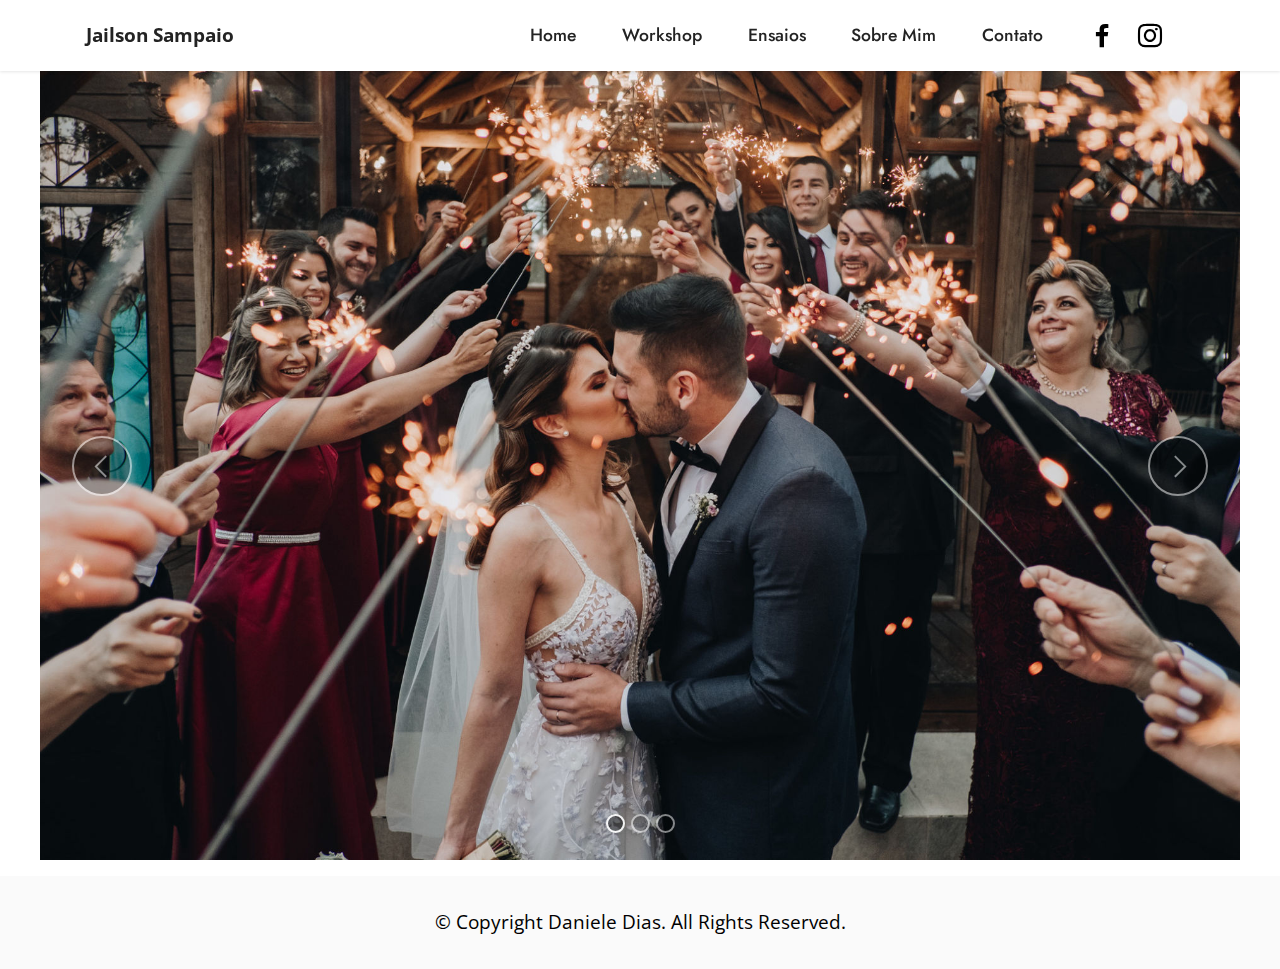
<file: index.html>
<!DOCTYPE html>
<html  >
<head>
  <!-- Site made with Mobirise Website Builder v5.0.25, https://mobirise.com -->
  <meta charset="UTF-8">
  <meta http-equiv="X-UA-Compatible" content="IE=edge">
  <meta name="generator" content="Mobirise v5.0.25, mobirise.com">
  <meta name="viewport" content="width=device-width, initial-scale=1, minimum-scale=1">
  <link rel="shortcut icon" href="assets/images/logo.png" type="image/x-icon">
  <meta name="description" content="">
  
  
  <title>Home</title>
  <link rel="stylesheet" href="assets/web/assets/mobirise-icons2/mobirise2.css">
  <link rel="stylesheet" href="assets/tether/tether.min.css">
  <link rel="stylesheet" href="assets/bootstrap/css/bootstrap.min.css">
  <link rel="stylesheet" href="assets/bootstrap/css/bootstrap-grid.min.css">
  <link rel="stylesheet" href="assets/bootstrap/css/bootstrap-reboot.min.css">
  <link rel="stylesheet" href="assets/dropdown/css/style.css">
  <link rel="stylesheet" href="assets/socicon/css/styles.css">
  <link rel="stylesheet" href="assets/theme/css/style.css">
  <link rel="preload" as="style" href="assets/mobirise/css/mbr-additional.css"><link rel="stylesheet" href="assets/mobirise/css/mbr-additional.css" type="text/css">
  
  
  
  
</head>
<body>
  
  <section class="menu menu3 cid-sec53oaB1Y" once="menu" id="menu3-0">
    
    <nav class="navbar navbar-dropdown navbar-fixed-top navbar-expand-lg">
        <div class="container">
            <div class="navbar-brand">
                
                <span class="navbar-caption-wrap"><a class="navbar-caption text-black display-7" href="https://mobiri.se">Jailson Sampaio</a></span>
            </div>
            <button class="navbar-toggler" type="button" data-toggle="collapse" data-target="#navbarSupportedContent" aria-controls="navbarNavAltMarkup" aria-expanded="false" aria-label="Toggle navigation">
                <div class="hamburger">
                    <span></span>
                    <span></span>
                    <span></span>
                    <span></span>
                </div>
            </button>
            <div class="collapse navbar-collapse" id="navbarSupportedContent">
                <ul class="navbar-nav nav-dropdown nav-right" data-app-modern-menu="true"><li class="nav-item"><a class="nav-link link text-black text-primary display-4" href="index.html#slider1-1">Home</a></li><li class="nav-item"><a class="nav-link link text-black text-primary display-4" href="page1.html#gallery2-l">Workshop</a></li>
                    <li class="nav-item"><a class="nav-link link text-black text-primary display-4" href="page2.html#gallery1-m">Ensaios</a>
                    </li><li class="nav-item"><a class="nav-link link text-black text-primary display-4" href="page4.html#team2-n">Sobre Mim</a></li><li class="nav-item"><a class="nav-link link text-black text-primary display-4" href="page5.html#form5-10">Contato</a></li></ul>
                <div class="icons-menu">
                    <a class="iconfont-wrapper" href="https://www.facebook.com/jaisonoficial" target="_blank">
                        <span class="p-2 mbr-iconfont socicon-facebook socicon"></span>
                    </a>
                    <a class="iconfont-wrapper" href="https://www.instagram.com/jaisonsampaio/" target="_blank">
                        <span class="p-2 mbr-iconfont socicon-instagram socicon"></span>
                    </a>
                    
                    
                </div>
                
            </div>
        </div>
    </nav>
</section>

<section class="engine"><a href="https://mobirise.info/f">simple site creator</a></section><section class="slider2 cid-segHpiecQv" id="slider2-k">
    

    
    <div class="container-fluid">
        <div class="row justify-content-center">
            <div class="col-12 col-md-10 col-lg-12">
                <div class="carousel slide" id="seh5mNkIXy" data-ride="carousel" data-interval="3000">
                    
                    <ol class="carousel-indicators">
                        <li data-slide-to="0" class="active" data-target="#seh5mNkIXy"></li>
                        <li data-slide-to="1" data-target="#seh5mNkIXy"></li>
                        <li data-slide-to="2" data-target="#seh5mNkIXy"></li>
                    </ol>
                    <div class="carousel-inner">
                        <div class="carousel-item slider-image item active">
                            <div class="item-wrapper">
                                <img class="d-block w-100" src="assets/images/4-1900x1267.jpg">
                                
                            </div>
                        </div>
                        <div class="carousel-item slider-image item">
                            <div class="item-wrapper">
                                <img class="d-block w-100" src="assets/images/1-1900x1267.jpg">
                                
                            </div>
                        </div>
                        <div class="carousel-item slider-image item">
                            <div class="item-wrapper">
                                <img class="d-block w-100" src="assets/images/2-1-1900x1267.jpg">
                                
                            </div>
                        </div>
                    </div>
                    <a class="carousel-control carousel-control-prev" role="button" data-slide="prev" href="#seh5mNkIXy">
                        <span class="mobi-mbri mobi-mbri-arrow-prev" aria-hidden="true"></span>
                        <span class="sr-only">Previous</span>
                    </a>
                    <a class="carousel-control carousel-control-next" role="button" data-slide="next" href="#seh5mNkIXy">
                        <span class="mobi-mbri mobi-mbri-arrow-next" aria-hidden="true"></span>
                        <span class="sr-only">Next</span>
                    </a>
                </div>
            </div>
        </div>
    </div>
</section>

<section class="footer3 cid-segZSt9oc4" once="footers" id="footer3-v">            <div class="container">        <div class="media-container-row align-center mbr-white">                                    <div class="row row-copirayt">                <p class="mbr-text mb-0 mbr-fonts-style mbr-white align-center display-7">                    © Copyright Daniele Dias. All Rights Reserved.                </p>            </div>        </div>    </div></section>  <script src="assets/web/assets/jquery/jquery.min.js"></script>  <script src="assets/popper/popper.min.js"></script>  <script src="assets/tether/tether.min.js"></script>  <script src="assets/bootstrap/js/bootstrap.min.js"></script>  <script src="assets/smoothscroll/smooth-scroll.js"></script>  <script src="assets/dropdown/js/nav-dropdown.js"></script>  <script src="assets/dropdown/js/navbar-dropdown.js"></script>  <script src="assets/touchswipe/jquery.touch-swipe.min.js"></script>  <script src="assets/theme/js/script.js"></script>      

</body>
</html>
</file>
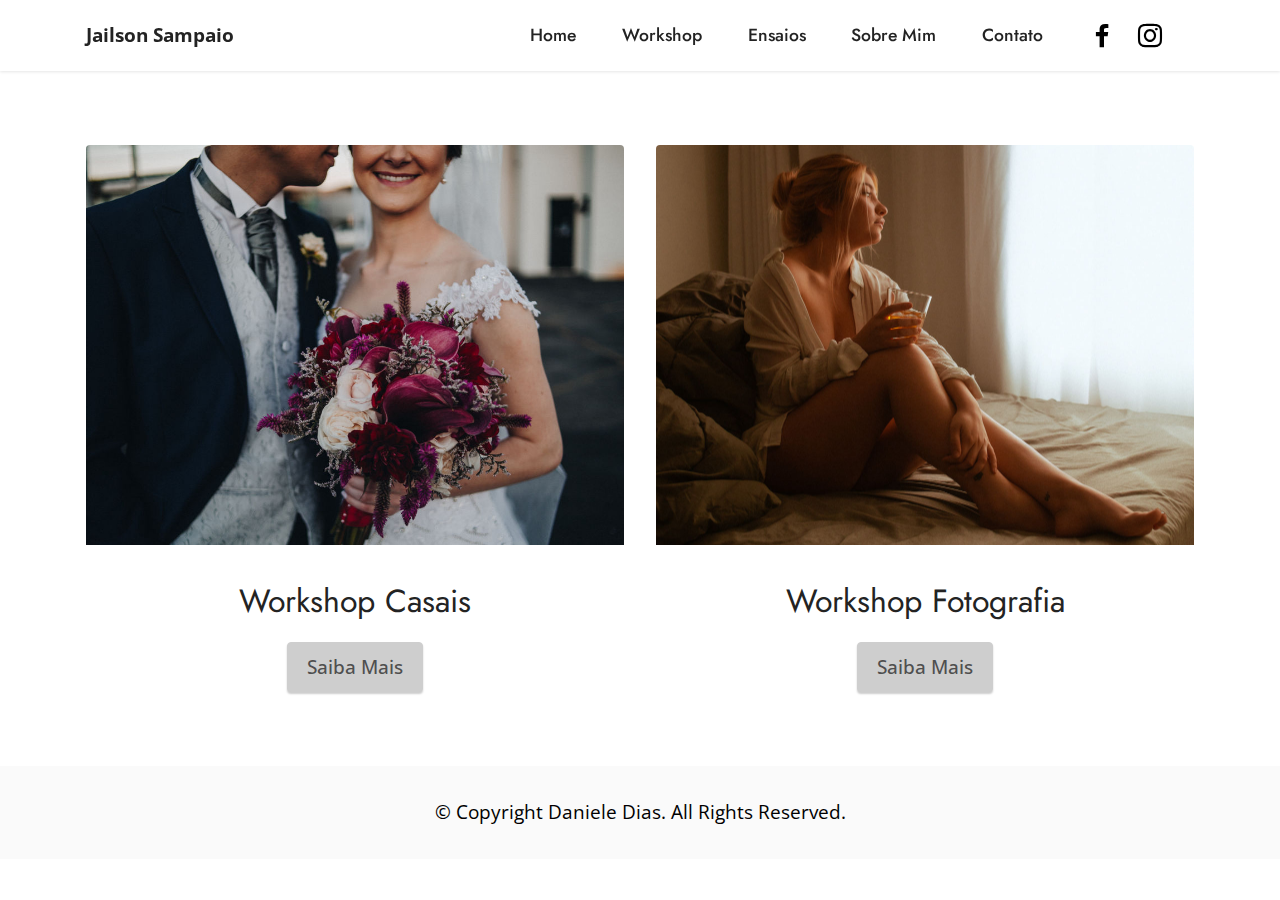
<file: page1.html>
<!DOCTYPE html>
<html  >
<head>
  <!-- Site made with Mobirise Website Builder v5.0.25, https://mobirise.com -->
  <meta charset="UTF-8">
  <meta http-equiv="X-UA-Compatible" content="IE=edge">
  <meta name="generator" content="Mobirise v5.0.25, mobirise.com">
  <meta name="viewport" content="width=device-width, initial-scale=1, minimum-scale=1">
  <link rel="shortcut icon" href="assets/images/logo.png" type="image/x-icon">
  <meta name="description" content="">
  
  
  <title>Workshop</title>
  <link rel="stylesheet" href="assets/tether/tether.min.css">
  <link rel="stylesheet" href="assets/bootstrap/css/bootstrap.min.css">
  <link rel="stylesheet" href="assets/bootstrap/css/bootstrap-grid.min.css">
  <link rel="stylesheet" href="assets/bootstrap/css/bootstrap-reboot.min.css">
  <link rel="stylesheet" href="assets/dropdown/css/style.css">
  <link rel="stylesheet" href="assets/socicon/css/styles.css">
  <link rel="stylesheet" href="assets/theme/css/style.css">
  <link rel="preload" as="style" href="assets/mobirise/css/mbr-additional.css"><link rel="stylesheet" href="assets/mobirise/css/mbr-additional.css" type="text/css">
  
  
  
  
</head>
<body>
  
  <section class="menu menu3 cid-sec53oaB1Y" once="menu" id="menu3-6">
    
    <nav class="navbar navbar-dropdown navbar-fixed-top navbar-expand-lg">
        <div class="container">
            <div class="navbar-brand">
                
                <span class="navbar-caption-wrap"><a class="navbar-caption text-black display-7" href="https://mobiri.se">Jailson Sampaio</a></span>
            </div>
            <button class="navbar-toggler" type="button" data-toggle="collapse" data-target="#navbarSupportedContent" aria-controls="navbarNavAltMarkup" aria-expanded="false" aria-label="Toggle navigation">
                <div class="hamburger">
                    <span></span>
                    <span></span>
                    <span></span>
                    <span></span>
                </div>
            </button>
            <div class="collapse navbar-collapse" id="navbarSupportedContent">
                <ul class="navbar-nav nav-dropdown nav-right" data-app-modern-menu="true"><li class="nav-item"><a class="nav-link link text-black text-primary display-4" href="index.html#slider1-1">Home</a></li><li class="nav-item"><a class="nav-link link text-black text-primary display-4" href="page1.html#gallery2-l">Workshop</a></li>
                    <li class="nav-item"><a class="nav-link link text-black text-primary display-4" href="page2.html#gallery1-m">Ensaios</a>
                    </li><li class="nav-item"><a class="nav-link link text-black text-primary display-4" href="page4.html#team2-n">Sobre Mim</a></li><li class="nav-item"><a class="nav-link link text-black text-primary display-4" href="page5.html#form5-10">Contato</a></li></ul>
                <div class="icons-menu">
                    <a class="iconfont-wrapper" href="https://www.facebook.com/jaisonoficial" target="_blank">
                        <span class="p-2 mbr-iconfont socicon-facebook socicon"></span>
                    </a>
                    <a class="iconfont-wrapper" href="https://www.instagram.com/jaisonsampaio/" target="_blank">
                        <span class="p-2 mbr-iconfont socicon-instagram socicon"></span>
                    </a>
                    
                    
                </div>
                
            </div>
        </div>
    </nav>
</section>

<section class="engine"><a href="https://mobirise.info/k">develop own website</a></section><section class="gallery2 cid-segIJDKpHc" id="gallery2-l">
    
    
    <div class="container">
        <div class="mbr-section-head">
            <h4 class="mbr-section-title mbr-fonts-style align-center mb-0 display-2"><strong>Gallery with Text and Buttons</strong></h4>
            
        </div>
        <div class="row mt-4">
            <div class="item features-image сol-12 col-md-6 col-lg-6">
                <div class="item-wrapper">
                    <div class="item-img">
                        <img src="assets/images/img-747-1076x717.jpg" alt="">
                    </div>
                    <div class="item-content">
                        <h5 class="item-title mbr-fonts-style display-5">Workshop Casais</h5>
                        
                        
                    </div>
                    <div class="mbr-section-btn item-footer mt-2"><a href="page6.html" class="btn btn-primary item-btn display-7" target="_blank">Saiba Mais</a></div>
                </div>
            </div>
            <div class="item features-image сol-12 col-md-6 col-lg-6">
                <div class="item-wrapper">
                    <div class="item-img">
                        <img src="assets/images/12072020-img-2474-1076x1615.jpg" alt="">
                    </div>
                    <div class="item-content">
                        <h5 class="item-title mbr-fonts-style display-5">Workshop Fotografia</h5>
                        
                        
                    </div>
                    <div class="mbr-section-btn item-footer mt-2"><a href="page6.html" class="btn btn-primary item-btn display-7" target="_blank">Saiba Mais</a></div>
                </div>
            </div>
            
            
        </div>
    </div>
</section>

<section class="footer3 cid-segZSt9oc4" once="footers" id="footer3-v">            <div class="container">        <div class="media-container-row align-center mbr-white">                                    <div class="row row-copirayt">                <p class="mbr-text mb-0 mbr-fonts-style mbr-white align-center display-7">                    © Copyright Daniele Dias. All Rights Reserved.                </p>            </div>        </div>    </div></section>  <script src="assets/web/assets/jquery/jquery.min.js"></script>  <script src="assets/popper/popper.min.js"></script>  <script src="assets/tether/tether.min.js"></script>  <script src="assets/bootstrap/js/bootstrap.min.js"></script>  <script src="assets/smoothscroll/smooth-scroll.js"></script>  <script src="assets/dropdown/js/nav-dropdown.js"></script>  <script src="assets/dropdown/js/navbar-dropdown.js"></script>  <script src="assets/touchswipe/jquery.touch-swipe.min.js"></script>  <script src="assets/theme/js/script.js"></script>      

</body>
</html>
</file>
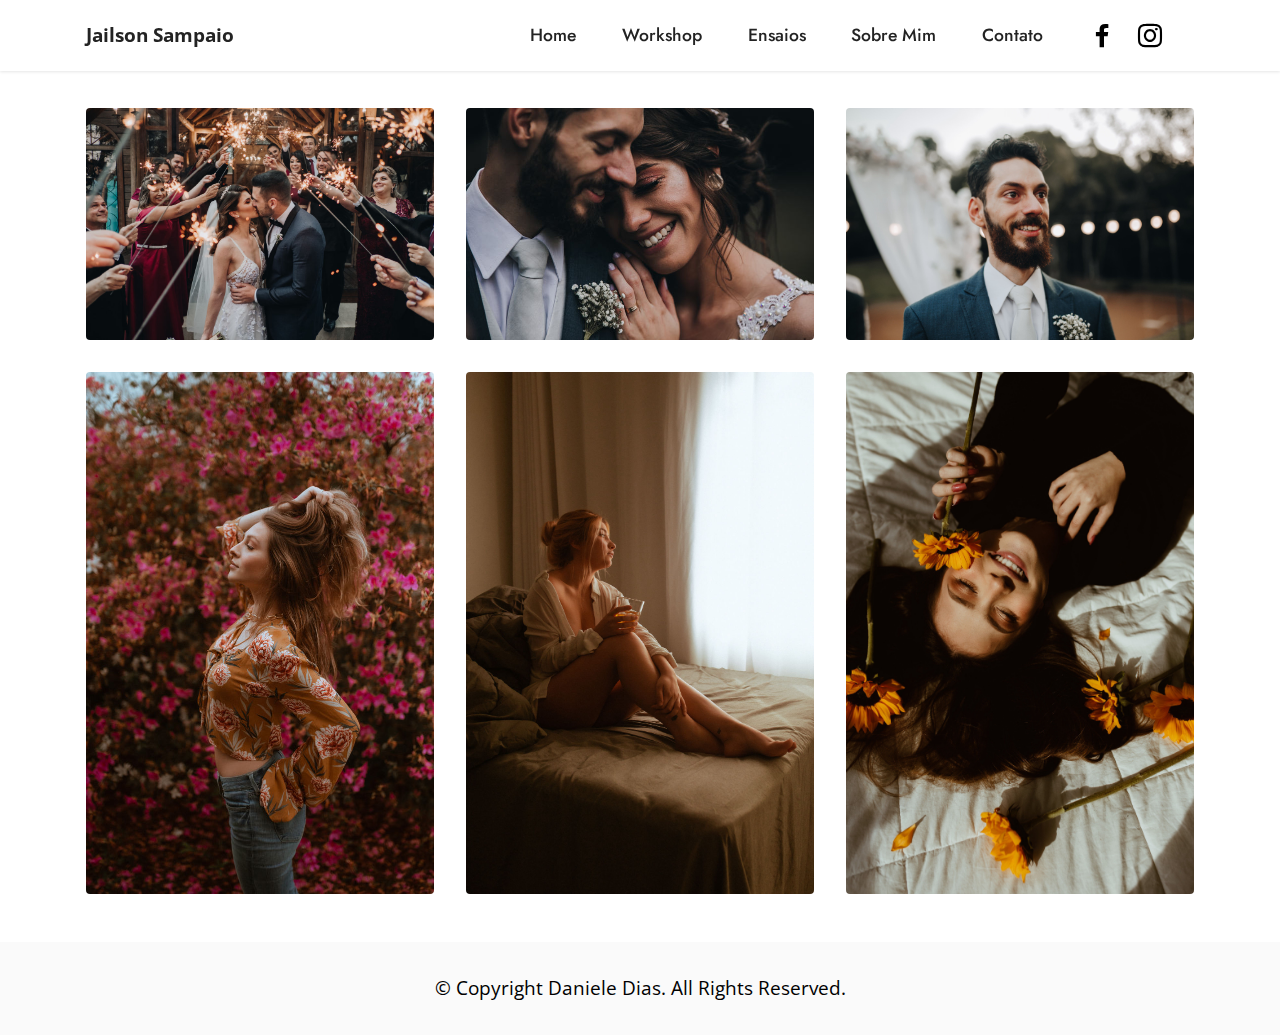
<file: page2.html>
<!DOCTYPE html>
<html  >
<head>
  <!-- Site made with Mobirise Website Builder v5.0.25, https://mobirise.com -->
  <meta charset="UTF-8">
  <meta http-equiv="X-UA-Compatible" content="IE=edge">
  <meta name="generator" content="Mobirise v5.0.25, mobirise.com">
  <meta name="viewport" content="width=device-width, initial-scale=1, minimum-scale=1">
  <link rel="shortcut icon" href="assets/images/logo.png" type="image/x-icon">
  <meta name="description" content="">
  
  
  <title>Ensaios</title>
  <link rel="stylesheet" href="assets/tether/tether.min.css">
  <link rel="stylesheet" href="assets/bootstrap/css/bootstrap.min.css">
  <link rel="stylesheet" href="assets/bootstrap/css/bootstrap-grid.min.css">
  <link rel="stylesheet" href="assets/bootstrap/css/bootstrap-reboot.min.css">
  <link rel="stylesheet" href="assets/dropdown/css/style.css">
  <link rel="stylesheet" href="assets/socicon/css/styles.css">
  <link rel="stylesheet" href="assets/theme/css/style.css">
  <link rel="preload" as="style" href="assets/mobirise/css/mbr-additional.css"><link rel="stylesheet" href="assets/mobirise/css/mbr-additional.css" type="text/css">
  
  
  
  
</head>
<body>
  
  <section class="menu menu3 cid-sec53oaB1Y" once="menu" id="menu3-8">
    
    <nav class="navbar navbar-dropdown navbar-fixed-top navbar-expand-lg">
        <div class="container">
            <div class="navbar-brand">
                
                <span class="navbar-caption-wrap"><a class="navbar-caption text-black display-7" href="https://mobiri.se">Jailson Sampaio</a></span>
            </div>
            <button class="navbar-toggler" type="button" data-toggle="collapse" data-target="#navbarSupportedContent" aria-controls="navbarNavAltMarkup" aria-expanded="false" aria-label="Toggle navigation">
                <div class="hamburger">
                    <span></span>
                    <span></span>
                    <span></span>
                    <span></span>
                </div>
            </button>
            <div class="collapse navbar-collapse" id="navbarSupportedContent">
                <ul class="navbar-nav nav-dropdown nav-right" data-app-modern-menu="true"><li class="nav-item"><a class="nav-link link text-black text-primary display-4" href="index.html#slider1-1">Home</a></li><li class="nav-item"><a class="nav-link link text-black text-primary display-4" href="page1.html#gallery2-l">Workshop</a></li>
                    <li class="nav-item"><a class="nav-link link text-black text-primary display-4" href="page2.html#gallery1-m">Ensaios</a>
                    </li><li class="nav-item"><a class="nav-link link text-black text-primary display-4" href="page4.html#team2-n">Sobre Mim</a></li><li class="nav-item"><a class="nav-link link text-black text-primary display-4" href="page5.html#form5-10">Contato</a></li></ul>
                <div class="icons-menu">
                    <a class="iconfont-wrapper" href="https://www.facebook.com/jaisonoficial" target="_blank">
                        <span class="p-2 mbr-iconfont socicon-facebook socicon"></span>
                    </a>
                    <a class="iconfont-wrapper" href="https://www.instagram.com/jaisonsampaio/" target="_blank">
                        <span class="p-2 mbr-iconfont socicon-instagram socicon"></span>
                    </a>
                    
                    
                </div>
                
            </div>
        </div>
    </nav>
</section>

<section class="engine"><a href="https://mobirise.info/y">free html website templates</a></section><section class="gallery1 cid-segWtF7sPF" id="gallery1-m">
    
    
    <div class="container">
        
        <div class="row mt-4">
            <div class="item features-image сol-12 col-md-6 col-lg-4">
                <div class="item-wrapper">
                    <div class="item-img">
                        <img src="assets/images/4-1108x739.jpg" alt="">
                    </div>
                    
                    
                </div>
            </div>
            <div class="item features-image сol-12 col-md-6 col-lg-4">
                <div class="item-wrapper">
                    <div class="item-img">
                        <img src="assets/images/3-695x463.jpg" alt="">
                    </div>
                    
                    
                </div>
            </div><div class="item features-image сol-12 col-md-6 col-lg-4">
                <div class="item-wrapper">
                    <div class="item-img">
                        <img src="assets/images/1-1920x1280.jpg">
                    </div>
                    
                    
                </div>
            </div>
            <div class="item features-image сol-12 col-md-6 col-lg-4">
                <div class="item-wrapper">
                    <div class="item-img">
                        <img src="assets/images/29072020-img-4507-695x1043.jpg" alt="">
                    </div>
                    
                    
                </div>
            </div>
            <div class="item features-image сol-12 col-md-6 col-lg-4">
                <div class="item-wrapper">
                    <div class="item-img">
                        <img src="assets/images/12072020-img-2474-1076x1615.jpg" alt="" title="">
                    </div>
                    
                    
                </div>
            </div><div class="item features-image сol-12 col-md-6 col-lg-4">
                <div class="item-wrapper">
                    <div class="item-img">
                        <img src="assets/images/23062020-img-867-1706x2560.jpg" alt="" title="">
                    </div>
                    
                    
                </div>
            </div>
        </div>
    </div>
</section>

<section class="footer3 cid-segZSt9oc4" once="footers" id="footer3-v">            <div class="container">        <div class="media-container-row align-center mbr-white">                                    <div class="row row-copirayt">                <p class="mbr-text mb-0 mbr-fonts-style mbr-white align-center display-7">                    © Copyright Daniele Dias. All Rights Reserved.                </p>            </div>        </div>    </div></section>  <script src="assets/web/assets/jquery/jquery.min.js"></script>  <script src="assets/popper/popper.min.js"></script>  <script src="assets/tether/tether.min.js"></script>  <script src="assets/bootstrap/js/bootstrap.min.js"></script>  <script src="assets/smoothscroll/smooth-scroll.js"></script>  <script src="assets/dropdown/js/nav-dropdown.js"></script>  <script src="assets/dropdown/js/navbar-dropdown.js"></script>  <script src="assets/touchswipe/jquery.touch-swipe.min.js"></script>  <script src="assets/theme/js/script.js"></script>      

</body>
</html>
</file>
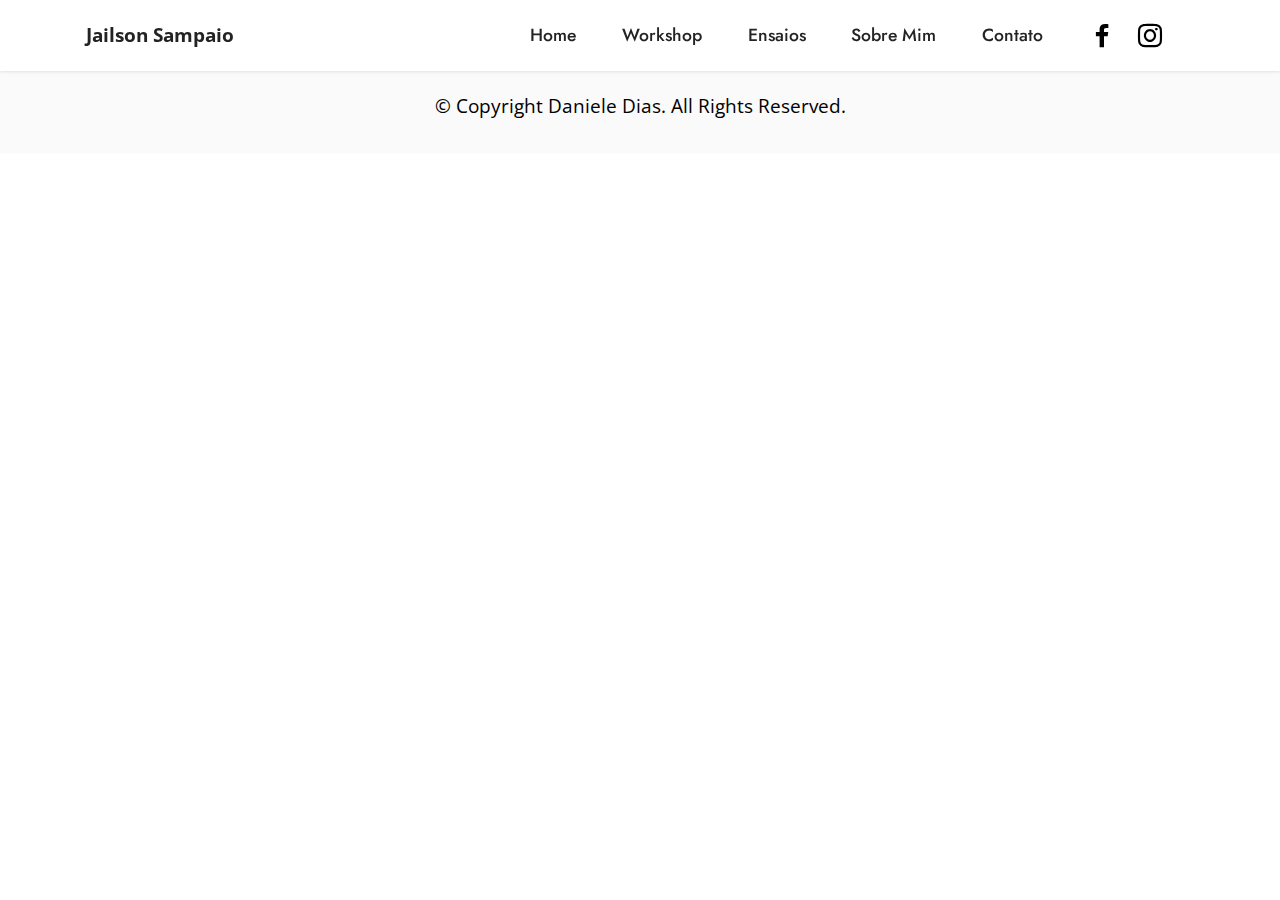
<file: page3.html>
<!DOCTYPE html>
<html  >
<head>
  <!-- Site made with Mobirise Website Builder v5.0.25, https://mobirise.com -->
  <meta charset="UTF-8">
  <meta http-equiv="X-UA-Compatible" content="IE=edge">
  <meta name="generator" content="Mobirise v5.0.25, mobirise.com">
  <meta name="viewport" content="width=device-width, initial-scale=1, minimum-scale=1">
  <link rel="shortcut icon" href="assets/images/logo.png" type="image/x-icon">
  <meta name="description" content="">
  
  
  <title>Loja</title>
  <link rel="stylesheet" href="assets/tether/tether.min.css">
  <link rel="stylesheet" href="assets/bootstrap/css/bootstrap.min.css">
  <link rel="stylesheet" href="assets/bootstrap/css/bootstrap-grid.min.css">
  <link rel="stylesheet" href="assets/bootstrap/css/bootstrap-reboot.min.css">
  <link rel="stylesheet" href="assets/dropdown/css/style.css">
  <link rel="stylesheet" href="assets/socicon/css/styles.css">
  <link rel="stylesheet" href="assets/theme/css/style.css">
  <link rel="preload" as="style" href="assets/mobirise/css/mbr-additional.css"><link rel="stylesheet" href="assets/mobirise/css/mbr-additional.css" type="text/css">
  
  
  
  
</head>
<body>
  
  <section class="menu menu3 cid-sec53oaB1Y" once="menu" id="menu3-a">
    
    <nav class="navbar navbar-dropdown navbar-fixed-top navbar-expand-lg">
        <div class="container">
            <div class="navbar-brand">
                
                <span class="navbar-caption-wrap"><a class="navbar-caption text-black display-7" href="https://mobiri.se">Jailson Sampaio</a></span>
            </div>
            <button class="navbar-toggler" type="button" data-toggle="collapse" data-target="#navbarSupportedContent" aria-controls="navbarNavAltMarkup" aria-expanded="false" aria-label="Toggle navigation">
                <div class="hamburger">
                    <span></span>
                    <span></span>
                    <span></span>
                    <span></span>
                </div>
            </button>
            <div class="collapse navbar-collapse" id="navbarSupportedContent">
                <ul class="navbar-nav nav-dropdown nav-right" data-app-modern-menu="true"><li class="nav-item"><a class="nav-link link text-black text-primary display-4" href="index.html#slider1-1">Home</a></li><li class="nav-item"><a class="nav-link link text-black text-primary display-4" href="page1.html#gallery2-l">Workshop</a></li>
                    <li class="nav-item"><a class="nav-link link text-black text-primary display-4" href="page2.html#gallery1-m">Ensaios</a>
                    </li><li class="nav-item"><a class="nav-link link text-black text-primary display-4" href="page4.html#team2-n">Sobre Mim</a></li><li class="nav-item"><a class="nav-link link text-black text-primary display-4" href="page5.html#form5-10">Contato</a></li></ul>
                <div class="icons-menu">
                    <a class="iconfont-wrapper" href="https://www.facebook.com/jaisonoficial" target="_blank">
                        <span class="p-2 mbr-iconfont socicon-facebook socicon"></span>
                    </a>
                    <a class="iconfont-wrapper" href="https://www.instagram.com/jaisonsampaio/" target="_blank">
                        <span class="p-2 mbr-iconfont socicon-instagram socicon"></span>
                    </a>
                    
                    
                </div>
                
            </div>
        </div>
    </nav>
</section>

<section class="engine"><a href="https://mobirise.info/m">site design templates</a></section><section class="footer3 cid-segZSt9oc4" once="footers" id="footer3-v">            <div class="container">        <div class="media-container-row align-center mbr-white">                                    <div class="row row-copirayt">                <p class="mbr-text mb-0 mbr-fonts-style mbr-white align-center display-7">                    © Copyright Daniele Dias. All Rights Reserved.                </p>            </div>        </div>    </div></section>  <script src="assets/web/assets/jquery/jquery.min.js"></script>  <script src="assets/popper/popper.min.js"></script>  <script src="assets/tether/tether.min.js"></script>  <script src="assets/bootstrap/js/bootstrap.min.js"></script>  <script src="assets/smoothscroll/smooth-scroll.js"></script>  <script src="assets/dropdown/js/nav-dropdown.js"></script>  <script src="assets/dropdown/js/navbar-dropdown.js"></script>  <script src="assets/touchswipe/jquery.touch-swipe.min.js"></script>  <script src="assets/theme/js/script.js"></script>      

</body>
</html>
</file>
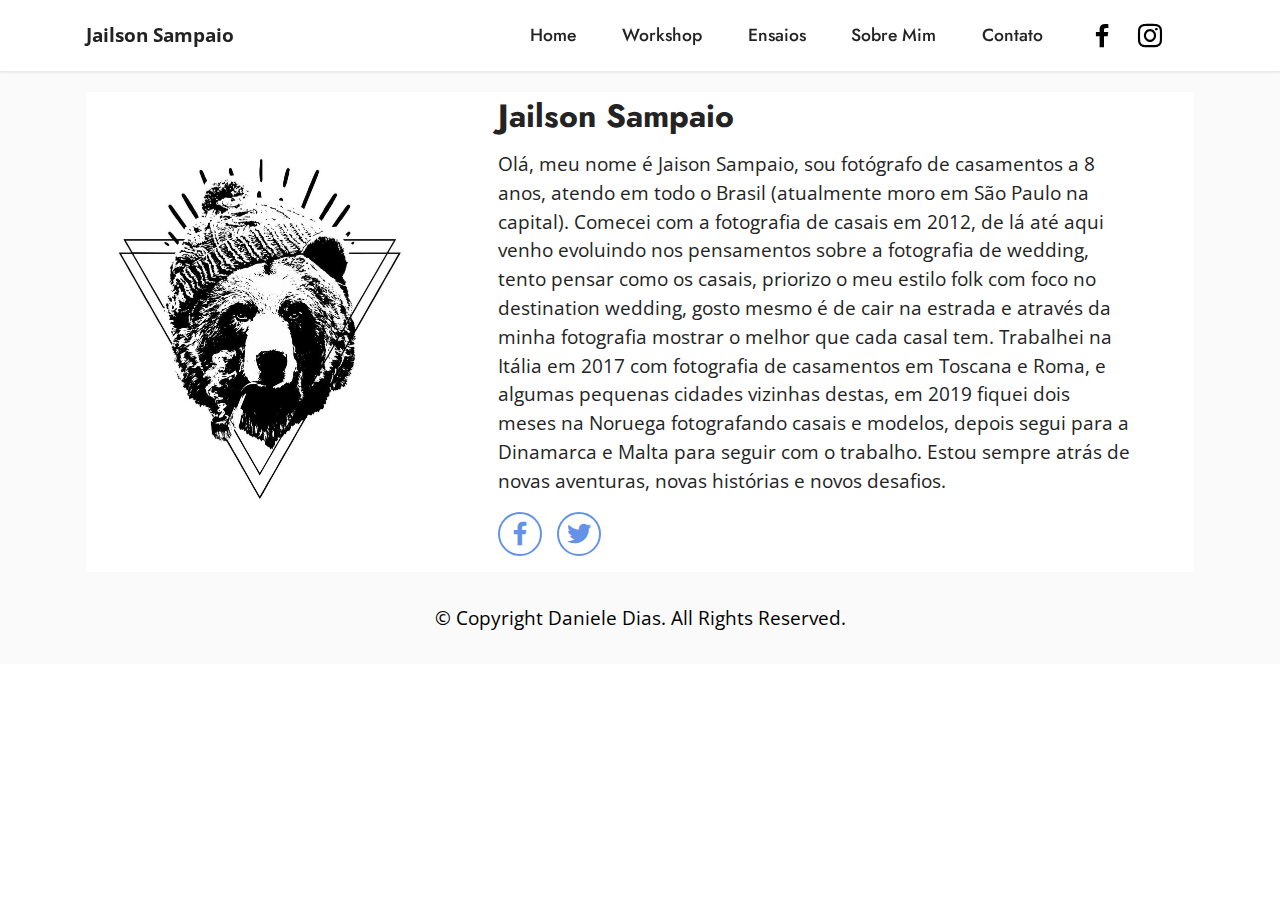
<file: page4.html>
<!DOCTYPE html>
<html  >
<head>
  <!-- Site made with Mobirise Website Builder v5.0.25, https://mobirise.com -->
  <meta charset="UTF-8">
  <meta http-equiv="X-UA-Compatible" content="IE=edge">
  <meta name="generator" content="Mobirise v5.0.25, mobirise.com">
  <meta name="viewport" content="width=device-width, initial-scale=1, minimum-scale=1">
  <link rel="shortcut icon" href="assets/images/logo.png" type="image/x-icon">
  <meta name="description" content="">
  
  
  <title>Sobre Mim</title>
  <link rel="stylesheet" href="assets/tether/tether.min.css">
  <link rel="stylesheet" href="assets/bootstrap/css/bootstrap.min.css">
  <link rel="stylesheet" href="assets/bootstrap/css/bootstrap-grid.min.css">
  <link rel="stylesheet" href="assets/bootstrap/css/bootstrap-reboot.min.css">
  <link rel="stylesheet" href="assets/dropdown/css/style.css">
  <link rel="stylesheet" href="assets/socicon/css/styles.css">
  <link rel="stylesheet" href="assets/theme/css/style.css">
  <link rel="preload" as="style" href="assets/mobirise/css/mbr-additional.css"><link rel="stylesheet" href="assets/mobirise/css/mbr-additional.css" type="text/css">
  
  
  
  
</head>
<body>
  
  <section class="menu menu3 cid-sec53oaB1Y" once="menu" id="menu3-c">
    
    <nav class="navbar navbar-dropdown navbar-fixed-top navbar-expand-lg">
        <div class="container">
            <div class="navbar-brand">
                
                <span class="navbar-caption-wrap"><a class="navbar-caption text-black display-7" href="https://mobiri.se">Jailson Sampaio</a></span>
            </div>
            <button class="navbar-toggler" type="button" data-toggle="collapse" data-target="#navbarSupportedContent" aria-controls="navbarNavAltMarkup" aria-expanded="false" aria-label="Toggle navigation">
                <div class="hamburger">
                    <span></span>
                    <span></span>
                    <span></span>
                    <span></span>
                </div>
            </button>
            <div class="collapse navbar-collapse" id="navbarSupportedContent">
                <ul class="navbar-nav nav-dropdown nav-right" data-app-modern-menu="true"><li class="nav-item"><a class="nav-link link text-black text-primary display-4" href="index.html#slider1-1">Home</a></li><li class="nav-item"><a class="nav-link link text-black text-primary display-4" href="page1.html#gallery2-l">Workshop</a></li>
                    <li class="nav-item"><a class="nav-link link text-black text-primary display-4" href="page2.html#gallery1-m">Ensaios</a>
                    </li><li class="nav-item"><a class="nav-link link text-black text-primary display-4" href="page4.html#team2-n">Sobre Mim</a></li><li class="nav-item"><a class="nav-link link text-black text-primary display-4" href="page5.html#form5-10">Contato</a></li></ul>
                <div class="icons-menu">
                    <a class="iconfont-wrapper" href="https://www.facebook.com/jaisonoficial" target="_blank">
                        <span class="p-2 mbr-iconfont socicon-facebook socicon"></span>
                    </a>
                    <a class="iconfont-wrapper" href="https://www.instagram.com/jaisonsampaio/" target="_blank">
                        <span class="p-2 mbr-iconfont socicon-instagram socicon"></span>
                    </a>
                    
                    
                </div>
                
            </div>
        </div>
    </nav>
</section>

<section class="engine"><a href="https://mobirise.info/u">bootstrap responsive templates</a></section><section class="team2 cid-segY5VPgOI" xmlns="http://www.w3.org/1999/html" id="team2-n">
    
    
    <div class="container">
        <div class="card">
            <div class="card-wrapper">
                <div class="row align-items-center">
                    <div class="col-12 col-md-4">
                        <div class="image-wrapper">
                            <img src="assets/images/abouteme-695x695.jpg" alt="Mobirise">
                        </div>
                    </div>
                    <div class="col-12 col-md">
                        <div class="card-box">
                            <h5 class="card-title mbr-fonts-style m-0 display-5">
                                <strong>Jailson Sampaio</strong></h5>
                            <h6 class="card-subtitle mbr-fonts-style mb-3 display-4"></h6>
                            <p class="mbr-text mbr-fonts-style display-7">
                                Olá, meu nome é Jaison Sampaio, sou fotógrafo de casamentos a 8 anos, atendo em todo o Brasil (atualmente moro em São Paulo na capital). Comecei com a fotografia de casais em 2012, de lá até aqui venho evoluindo nos pensamentos sobre a fotografia de wedding, tento pensar como os casais, priorizo o meu estilo folk com foco no destination wedding, gosto mesmo é de cair na estrada e através da minha fotografia mostrar o melhor que cada casal tem. Trabalhei na Itália em 2017 com fotografia de casamentos em Toscana e Roma, e algumas pequenas cidades vizinhas destas, em 2019 fiquei dois meses na Noruega fotografando casais e modelos, depois segui para a Dinamarca e Malta  para seguir com o trabalho. Estou sempre atrás de novas aventuras, novas histórias e novos desafios. 
                            </p>
                            <div class="social-row display-7">
                                <div class="soc-item">
                                    <a href="https://www.facebook.com/Mobirise/" target="_blank">
                                        <span class="mbr-iconfont socicon socicon-facebook"></span>
                                    </a>
                                </div>
                                <div class="soc-item">
                                    <a href="https://twitter.com/mobirise" target="_blank">
                                        <span class="mbr-iconfont socicon socicon-twitter"></span>
                                    </a>
                                </div>
                                
                                
                                
                            </div>
                        </div>
                    </div>
                </div>
            </div>
        </div>
        
        
    </div>
</section>

<section class="footer3 cid-segZSt9oc4" once="footers" id="footer3-v">            <div class="container">        <div class="media-container-row align-center mbr-white">                                    <div class="row row-copirayt">                <p class="mbr-text mb-0 mbr-fonts-style mbr-white align-center display-7">                    © Copyright Daniele Dias. All Rights Reserved.                </p>            </div>        </div>    </div></section>  <script src="assets/web/assets/jquery/jquery.min.js"></script>  <script src="assets/popper/popper.min.js"></script>  <script src="assets/tether/tether.min.js"></script>  <script src="assets/bootstrap/js/bootstrap.min.js"></script>  <script src="assets/smoothscroll/smooth-scroll.js"></script>  <script src="assets/dropdown/js/nav-dropdown.js"></script>  <script src="assets/dropdown/js/navbar-dropdown.js"></script>  <script src="assets/touchswipe/jquery.touch-swipe.min.js"></script>  <script src="assets/theme/js/script.js"></script>      

</body>
</html>
</file>
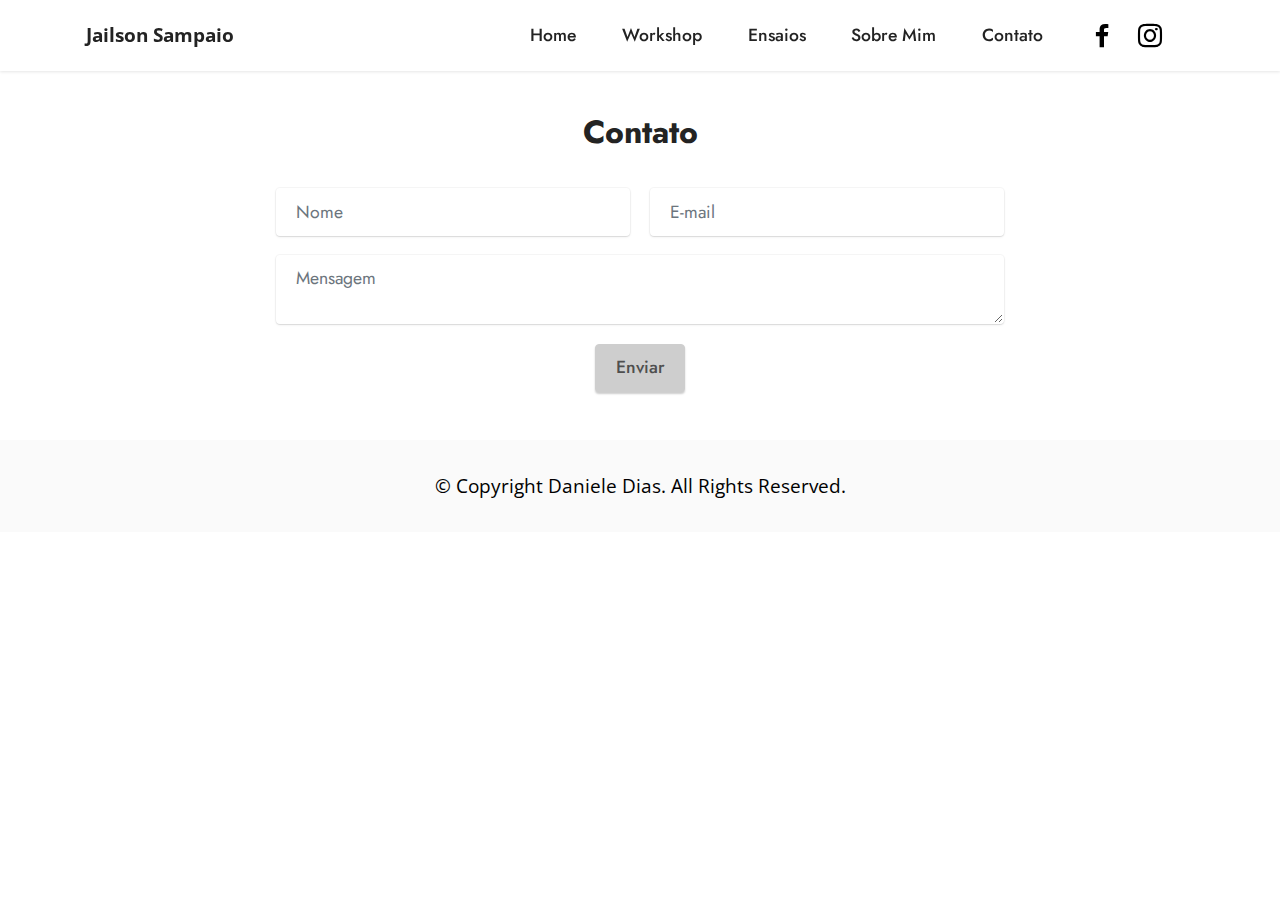
<file: page5.html>
<!DOCTYPE html>
<html  >
<head>
  <!-- Site made with Mobirise Website Builder v5.0.25, https://mobirise.com -->
  <meta charset="UTF-8">
  <meta http-equiv="X-UA-Compatible" content="IE=edge">
  <meta name="generator" content="Mobirise v5.0.25, mobirise.com">
  <meta name="viewport" content="width=device-width, initial-scale=1, minimum-scale=1">
  <link rel="shortcut icon" href="assets/images/logo.png" type="image/x-icon">
  <meta name="description" content="">
  
  
  <title>Contato</title>
  <link rel="stylesheet" href="assets/tether/tether.min.css">
  <link rel="stylesheet" href="assets/bootstrap/css/bootstrap.min.css">
  <link rel="stylesheet" href="assets/bootstrap/css/bootstrap-grid.min.css">
  <link rel="stylesheet" href="assets/bootstrap/css/bootstrap-reboot.min.css">
  <link rel="stylesheet" href="assets/dropdown/css/style.css">
  <link rel="stylesheet" href="assets/formstyler/jquery.formstyler.css">
  <link rel="stylesheet" href="assets/formstyler/jquery.formstyler.theme.css">
  <link rel="stylesheet" href="assets/datepicker/jquery.datetimepicker.min.css">
  <link rel="stylesheet" href="assets/socicon/css/styles.css">
  <link rel="stylesheet" href="assets/theme/css/style.css">
  <link rel="preload" as="style" href="assets/mobirise/css/mbr-additional.css"><link rel="stylesheet" href="assets/mobirise/css/mbr-additional.css" type="text/css">
  
  
  
  
</head>
<body>
  
  <section class="menu menu3 cid-sec53oaB1Y" once="menu" id="menu3-e">
    
    <nav class="navbar navbar-dropdown navbar-fixed-top navbar-expand-lg">
        <div class="container">
            <div class="navbar-brand">
                
                <span class="navbar-caption-wrap"><a class="navbar-caption text-black display-7" href="https://mobiri.se">Jailson Sampaio</a></span>
            </div>
            <button class="navbar-toggler" type="button" data-toggle="collapse" data-target="#navbarSupportedContent" aria-controls="navbarNavAltMarkup" aria-expanded="false" aria-label="Toggle navigation">
                <div class="hamburger">
                    <span></span>
                    <span></span>
                    <span></span>
                    <span></span>
                </div>
            </button>
            <div class="collapse navbar-collapse" id="navbarSupportedContent">
                <ul class="navbar-nav nav-dropdown nav-right" data-app-modern-menu="true"><li class="nav-item"><a class="nav-link link text-black text-primary display-4" href="index.html#slider1-1">Home</a></li><li class="nav-item"><a class="nav-link link text-black text-primary display-4" href="page1.html#gallery2-l">Workshop</a></li>
                    <li class="nav-item"><a class="nav-link link text-black text-primary display-4" href="page2.html#gallery1-m">Ensaios</a>
                    </li><li class="nav-item"><a class="nav-link link text-black text-primary display-4" href="page4.html#team2-n">Sobre Mim</a></li><li class="nav-item"><a class="nav-link link text-black text-primary display-4" href="page5.html#form5-10">Contato</a></li></ul>
                <div class="icons-menu">
                    <a class="iconfont-wrapper" href="https://www.facebook.com/jaisonoficial" target="_blank">
                        <span class="p-2 mbr-iconfont socicon-facebook socicon"></span>
                    </a>
                    <a class="iconfont-wrapper" href="https://www.instagram.com/jaisonsampaio/" target="_blank">
                        <span class="p-2 mbr-iconfont socicon-instagram socicon"></span>
                    </a>
                    
                    
                </div>
                
            </div>
        </div>
    </nav>
</section>

<section class="engine"><a href="https://mobirise.info/f">easy web maker</a></section><section class="form5 cid-seh4eNjTlW" id="form5-10">
    
    
    <div class="container">
        <div class="mbr-section-head">
            <h3 class="mbr-section-title mbr-fonts-style align-center mb-0 display-5">
                <strong>Contato</strong></h3>
            
        </div>
        <div class="row justify-content-center mt-4">
            <div class="col-lg-8 mx-auto mbr-form" data-form-type="formoid">
                <form action="https://mobirise.eu/" method="POST" class="mbr-form form-with-styler" data-form-title="Form Name"><input type="hidden" name="email" data-form-email="true" value="QRv6sGKA6yQf4qXidf+QSOhr+m9SdKAdJdZiPu0ZeKHPESrXAYCxcWYkZqq3xSLgHkVO56/wt8wWeZoR65SnNH/R+YaY75q2+Ga2orhm1ttIKprzPKgOL+xm2TbAJ8D9">
                    <div class="">
                        <div hidden="hidden" data-form-alert="" class="alert alert-success col-12">Mensagem enviada com sucesso, entraremos em contato assim que possível !</div>
                        <div hidden="hidden" data-form-alert-danger="" class="alert alert-danger col-12">Oops...! some
                            problem!</div>
                    </div>
                    <div class="dragArea row">
                        <div class="col-md col-sm-12 form-group" data-for="name">
                            <input type="text" name="name" placeholder="Nome" data-form-field="name" class="form-control" value="" id="name-form5-10">
                        </div>
                        <div class="col-md col-sm-12 form-group" data-for="email">
                            <input type="email" name="email" placeholder="E-mail" data-form-field="email" class="form-control" value="" id="email-form5-10">
                        </div>
                        
                        <div class="col-12 form-group" data-for="textarea">
                            <textarea name="textarea" placeholder="Mensagem" data-form-field="textarea" class="form-control" id="textarea-form5-10"></textarea>
                        </div>
                        <div class="col-lg-12 col-md-12 col-sm-12 align-center mbr-section-btn"><button type="submit" class="btn btn-primary display-4">Enviar</button></div>
                    </div>
                </form>
            </div>
        </div>
    </div>
</section>

<section class="footer3 cid-segZSt9oc4" once="footers" id="footer3-v">            <div class="container">        <div class="media-container-row align-center mbr-white">                                    <div class="row row-copirayt">                <p class="mbr-text mb-0 mbr-fonts-style mbr-white align-center display-7">                    © Copyright Daniele Dias. All Rights Reserved.                </p>            </div>        </div>    </div></section>  <script src="assets/web/assets/jquery/jquery.min.js"></script>  <script src="assets/popper/popper.min.js"></script>  <script src="assets/tether/tether.min.js"></script>  <script src="assets/bootstrap/js/bootstrap.min.js"></script>  <script src="assets/smoothscroll/smooth-scroll.js"></script>  <script src="assets/dropdown/js/nav-dropdown.js"></script>  <script src="assets/dropdown/js/navbar-dropdown.js"></script>  <script src="assets/touchswipe/jquery.touch-swipe.min.js"></script>  <script src="assets/formstyler/jquery.formstyler.js"></script>  <script src="assets/formstyler/jquery.formstyler.min.js"></script>  <script src="assets/datepicker/jquery.datetimepicker.full.js"></script>  <script src="assets/theme/js/script.js"></script>  <script src="assets/formoid/formoid.min.js"></script>      

</body>
</html>
</file>
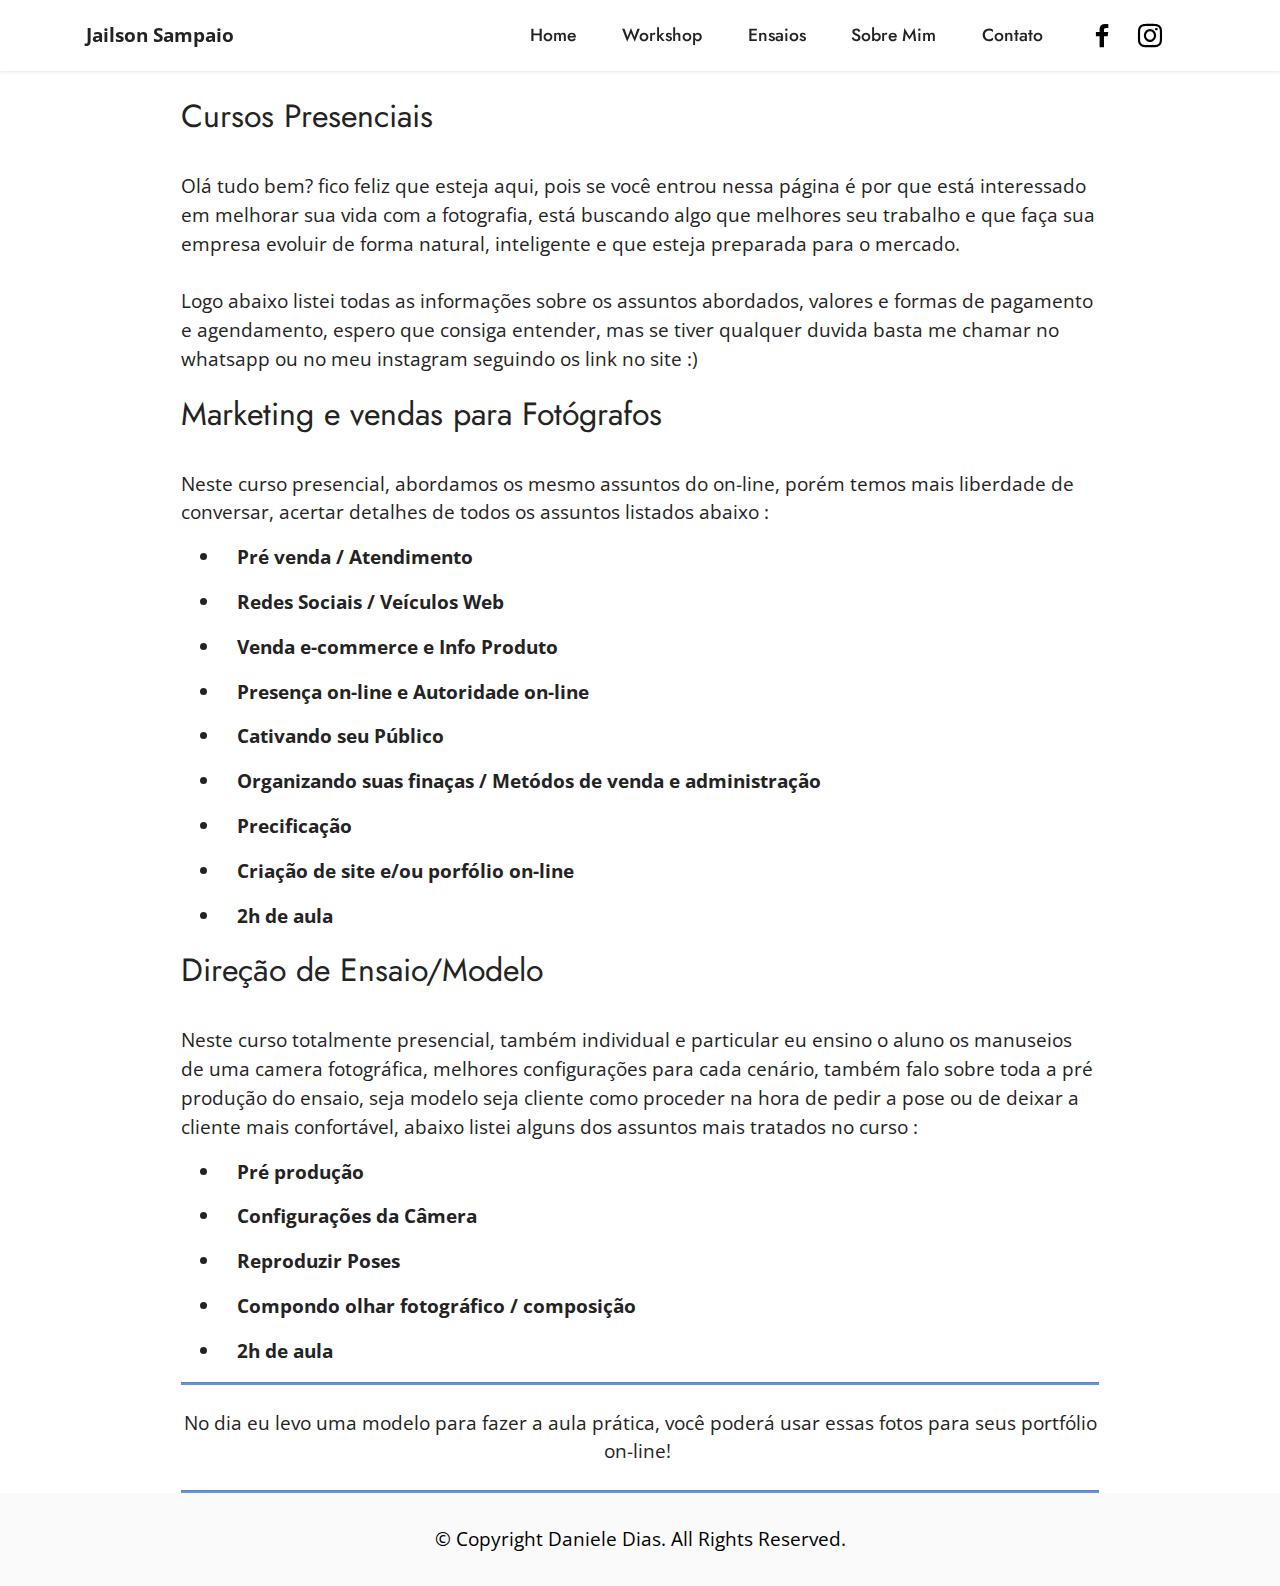
<file: page6.html>
<!DOCTYPE html>
<html  >
<head>
  <!-- Site made with Mobirise Website Builder v5.0.25, https://mobirise.com -->
  <meta charset="UTF-8">
  <meta http-equiv="X-UA-Compatible" content="IE=edge">
  <meta name="generator" content="Mobirise v5.0.25, mobirise.com">
  <meta name="viewport" content="width=device-width, initial-scale=1, minimum-scale=1">
  <link rel="shortcut icon" href="assets/images/logo.png" type="image/x-icon">
  <meta name="description" content="">
  
  
  <title>Fotografia</title>
  <link rel="stylesheet" href="assets/tether/tether.min.css">
  <link rel="stylesheet" href="assets/bootstrap/css/bootstrap.min.css">
  <link rel="stylesheet" href="assets/bootstrap/css/bootstrap-grid.min.css">
  <link rel="stylesheet" href="assets/bootstrap/css/bootstrap-reboot.min.css">
  <link rel="stylesheet" href="assets/dropdown/css/style.css">
  <link rel="stylesheet" href="assets/socicon/css/styles.css">
  <link rel="stylesheet" href="assets/theme/css/style.css">
  <link rel="preload" as="style" href="assets/mobirise/css/mbr-additional.css"><link rel="stylesheet" href="assets/mobirise/css/mbr-additional.css" type="text/css">
  
  
  
  
</head>
<body>
  
  <section class="menu menu3 cid-sec53oaB1Y" once="menu" id="menu3-o">
    
    <nav class="navbar navbar-dropdown navbar-fixed-top navbar-expand-lg">
        <div class="container">
            <div class="navbar-brand">
                
                <span class="navbar-caption-wrap"><a class="navbar-caption text-black display-7" href="https://mobiri.se">Jailson Sampaio</a></span>
            </div>
            <button class="navbar-toggler" type="button" data-toggle="collapse" data-target="#navbarSupportedContent" aria-controls="navbarNavAltMarkup" aria-expanded="false" aria-label="Toggle navigation">
                <div class="hamburger">
                    <span></span>
                    <span></span>
                    <span></span>
                    <span></span>
                </div>
            </button>
            <div class="collapse navbar-collapse" id="navbarSupportedContent">
                <ul class="navbar-nav nav-dropdown nav-right" data-app-modern-menu="true"><li class="nav-item"><a class="nav-link link text-black text-primary display-4" href="index.html#slider1-1">Home</a></li><li class="nav-item"><a class="nav-link link text-black text-primary display-4" href="page1.html#gallery2-l">Workshop</a></li>
                    <li class="nav-item"><a class="nav-link link text-black text-primary display-4" href="page2.html#gallery1-m">Ensaios</a>
                    </li><li class="nav-item"><a class="nav-link link text-black text-primary display-4" href="page4.html#team2-n">Sobre Mim</a></li><li class="nav-item"><a class="nav-link link text-black text-primary display-4" href="page5.html#form5-10">Contato</a></li></ul>
                <div class="icons-menu">
                    <a class="iconfont-wrapper" href="https://www.facebook.com/jaisonoficial" target="_blank">
                        <span class="p-2 mbr-iconfont socicon-facebook socicon"></span>
                    </a>
                    <a class="iconfont-wrapper" href="https://www.instagram.com/jaisonsampaio/" target="_blank">
                        <span class="p-2 mbr-iconfont socicon-instagram socicon"></span>
                    </a>
                    
                    
                </div>
                
            </div>
        </div>
    </nav>
</section>

<section class="engine"><a href="https://mobirise.info/p">web templates free download</a></section><section class="content5 cid-segZN5taqi" id="content5-u">
    
    <div class="container">
        <div class="row justify-content-center">
            <div class="col-md-12 col-lg-10">
                
                <h4 class="mbr-section-subtitle mbr-fonts-style mb-4 display-5">
                    Cursos Presenciais</h4>
                <p class="mbr-text mbr-fonts-style display-7">Olá tudo bem? fico feliz que esteja aqui, pois se você entrou nessa página é por que está interessado em melhorar sua vida com a fotografia, está buscando algo que melhores seu trabalho e que faça sua empresa evoluir de forma natural, inteligente e que esteja preparada para o mercado. <br><br>Logo abaixo listei todas as informações sobre os assuntos abordados, valores e formas de pagamento e agendamento, espero que consiga entender, mas se tiver qualquer duvida basta me chamar no whatsapp ou no meu instagram seguindo os link no site :)&nbsp;</p>
            </div>
        </div>
    </div>
</section>

<section class="content5 cid-seh16mcuOT" id="content5-x">
    
    <div class="container">
        <div class="row justify-content-center">
            <div class="col-md-12 col-lg-10">
                
                <h4 class="mbr-section-subtitle mbr-fonts-style mb-4 display-5">Marketing e vendas para Fotógrafos</h4>
                <p class="mbr-text mbr-fonts-style display-7">Neste curso presencial, abordamos os mesmo assuntos do on-line, porém temos mais liberdade de conversar, acertar detalhes de todos os assuntos listados abaixo : </p>
            </div>
        </div>
    </div>
</section>

<section class="content8 cid-seh0Av0C8T" id="content8-w">
    
    <div class="container">
        <div class="row justify-content-center">
            <div class="counter-container col-md-12 col-lg-10">
                
                <div class="mbr-text mbr-fonts-style display-7">
                    <ul>
                        <li><strong>Pré venda / Atendimento&nbsp;</strong></li>
                        <li><strong>Redes Sociais / Veículos Web&nbsp;</strong></li>
                        <li><strong>Venda e-commerce e Info Produto&nbsp;</strong></li><li><strong>Presença on-line e Autoridade on-line&nbsp;</strong></li><li><strong>Cativando seu Público&nbsp;</strong></li><li><strong>Organizando suas finaças / Metódos de venda e administração&nbsp;</strong></li><li><strong>Precificação&nbsp;</strong></li><li><strong>Criação de site e/ou porfólio on-line&nbsp;</strong></li><li><strong>2h de aula</strong></li>
                    </ul>
                </div>
            </div>
        </div>
    </div>
</section>

<section class="content5 cid-segZLqDjqZ" id="content5-s">
    
    <div class="container">
        <div class="row justify-content-center">
            <div class="col-md-12 col-lg-10">
                
                <h4 class="mbr-section-subtitle mbr-fonts-style mb-4 display-5">
                    Direção de Ensaio/Modelo</h4>
                <p class="mbr-text mbr-fonts-style display-7">Neste curso totalmente presencial, também individual e particular eu ensino o aluno os manuseios de uma camera fotográfica, melhores configurações para cada cenário, também falo sobre toda a pré produção do ensaio, seja modelo seja cliente como proceder na hora de pedir a pose ou de deixar a cliente mais confortável, abaixo listei alguns dos assuntos mais tratados no curso : </p>
            </div>
        </div>
    </div>
</section>

<section class="content8 cid-seh2nDg48G" id="content8-y">
    
    <div class="container">
        <div class="row justify-content-center">
            <div class="counter-container col-md-12 col-lg-10">
                
                <div class="mbr-text mbr-fonts-style display-7">
                    <ul>
                        <li><strong>Pré produção 
</strong></li><li><strong>
Configurações da Câmera&nbsp;</strong></li>
                        <li><strong>Reproduzir Poses 
</strong></li><li><strong>
Compondo olhar fotográfico / composição&nbsp;</strong></li>
                        <li><strong>2h de aula</strong></li>
                    </ul>
                </div>
            </div>
        </div>
    </div>
</section>

<section class="content6 cid-seh33RAZaD" id="content6-z">
    
    <div class="container">
        <div class="row justify-content-center">
            <div class="col-md-12 col-lg-10">
                <hr class="line">
                <p class="mbr-text align-center mbr-fonts-style my-4 display-7">No dia eu levo uma modelo para fazer a aula prática, você poderá usar essas fotos para seus portfólio on-line!&nbsp;</p>
                <hr class="line">
            </div>
        </div>
    </div>
</section>

<section class="footer3 cid-segZSt9oc4" once="footers" id="footer3-v">            <div class="container">        <div class="media-container-row align-center mbr-white">                                    <div class="row row-copirayt">                <p class="mbr-text mb-0 mbr-fonts-style mbr-white align-center display-7">                    © Copyright Daniele Dias. All Rights Reserved.                </p>            </div>        </div>    </div></section>  <script src="assets/web/assets/jquery/jquery.min.js"></script>  <script src="assets/popper/popper.min.js"></script>  <script src="assets/tether/tether.min.js"></script>  <script src="assets/bootstrap/js/bootstrap.min.js"></script>  <script src="assets/smoothscroll/smooth-scroll.js"></script>  <script src="assets/dropdown/js/nav-dropdown.js"></script>  <script src="assets/dropdown/js/navbar-dropdown.js"></script>  <script src="assets/touchswipe/jquery.touch-swipe.min.js"></script>  <script src="assets/theme/js/script.js"></script>      

</body>
</html>
</file>
<file: assets/web/assets/mobirise-icons2/mobirise2.css>
@font-face {
  font-family: 'Moririse2';
  font-display: swap;
  src:  url('mobirise2.eot?f2bix4');
  src:  url('mobirise2.eot?f2bix4#iefix') format('embedded-opentype'),
    url('mobirise2.ttf?f2bix4') format('truetype'),
    url('mobirise2.woff?f2bix4') format('woff'),
    url('mobirise2.svg?f2bix4#mobirise2') format('svg');
  font-weight: normal;
  font-style: normal;
}

[class^="mobi-"], [class*=" mobi-"] {
  /* use !important to prevent issues with browser extensions that change fonts */
  font-family: 'Moririse2' !important;
  speak: none;
  font-style: normal;
  font-weight: normal;
  font-variant: normal;
  text-transform: none;
  line-height: 1;

  /* Better Font Rendering =========== */
  -webkit-font-smoothing: antialiased;
  -moz-osx-font-smoothing: grayscale;
}

.mobi-mbri-add-submenu:before {
  content: "\e900";
}
.mobi-mbri-alert:before {
  content: "\e901";
}
.mobi-mbri-align-center:before {
  content: "\e902";
}
.mobi-mbri-align-justify:before {
  content: "\e903";
}
.mobi-mbri-align-left:before {
  content: "\e904";
}
.mobi-mbri-align-right:before {
  content: "\e905";
}
.mobi-mbri-android:before {
  content: "\e906";
}
.mobi-mbri-apple:before {
  content: "\e907";
}
.mobi-mbri-arrow-down:before {
  content: "\e908";
}
.mobi-mbri-arrow-next:before {
  content: "\e909";
}
.mobi-mbri-arrow-prev:before {
  content: "\e90a";
}
.mobi-mbri-arrow-up:before {
  content: "\e90b";
}
.mobi-mbri-bold:before {
  content: "\e90c";
}
.mobi-mbri-bookmark:before {
  content: "\e90d";
}
.mobi-mbri-bootstrap:before {
  content: "\e90e";
}
.mobi-mbri-briefcase:before {
  content: "\e90f";
}
.mobi-mbri-browse:before {
  content: "\e910";
}
.mobi-mbri-bulleted-list:before {
  content: "\e911";
}
.mobi-mbri-calendar:before {
  content: "\e912";
}
.mobi-mbri-camera:before {
  content: "\e913";
}
.mobi-mbri-cart-add:before {
  content: "\e914";
}
.mobi-mbri-cart-full:before {
  content: "\e915";
}
.mobi-mbri-cash:before {
  content: "\e916";
}
.mobi-mbri-change-style:before {
  content: "\e917";
}
.mobi-mbri-chat:before {
  content: "\e918";
}
.mobi-mbri-clock:before {
  content: "\e919";
}
.mobi-mbri-close:before {
  content: "\e91a";
}
.mobi-mbri-cloud:before {
  content: "\e91b";
}
.mobi-mbri-code:before {
  content: "\e91c";
}
.mobi-mbri-contact-form:before {
  content: "\e91d";
}
.mobi-mbri-credit-card:before {
  content: "\e91e";
}
.mobi-mbri-cursor-click:before {
  content: "\e91f";
}
.mobi-mbri-cust-feedback:before {
  content: "\e920";
}
.mobi-mbri-database:before {
  content: "\e921";
}
.mobi-mbri-delivery:before {
  content: "\e922";
}
.mobi-mbri-desktop:before {
  content: "\e923";
}
.mobi-mbri-devices:before {
  content: "\e924";
}
.mobi-mbri-down:before {
  content: "\e925";
}
.mobi-mbri-download-2:before {
  content: "\e926";
}
.mobi-mbri-download:before {
  content: "\e927";
}
.mobi-mbri-drag-n-drop-2:before {
  content: "\e928";
}
.mobi-mbri-drag-n-drop:before {
  content: "\e929";
}
.mobi-mbri-edit-2:before {
  content: "\e92a";
}
.mobi-mbri-edit:before {
  content: "\e92b";
}
.mobi-mbri-error:before {
  content: "\e92c";
}
.mobi-mbri-extension:before {
  content: "\e92d";
}
.mobi-mbri-features:before {
  content: "\e92e";
}
.mobi-mbri-file:before {
  content: "\e92f";
}
.mobi-mbri-flag:before {
  content: "\e930";
}
.mobi-mbri-folder:before {
  content: "\e931";
}
.mobi-mbri-gift:before {
  content: "\e932";
}
.mobi-mbri-github:before {
  content: "\e933";
}
.mobi-mbri-globe-2:before {
  content: "\e934";
}
.mobi-mbri-globe:before {
  content: "\e935";
}
.mobi-mbri-growing-chart:before {
  content: "\e936";
}
.mobi-mbri-hearth:before {
  content: "\e937";
}
.mobi-mbri-help:before {
  content: "\e938";
}
.mobi-mbri-home:before {
  content: "\e939";
}
.mobi-mbri-hot-cup:before {
  content: "\e93a";
}
.mobi-mbri-idea:before {
  content: "\e93b";
}
.mobi-mbri-image-gallery:before {
  content: "\e93c";
}
.mobi-mbri-image-slider:before {
  content: "\e93d";
}
.mobi-mbri-info:before {
  content: "\e93e";
}
.mobi-mbri-italic:before {
  content: "\e93f";
}
.mobi-mbri-key:before {
  content: "\e940";
}
.mobi-mbri-laptop:before {
  content: "\e941";
}
.mobi-mbri-layers:before {
  content: "\e942";
}
.mobi-mbri-left-right:before {
  content: "\e943";
}
.mobi-mbri-left:before {
  content: "\e944";
}
.mobi-mbri-letter:before {
  content: "\e945";
}
.mobi-mbri-like:before {
  content: "\e946";
}
.mobi-mbri-link:before {
  content: "\e947";
}
.mobi-mbri-lock:before {
  content: "\e948";
}
.mobi-mbri-login:before {
  content: "\e949";
}
.mobi-mbri-logout:before {
  content: "\e94a";
}
.mobi-mbri-magic-stick:before {
  content: "\e94b";
}
.mobi-mbri-map-pin:before {
  content: "\e94c";
}
.mobi-mbri-menu:before {
  content: "\e94d";
}
.mobi-mbri-mobile-2:before {
  content: "\e94e";
}
.mobi-mbri-mobile-horizontal:before {
  content: "\e94f";
}
.mobi-mbri-mobile:before {
  content: "\e950";
}
.mobi-mbri-mobirise:before {
  content: "\e951";
}
.mobi-mbri-more-horizontal:before {
  content: "\e952";
}
.mobi-mbri-more-vertical:before {
  content: "\e953";
}
.mobi-mbri-music:before {
  content: "\e954";
}
.mobi-mbri-new-file:before {
  content: "\e955";
}
.mobi-mbri-numbered-list:before {
  content: "\e956";
}
.mobi-mbri-opened-folder:before {
  content: "\e957";
}
.mobi-mbri-pages:before {
  content: "\e958";
}
.mobi-mbri-paper-plane:before {
  content: "\e959";
}
.mobi-mbri-paperclip:before {
  content: "\e95a";
}
.mobi-mbri-phone:before {
  content: "\e95b";
}
.mobi-mbri-photo:before {
  content: "\e95c";
}
.mobi-mbri-photos:before {
  content: "\e95d";
}
.mobi-mbri-pin:before {
  content: "\e95e";
}
.mobi-mbri-play:before {
  content: "\e95f";
}
.mobi-mbri-plus:before {
  content: "\e960";
}
.mobi-mbri-preview:before {
  content: "\e961";
}
.mobi-mbri-print:before {
  content: "\e962";
}
.mobi-mbri-protect:before {
  content: "\e963";
}
.mobi-mbri-question:before {
  content: "\e964";
}
.mobi-mbri-quote-left:before {
  content: "\e965";
}
.mobi-mbri-quote-right:before {
  content: "\e966";
}
.mobi-mbri-redo:before {
  content: "\e967";
}
.mobi-mbri-refresh:before {
  content: "\e968";
}
.mobi-mbri-responsive-2:before {
  content: "\e969";
}
.mobi-mbri-responsive:before {
  content: "\e96a";
}
.mobi-mbri-right:before {
  content: "\e96b";
}
.mobi-mbri-rocket:before {
  content: "\e96c";
}
.mobi-mbri-sad-face:before {
  content: "\e96d";
}
.mobi-mbri-sale:before {
  content: "\e96e";
}
.mobi-mbri-save:before {
  content: "\e96f";
}
.mobi-mbri-search:before {
  content: "\e970";
}
.mobi-mbri-setting-2:before {
  content: "\e971";
}
.mobi-mbri-setting-3:before {
  content: "\e972";
}
.mobi-mbri-setting:before {
  content: "\e973";
}
.mobi-mbri-share:before {
  content: "\e974";
}
.mobi-mbri-shopping-bag:before {
  content: "\e975";
}
.mobi-mbri-shopping-basket:before {
  content: "\e976";
}
.mobi-mbri-shopping-cart:before {
  content: "\e977";
}
.mobi-mbri-sites:before {
  content: "\e978";
}
.mobi-mbri-smile-face:before {
  content: "\e979";
}
.mobi-mbri-speed:before {
  content: "\e97a";
}
.mobi-mbri-star:before {
  content: "\e97b";
}
.mobi-mbri-success:before {
  content: "\e97c";
}
.mobi-mbri-sun:before {
  content: "\e97d";
}
.mobi-mbri-sun2:before {
  content: "\e97e";
}
.mobi-mbri-tablet-vertical:before {
  content: "\e97f";
}
.mobi-mbri-tablet:before {
  content: "\e980";
}
.mobi-mbri-target:before {
  content: "\e981";
}
.mobi-mbri-timer:before {
  content: "\e982";
}
.mobi-mbri-to-ftp:before {
  content: "\e983";
}
.mobi-mbri-to-local-drive:before {
  content: "\e984";
}
.mobi-mbri-touch-swipe:before {
  content: "\e985";
}
.mobi-mbri-touch:before {
  content: "\e986";
}
.mobi-mbri-trash:before {
  content: "\e987";
}
.mobi-mbri-underline:before {
  content: "\e988";
}
.mobi-mbri-undo:before {
  content: "\e989";
}
.mobi-mbri-unlink:before {
  content: "\e98a";
}
.mobi-mbri-unlock:before {
  content: "\e98b";
}
.mobi-mbri-up-down:before {
  content: "\e98c";
}
.mobi-mbri-up:before {
  content: "\e98d";
}
.mobi-mbri-update:before {
  content: "\e98e";
}
.mobi-mbri-upload-2:before {
  content: "\e98f";
}
.mobi-mbri-upload:before {
  content: "\e990";
}
.mobi-mbri-user-2:before {
  content: "\e991";
}
.mobi-mbri-user:before {
  content: "\e992";
}
.mobi-mbri-users:before {
  content: "\e993";
}
.mobi-mbri-video-play:before {
  content: "\e994";
}
.mobi-mbri-video:before {
  content: "\e995";
}
.mobi-mbri-watch:before {
  content: "\e996";
}
.mobi-mbri-website-theme-2:before {
  content: "\e997";
}
.mobi-mbri-website-theme:before {
  content: "\e998";
}
.mobi-mbri-wifi:before {
  content: "\e999";
}
.mobi-mbri-windows:before {
  content: "\e99a";
}
.mobi-mbri-zoom-in:before {
  content: "\e99b";
}
.mobi-mbri-zoom-out:before {
  content: "\e99c";
}
</file>
<file: assets/dropdown/css/style.css>
.navbar-dropdown {
  left: 0;
  padding: 0;
  position: absolute;
  right: 0;
  top: 0;
  transition: all 0.45s ease;
  z-index: 1030;
  background: #282828; }
  .navbar-dropdown .navbar-logo {
    margin-right: 0.8rem;
    transition: margin 0.3s ease-in-out;
    vertical-align: middle; }
    .navbar-dropdown .navbar-logo img {
      height: 3.125rem;
      transition: all 0.3s ease-in-out; }
    .navbar-dropdown .navbar-logo.mbr-iconfont {
      font-size: 3.125rem;
      line-height: 3.125rem; }
  .navbar-dropdown .navbar-caption {
    font-weight: 700;
    white-space: normal;
    vertical-align: -4px;
    line-height: 3.125rem !important; }
    .navbar-dropdown .navbar-caption, .navbar-dropdown .navbar-caption:hover {
      color: inherit;
      text-decoration: none; }
  .navbar-dropdown .mbr-iconfont + .navbar-caption {
    vertical-align: -1px; }
  .navbar-dropdown.navbar-fixed-top {
    position: fixed; }
  .navbar-dropdown .navbar-brand span {
    vertical-align: -4px; }
  .navbar-dropdown.bg-color.transparent {
    background: none; }
  .navbar-dropdown.navbar-short .navbar-brand {
    padding: 0.625rem 0; }
    .navbar-dropdown.navbar-short .navbar-brand span {
      vertical-align: -1px; }
  .navbar-dropdown.navbar-short .navbar-caption {
    line-height: 2.375rem !important;
    vertical-align: -2px; }
  .navbar-dropdown.navbar-short .navbar-logo {
    margin-right: 0.5rem; }
    .navbar-dropdown.navbar-short .navbar-logo img {
      height: 2.375rem; }
    .navbar-dropdown.navbar-short .navbar-logo.mbr-iconfont {
      font-size: 2.375rem;
      line-height: 2.375rem; }
  .navbar-dropdown.navbar-short .mbr-table-cell {
    height: 3.625rem; }
  .navbar-dropdown .navbar-close {
    left: 0.6875rem;
    position: fixed;
    top: 0.75rem;
    z-index: 1000; }
  .navbar-dropdown .hamburger-icon {
    content: "";
    display: inline-block;
    vertical-align: middle;
    width: 16px;
    -webkit-box-shadow: 0 -6px 0 1px #282828,0 0 0 1px #282828,0 6px 0 1px #282828;
    -moz-box-shadow: 0 -6px 0 1px #282828,0 0 0 1px #282828,0 6px 0 1px #282828;
    box-shadow: 0 -6px 0 1px #282828,0 0 0 1px #282828,0 6px 0 1px #282828; }

.dropdown-menu .dropdown-toggle[data-toggle="dropdown-submenu"]::after {
  border-bottom: 0.35em solid transparent;
  border-left: 0.35em solid;
  border-right: 0;
  border-top: 0.35em solid transparent;
  margin-left: 0.3rem; }

.dropdown-menu .dropdown-item:focus {
  outline: 0; }

.nav-dropdown {
  font-size: 0.75rem;
  font-weight: 500;
  height: auto !important; }
  .nav-dropdown .nav-btn {
    padding-left: 1rem; }
  .nav-dropdown .link {
    margin: .667em 1.667em;
    font-weight: 500;
    padding: 0;
    transition: color .2s ease-in-out; }
    .nav-dropdown .link.dropdown-toggle {
      margin-right: 2.583em; }
      .nav-dropdown .link.dropdown-toggle::after {
        margin-left: .25rem;
        border-top: 0.35em solid;
        border-right: 0.35em solid transparent;
        border-left: 0.35em solid transparent;
        border-bottom: 0; }
      .nav-dropdown .link.dropdown-toggle[aria-expanded="true"] {
        margin: 0;
        padding: 0.667em 3.263em  0.667em 1.667em; }
  .nav-dropdown .link::after,
  .nav-dropdown .dropdown-item::after {
    color: inherit; }
  .nav-dropdown .btn {
    font-size: 0.75rem;
    font-weight: 700;
    letter-spacing: 0;
    margin-bottom: 0;
    padding-left: 1.25rem;
    padding-right: 1.25rem; }
  .nav-dropdown .dropdown-menu {
    border-radius: 0;
    border: 0;
    left: 0;
    margin: 0;
    padding-bottom: 1.25rem;
    padding-top: 1.25rem;
    position: relative; }
  .nav-dropdown .dropdown-submenu {
    margin-left: 0.125rem;
    top: 0; }
  .nav-dropdown .dropdown-item {
    font-weight: 500;
    line-height: 2;
    padding: 0.3846em 4.615em 0.3846em 1.5385em;
    position: relative;
    transition: color .2s ease-in-out, background-color .2s ease-in-out; }
    .nav-dropdown .dropdown-item::after {
      margin-top: -0.3077em;
      position: absolute;
      right: 1.1538em;
      top: 50%; }
    .nav-dropdown .dropdown-item:focus, .nav-dropdown .dropdown-item:hover {
      background: none; }

@media (max-width: 767px) {
  .nav-dropdown.navbar-toggleable-sm {
    bottom: 0;
    display: none;
    left: 0;
    overflow-x: hidden;
    position: fixed;
    top: 0;
    transform: translateX(-100%);
    -ms-transform: translateX(-100%);
    -webkit-transform: translateX(-100%);
    width: 18.75rem;
    z-index: 999; } }
.nav-dropdown.navbar-toggleable-xl {
  bottom: 0;
  display: none;
  left: 0;
  overflow-x: hidden;
  position: fixed;
  top: 0;
  transform: translateX(-100%);
  -ms-transform: translateX(-100%);
  -webkit-transform: translateX(-100%);
  width: 18.75rem;
  z-index: 999; }

.nav-dropdown-sm {
  display: block !important;
  overflow-x: hidden;
  overflow: auto;
  padding-top: 3.875rem; }
  .nav-dropdown-sm::after {
    content: "";
    display: block;
    height: 3rem;
    width: 100%; }
  .nav-dropdown-sm.collapse.in ~ .navbar-close {
    display: block !important; }
  .nav-dropdown-sm.collapsing, .nav-dropdown-sm.collapse.in {
    transform: translateX(0);
    -ms-transform: translateX(0);
    -webkit-transform: translateX(0);
    transition: all 0.25s ease-out;
    -webkit-transition: all 0.25s ease-out;
    background: #282828; }
  .nav-dropdown-sm.collapsing[aria-expanded="false"] {
    transform: translateX(-100%);
    -ms-transform: translateX(-100%);
    -webkit-transform: translateX(-100%); }
  .nav-dropdown-sm .nav-item {
    display: block;
    margin-left: 0 !important;
    padding-left: 0; }
  .nav-dropdown-sm .link,
  .nav-dropdown-sm .dropdown-item {
    border-top: 1px dotted rgba(255, 255, 255, 0.1);
    font-size: 0.8125rem;
    line-height: 1.6;
    margin: 0 !important;
    padding: 0.875rem 2.4rem 0.875rem 1.5625rem !important;
    position: relative;
    white-space: normal; }
    .nav-dropdown-sm .link:focus, .nav-dropdown-sm .link:hover,
    .nav-dropdown-sm .dropdown-item:focus,
    .nav-dropdown-sm .dropdown-item:hover {
      background: rgba(0, 0, 0, 0.2) !important;
      color: #c0a375; }
  .nav-dropdown-sm .nav-btn {
    position: relative;
    padding: 1.5625rem 1.5625rem 0 1.5625rem; }
    .nav-dropdown-sm .nav-btn::before {
      border-top: 1px dotted rgba(255, 255, 255, 0.1);
      content: "";
      left: 0;
      position: absolute;
      top: 0;
      width: 100%; }
    .nav-dropdown-sm .nav-btn + .nav-btn {
      padding-top: 0.625rem; }
      .nav-dropdown-sm .nav-btn + .nav-btn::before {
        display: none; }
  .nav-dropdown-sm .btn {
    padding: 0.625rem 0; }
  .nav-dropdown-sm .dropdown-toggle[data-toggle="dropdown-submenu"]::after {
    margin-left: .25rem;
    border-top: 0.35em solid;
    border-right: 0.35em solid transparent;
    border-left: 0.35em solid transparent;
    border-bottom: 0; }
  .nav-dropdown-sm .dropdown-toggle[data-toggle="dropdown-submenu"][aria-expanded="true"]::after {
    border-top: 0;
    border-right: 0.35em solid transparent;
    border-left: 0.35em solid transparent;
    border-bottom: 0.35em solid; }
  .nav-dropdown-sm .dropdown-menu {
    margin: 0;
    padding: 0;
    position: relative;
    top: 0;
    left: 0;
    width: 100%;
    border: 0;
    float: none;
    border-radius: 0;
    background: none; }
  .nav-dropdown-sm .dropdown-submenu {
    left: 100%;
    margin-left: 0.125rem;
    margin-top: -1.25rem;
    top: 0; }

.navbar-toggleable-sm .nav-dropdown .dropdown-menu {
  position: absolute; }

.navbar-toggleable-sm .nav-dropdown .dropdown-submenu {
  left: 100%;
  margin-left: 0.125rem;
  margin-top: -1.25rem;
  top: 0; }

.navbar-toggleable-sm.opened .nav-dropdown .dropdown-menu {
  position: relative; }

.navbar-toggleable-sm.opened .nav-dropdown .dropdown-submenu {
  left: 0;
  margin-left: 00rem;
  margin-top: 0rem;
  top: 0; }

.is-builder .nav-dropdown.collapsing {
  transition: none !important; }

/*# sourceMappingURL=style.css.map */
</file>
<file: assets/socicon/css/styles.css>
@charset "UTF-8";

@font-face {
  font-family: 'Socicon';
  src:  url('../fonts/socicon.eot');
  src:  url('../fonts/socicon.eot?#iefix') format('embedded-opentype'),
    url('../fonts/socicon.woff2') format('woff2'),
    url('../fonts/socicon.ttf') format('truetype'),
    url('../fonts/socicon.woff') format('woff'),
    url('../fonts/socicon.svg#socicon') format('svg');
  font-weight: normal;
  font-style: normal;
}

[data-icon]:before {
  font-family: "socicon" !important;
  content: attr(data-icon);
  font-style: normal !important;
  font-weight: normal !important;
  font-variant: normal !important;
  text-transform: none !important;
  speak: none;
  line-height: 1;
  -webkit-font-smoothing: antialiased;
  -moz-osx-font-smoothing: grayscale;
}

[class^="socicon-"], [class*=" socicon-"] {
  /* use !important to prevent issues with browser extensions that change fonts */
  font-family: 'Socicon' !important;
  speak: none;
  font-style: normal;
  font-weight: normal;
  font-variant: normal;
  text-transform: none;
  line-height: 1;

  /* Better Font Rendering =========== */
  -webkit-font-smoothing: antialiased;
  -moz-osx-font-smoothing: grayscale;
}

.socicon-eitaa:before {
  content: "\e97c";
}
.socicon-soroush:before {
  content: "\e97d";
}
.socicon-bale:before {
  content: "\e97e";
}
.socicon-zazzle:before {
  content: "\e97b";
}
.socicon-society6:before {
  content: "\e97a";
}
.socicon-redbubble:before {
  content: "\e979";
}
.socicon-avvo:before {
  content: "\e978";
}
.socicon-stitcher:before {
  content: "\e977";
}
.socicon-googlehangouts:before {
  content: "\e974";
}
.socicon-dlive:before {
  content: "\e975";
}
.socicon-vsco:before {
  content: "\e976";
}
.socicon-flipboard:before {
  content: "\e973";
}
.socicon-ubuntu:before {
  content: "\e958";
}
.socicon-artstation:before {
  content: "\e959";
}
.socicon-invision:before {
  content: "\e95a";
}
.socicon-torial:before {
  content: "\e95b";
}
.socicon-collectorz:before {
  content: "\e95c";
}
.socicon-seenthis:before {
  content: "\e95d";
}
.socicon-googleplaymusic:before {
  content: "\e95e";
}
.socicon-debian:before {
  content: "\e95f";
}
.socicon-filmfreeway:before {
  content: "\e960";
}
.socicon-gnome:before {
  content: "\e961";
}
.socicon-itchio:before {
  content: "\e962";
}
.socicon-jamendo:before {
  content: "\e963";
}
.socicon-mix:before {
  content: "\e964";
}
.socicon-sharepoint:before {
  content: "\e965";
}
.socicon-tinder:before {
  content: "\e966";
}
.socicon-windguru:before {
  content: "\e967";
}
.socicon-cdbaby:before {
  content: "\e968";
}
.socicon-elementaryos:before {
  content: "\e969";
}
.socicon-stage32:before {
  content: "\e96a";
}
.socicon-tiktok:before {
  content: "\e96b";
}
.socicon-gitter:before {
  content: "\e96c";
}
.socicon-letterboxd:before {
  content: "\e96d";
}
.socicon-threema:before {
  content: "\e96e";
}
.socicon-splice:before {
  content: "\e96f";
}
.socicon-metapop:before {
  content: "\e970";
}
.socicon-naver:before {
  content: "\e971";
}
.socicon-remote:before {
  content: "\e972";
}
.socicon-internet:before {
  content: "\e957";
}
.socicon-moddb:before {
  content: "\e94b";
}
.socicon-indiedb:before {
  content: "\e94c";
}
.socicon-traxsource:before {
  content: "\e94d";
}
.socicon-gamefor:before {
  content: "\e94e";
}
.socicon-pixiv:before {
  content: "\e94f";
}
.socicon-myanimelist:before {
  content: "\e950";
}
.socicon-blackberry:before {
  content: "\e951";
}
.socicon-wickr:before {
  content: "\e952";
}
.socicon-spip:before {
  content: "\e953";
}
.socicon-napster:before {
  content: "\e954";
}
.socicon-beatport:before {
  content: "\e955";
}
.socicon-hackerone:before {
  content: "\e956";
}
.socicon-hackernews:before {
  content: "\e946";
}
.socicon-smashwords:before {
  content: "\e947";
}
.socicon-kobo:before {
  content: "\e948";
}
.socicon-bookbub:before {
  content: "\e949";
}
.socicon-mailru:before {
  content: "\e94a";
}
.socicon-gitlab:before {
  content: "\e945";
}
.socicon-instructables:before {
  content: "\e944";
}
.socicon-portfolio:before {
  content: "\e943";
}
.socicon-codered:before {
  content: "\e940";
}
.socicon-origin:before {
  content: "\e941";
}
.socicon-nextdoor:before {
  content: "\e942";
}
.socicon-udemy:before {
  content: "\e93f";
}
.socicon-livemaster:before {
  content: "\e93e";
}
.socicon-crunchbase:before {
  content: "\e93b";
}
.socicon-homefy:before {
  content: "\e93c";
}
.socicon-calendly:before {
  content: "\e93d";
}
.socicon-realtor:before {
  content: "\e90f";
}
.socicon-tidal:before {
  content: "\e910";
}
.socicon-qobuz:before {
  content: "\e911";
}
.socicon-natgeo:before {
  content: "\e912";
}
.socicon-mastodon:before {
  content: "\e913";
}
.socicon-unsplash:before {
  content: "\e914";
}
.socicon-homeadvisor:before {
  content: "\e915";
}
.socicon-angieslist:before {
  content: "\e916";
}
.socicon-codepen:before {
  content: "\e917";
}
.socicon-slack:before {
  content: "\e918";
}
.socicon-openaigym:before {
  content: "\e919";
}
.socicon-logmein:before {
  content: "\e91a";
}
.socicon-fiverr:before {
  content: "\e91b";
}
.socicon-gotomeeting:before {
  content: "\e91c";
}
.socicon-aliexpress:before {
  content: "\e91d";
}
.socicon-guru:before {
  content: "\e91e";
}
.socicon-appstore:before {
  content: "\e91f";
}
.socicon-homes:before {
  content: "\e920";
}
.socicon-zoom:before {
  content: "\e921";
}
.socicon-alibaba:before {
  content: "\e922";
}
.socicon-craigslist:before {
  content: "\e923";
}
.socicon-wix:before {
  content: "\e924";
}
.socicon-redfin:before {
  content: "\e925";
}
.socicon-googlecalendar:before {
  content: "\e926";
}
.socicon-shopify:before {
  content: "\e927";
}
.socicon-freelancer:before {
  content: "\e928";
}
.socicon-seedrs:before {
  content: "\e929";
}
.socicon-bing:before {
  content: "\e92a";
}
.socicon-doodle:before {
  content: "\e92b";
}
.socicon-bonanza:before {
  content: "\e92c";
}
.socicon-squarespace:before {
  content: "\e92d";
}
.socicon-toptal:before {
  content: "\e92e";
}
.socicon-gust:before {
  content: "\e92f";
}
.socicon-ask:before {
  content: "\e930";
}
.socicon-trulia:before {
  content: "\e931";
}
.socicon-loomly:before {
  content: "\e932";
}
.socicon-ghost:before {
  content: "\e933";
}
.socicon-upwork:before {
  content: "\e934";
}
.socicon-fundable:before {
  content: "\e935";
}
.socicon-booking:before {
  content: "\e936";
}
.socicon-googlemaps:before {
  content: "\e937";
}
.socicon-zillow:before {
  content: "\e938";
}
.socicon-niconico:before {
  content: "\e939";
}
.socicon-toneden:before {
  content: "\e93a";
}
.socicon-augment:before {
  content: "\e908";
}
.socicon-bitbucket:before {
  content: "\e909";
}
.socicon-fyuse:before {
  content: "\e90a";
}
.socicon-yt-gaming:before {
  content: "\e90b";
}
.socicon-sketchfab:before {
  content: "\e90c";
}
.socicon-mobcrush:before {
  content: "\e90d";
}
.socicon-microsoft:before {
  content: "\e90e";
}
.socicon-pandora:before {
  content: "\e907";
}
.socicon-messenger:before {
  content: "\e906";
}
.socicon-gamewisp:before {
  content: "\e905";
}
.socicon-bloglovin:before {
  content: "\e904";
}
.socicon-tunein:before {
  content: "\e903";
}
.socicon-gamejolt:before {
  content: "\e901";
}
.socicon-trello:before {
  content: "\e902";
}
.socicon-spreadshirt:before {
  content: "\e900";
}
.socicon-500px:before {
  content: "\e000";
}
.socicon-8tracks:before {
  content: "\e001";
}
.socicon-airbnb:before {
  content: "\e002";
}
.socicon-alliance:before {
  content: "\e003";
}
.socicon-amazon:before {
  content: "\e004";
}
.socicon-amplement:before {
  content: "\e005";
}
.socicon-android:before {
  content: "\e006";
}
.socicon-angellist:before {
  content: "\e007";
}
.socicon-apple:before {
  content: "\e008";
}
.socicon-appnet:before {
  content: "\e009";
}
.socicon-baidu:before {
  content: "\e00a";
}
.socicon-bandcamp:before {
  content: "\e00b";
}
.socicon-battlenet:before {
  content: "\e00c";
}
.socicon-mixer:before {
  content: "\e00d";
}
.socicon-bebee:before {
  content: "\e00e";
}
.socicon-bebo:before {
  content: "\e00f";
}
.socicon-behance:before {
  content: "\e010";
}
.socicon-blizzard:before {
  content: "\e011";
}
.socicon-blogger:before {
  content: "\e012";
}
.socicon-buffer:before {
  content: "\e013";
}
.socicon-chrome:before {
  content: "\e014";
}
.socicon-coderwall:before {
  content: "\e015";
}
.socicon-curse:before {
  content: "\e016";
}
.socicon-dailymotion:before {
  content: "\e017";
}
.socicon-deezer:before {
  content: "\e018";
}
.socicon-delicious:before {
  content: "\e019";
}
.socicon-deviantart:before {
  content: "\e01a";
}
.socicon-diablo:before {
  content: "\e01b";
}
.socicon-digg:before {
  content: "\e01c";
}
.socicon-discord:before {
  content: "\e01d";
}
.socicon-disqus:before {
  content: "\e01e";
}
.socicon-douban:before {
  content: "\e01f";
}
.socicon-draugiem:before {
  content: "\e020";
}
.socicon-dribbble:before {
  content: "\e021";
}
.socicon-drupal:before {
  content: "\e022";
}
.socicon-ebay:before {
  content: "\e023";
}
.socicon-ello:before {
  content: "\e024";
}
.socicon-endomodo:before {
  content: "\e025";
}
.socicon-envato:before {
  content: "\e026";
}
.socicon-etsy:before {
  content: "\e027";
}
.socicon-facebook:before {
  content: "\e028";
}
.socicon-feedburner:before {
  content: "\e029";
}
.socicon-filmweb:before {
  content: "\e02a";
}
.socicon-firefox:before {
  content: "\e02b";
}
.socicon-flattr:before {
  content: "\e02c";
}
.socicon-flickr:before {
  content: "\e02d";
}
.socicon-formulr:before {
  content: "\e02e";
}
.socicon-forrst:before {
  content: "\e02f";
}
.socicon-foursquare:before {
  content: "\e030";
}
.socicon-friendfeed:before {
  content: "\e031";
}
.socicon-github:before {
  content: "\e032";
}
.socicon-goodreads:before {
  content: "\e033";
}
.socicon-google:before {
  content: "\e034";
}
.socicon-googlescholar:before {
  content: "\e035";
}
.socicon-googlegroups:before {
  content: "\e036";
}
.socicon-googlephotos:before {
  content: "\e037";
}
.socicon-googleplus:before {
  content: "\e038";
}
.socicon-grooveshark:before {
  content: "\e039";
}
.socicon-hackerrank:before {
  content: "\e03a";
}
.socicon-hearthstone:before {
  content: "\e03b";
}
.socicon-hellocoton:before {
  content: "\e03c";
}
.socicon-heroes:before {
  content: "\e03d";
}
.socicon-smashcast:before {
  content: "\e03e";
}
.socicon-horde:before {
  content: "\e03f";
}
.socicon-houzz:before {
  content: "\e040";
}
.socicon-icq:before {
  content: "\e041";
}
.socicon-identica:before {
  content: "\e042";
}
.socicon-imdb:before {
  content: "\e043";
}
.socicon-instagram:before {
  content: "\e044";
}
.socicon-issuu:before {
  content: "\e045";
}
.socicon-istock:before {
  content: "\e046";
}
.socicon-itunes:before {
  content: "\e047";
}
.socicon-keybase:before {
  content: "\e048";
}
.socicon-lanyrd:before {
  content: "\e049";
}
.socicon-lastfm:before {
  content: "\e04a";
}
.socicon-line:before {
  content: "\e04b";
}
.socicon-linkedin:before {
  content: "\e04c";
}
.socicon-livejournal:before {
  content: "\e04d";
}
.socicon-lyft:before {
  content: "\e04e";
}
.socicon-macos:before {
  content: "\e04f";
}
.socicon-mail:before {
  content: "\e050";
}
.socicon-medium:before {
  content: "\e051";
}
.socicon-meetup:before {
  content: "\e052";
}
.socicon-mixcloud:before {
  content: "\e053";
}
.socicon-modelmayhem:before {
  content: "\e054";
}
.socicon-mumble:before {
  content: "\e055";
}
.socicon-myspace:before {
  content: "\e056";
}
.socicon-newsvine:before {
  content: "\e057";
}
.socicon-nintendo:before {
  content: "\e058";
}
.socicon-npm:before {
  content: "\e059";
}
.socicon-odnoklassniki:before {
  content: "\e05a";
}
.socicon-openid:before {
  content: "\e05b";
}
.socicon-opera:before {
  content: "\e05c";
}
.socicon-outlook:before {
  content: "\e05d";
}
.socicon-overwatch:before {
  content: "\e05e";
}
.socicon-patreon:before {
  content: "\e05f";
}
.socicon-paypal:before {
  content: "\e060";
}
.socicon-periscope:before {
  content: "\e061";
}
.socicon-persona:before {
  content: "\e062";
}
.socicon-pinterest:before {
  content: "\e063";
}
.socicon-play:before {
  content: "\e064";
}
.socicon-player:before {
  content: "\e065";
}
.socicon-playstation:before {
  content: "\e066";
}
.socicon-pocket:before {
  content: "\e067";
}
.socicon-qq:before {
  content: "\e068";
}
.socicon-quora:before {
  content: "\e069";
}
.socicon-raidcall:before {
  content: "\e06a";
}
.socicon-ravelry:before {
  content: "\e06b";
}
.socicon-reddit:before {
  content: "\e06c";
}
.socicon-renren:before {
  content: "\e06d";
}
.socicon-researchgate:before {
  content: "\e06e";
}
.socicon-residentadvisor:before {
  content: "\e06f";
}
.socicon-reverbnation:before {
  content: "\e070";
}
.socicon-rss:before {
  content: "\e071";
}
.socicon-sharethis:before {
  content: "\e072";
}
.socicon-skype:before {
  content: "\e073";
}
.socicon-slideshare:before {
  content: "\e074";
}
.socicon-smugmug:before {
  content: "\e075";
}
.socicon-snapchat:before {
  content: "\e076";
}
.socicon-songkick:before {
  content: "\e077";
}
.socicon-soundcloud:before {
  content: "\e078";
}
.socicon-spotify:before {
  content: "\e079";
}
.socicon-stackexchange:before {
  content: "\e07a";
}
.socicon-stackoverflow:before {
  content: "\e07b";
}
.socicon-starcraft:before {
  content: "\e07c";
}
.socicon-stayfriends:before {
  content: "\e07d";
}
.socicon-steam:before {
  content: "\e07e";
}
.socicon-storehouse:before {
  content: "\e07f";
}
.socicon-strava:before {
  content: "\e080";
}
.socicon-streamjar:before {
  content: "\e081";
}
.socicon-stumbleupon:before {
  content: "\e082";
}
.socicon-swarm:before {
  content: "\e083";
}
.socicon-teamspeak:before {
  content: "\e084";
}
.socicon-teamviewer:before {
  content: "\e085";
}
.socicon-technorati:before {
  content: "\e086";
}
.socicon-telegram:before {
  content: "\e087";
}
.socicon-tripadvisor:before {
  content: "\e088";
}
.socicon-tripit:before {
  content: "\e089";
}
.socicon-triplej:before {
  content: "\e08a";
}
.socicon-tumblr:before {
  content: "\e08b";
}
.socicon-twitch:before {
  content: "\e08c";
}
.socicon-twitter:before {
  content: "\e08d";
}
.socicon-uber:before {
  content: "\e08e";
}
.socicon-ventrilo:before {
  content: "\e08f";
}
.socicon-viadeo:before {
  content: "\e090";
}
.socicon-viber:before {
  content: "\e091";
}
.socicon-viewbug:before {
  content: "\e092";
}
.socicon-vimeo:before {
  content: "\e093";
}
.socicon-vine:before {
  content: "\e094";
}
.socicon-vkontakte:before {
  content: "\e095";
}
.socicon-warcraft:before {
  content: "\e096";
}
.socicon-wechat:before {
  content: "\e097";
}
.socicon-weibo:before {
  content: "\e098";
}
.socicon-whatsapp:before {
  content: "\e099";
}
.socicon-wikipedia:before {
  content: "\e09a";
}
.socicon-windows:before {
  content: "\e09b";
}
.socicon-wordpress:before {
  content: "\e09c";
}
.socicon-wykop:before {
  content: "\e09d";
}
.socicon-xbox:before {
  content: "\e09e";
}
.socicon-xing:before {
  content: "\e09f";
}
.socicon-yahoo:before {
  content: "\e0a0";
}
.socicon-yammer:before {
  content: "\e0a1";
}
.socicon-yandex:before {
  content: "\e0a2";
}
.socicon-yelp:before {
  content: "\e0a3";
}
.socicon-younow:before {
  content: "\e0a4";
}
.socicon-youtube:before {
  content: "\e0a5";
}
.socicon-zapier:before {
  content: "\e0a6";
}
.socicon-zerply:before {
  content: "\e0a7";
}
.socicon-zomato:before {
  content: "\e0a8";
}
.socicon-zynga:before {
  content: "\e0a9";
}
</file>
<file: assets/theme/css/style.css>
section {
  background-color: #ffffff; }

.form-control:focus {
  box-shadow: none; }

:focus {
  outline: none; }

section,
.container,
.container-fluid {
  position: relative;
  word-wrap: break-word; }

a.mbr-iconfont:hover {
  text-decoration: none; }

.article .lead p,
.article .lead ul,
.article .lead ol,
.article .lead pre,
.article .lead blockquote {
  margin-bottom: 0; }

a {
  font-style: normal;
  font-weight: 400;
  cursor: pointer; }
  a, a:hover {
    text-decoration: none; }

figure {
  margin-bottom: 0; }

body {
  color: #232323; }

h1,
h2,
h3,
h4,
h5,
h6,
.display-1,
.display-2,
.display-4,
.display-5,
.display-7,
span,
p,
a {
  line-height: 1;
  word-break: break-word;
  word-wrap: break-word;
  font-weight: 400; }

b,
strong {
  font-weight: bold; }

input:-webkit-autofill, input:-webkit-autofill:hover, input:-webkit-autofill:focus, input:-webkit-autofill:active {
  transition-delay: 9999s;
  transition-property: background-color, color; }

textarea[type="hidden"] {
  display: none; }

body {
  position: relative; }

section {
  background-position: 50% 50%;
  background-repeat: no-repeat;
  background-size: cover; }
  section .mbr-background-video,
  section .mbr-background-video-preview {
    position: absolute;
    bottom: 0;
    left: 0;
    right: 0;
    top: 0; }

.hidden {
  visibility: hidden; }

.mbr-z-index20 {
  z-index: 20; }

/*! Base colors */
.mbr-white {
  color: #ffffff; }

.mbr-black {
  color: #111111; }

.mbr-bg-white {
  background-color: #ffffff; }

.mbr-bg-black {
  background-color: #000000; }

/*! Text-aligns */
.align-left {
  text-align: left; }

.align-center {
  text-align: center; }

.align-right {
  text-align: right; }

/*! Font-weight  */
.mbr-light {
  font-weight: 300; }

.mbr-regular {
  font-weight: 400; }

.mbr-semibold {
  font-weight: 500; }

.mbr-bold {
  font-weight: 700; }

/*! Media  */
.media-size-item {
  flex: 1 1 auto; }

.media-content {
  flex-basis: 100%; }

.media-container-row {
  display: flex;
  flex-direction: row;
  flex-wrap: wrap;
  justify-content: center;
  align-content: center;
  align-items: start; }
  .media-container-row .media-size-item {
    width: 400px; }

.media-container-column {
  display: flex;
  flex-direction: column;
  flex-wrap: wrap;
  justify-content: center;
  align-content: center;
  align-items: stretch; }
  .media-container-column > * {
    width: 100%; }

@media (min-width: 992px) {
  .media-container-row {
    flex-wrap: nowrap; } }
figure {
  overflow: hidden; }

figure[mbr-media-size] {
  transition: width 0.1s; }

img,
iframe {
  display: block;
  width: 100%; }

.card {
  background-color: transparent;
  border: none; }

.card-box {
  width: 100%; }

.card-img {
  text-align: center;
  flex-shrink: 0;
  -webkit-flex-shrink: 0; }

.media {
  max-width: 100%;
  margin: 0 auto; }

.mbr-figure {
  align-self: center; }

.media-container > div {
  max-width: 100%; }

.mbr-figure img,
.card-img img {
  width: 100%; }

@media (max-width: 991px) {
  .media-size-item {
    width: auto !important; }

  .media {
    width: auto; }

  .mbr-figure {
    width: 100% !important; } }
/*! Buttons */
.mbr-section-btn {
  margin-left: -0.6rem;
  margin-right: -0.6rem;
  font-size: 0; }

.btn {
  font-weight: 500;
  border-width: 1px;
  font-style: normal;
  margin: 0.6rem 0.6rem;
  white-space: normal;
  transition: all 0.2s ease-in-out;
  display: inline-flex;
  align-items: center;
  justify-content: center;
  word-break: break-word; }

.btn-sm {
  font-weight: 600;
  letter-spacing: 0px;
  transition: all 0.3s ease-in-out; }

.btn-md {
  font-weight: 600;
  letter-spacing: 0px;
  transition: all 0.3s ease-in-out; }

.btn-lg {
  font-weight: 600;
  letter-spacing: 0px;
  transition: all 0.3s ease-in-out; }

.btn-form {
  margin: 0; }
  .btn-form:hover {
    cursor: pointer; }

nav .mbr-section-btn {
  margin-left: 0rem;
  margin-right: 0rem; }

/*! Btn icon margin */
.btn .mbr-iconfont,
.btn.btn-sm .mbr-iconfont {
  order: 1;
  cursor: pointer;
  margin-left: 0.5rem;
  vertical-align: sub; }

.btn.btn-md .mbr-iconfont,
.btn.btn-md .mbr-iconfont {
  margin-left: 0.8rem; }

.mbr-regular {
  font-weight: 400; }

.mbr-semibold {
  font-weight: 500; }

.mbr-bold {
  font-weight: 700; }

[type="submit"] {
  -webkit-appearance: none; }

/*! Full-screen */
.mbr-fullscreen .mbr-overlay {
  min-height: 100vh; }

.mbr-fullscreen {
  display: flex;
  display: -webkit-flex;
  display: -moz-flex;
  display: -ms-flex;
  display: -o-flex;
  align-items: center;
  min-height: 100vh;
  padding-top: 3rem;
  padding-bottom: 3rem; }

/*! Map */
.map {
  height: 25rem;
  position: relative; }
  .map iframe {
    width: 100%;
    height: 100%; }

/* Form */
.form-asterisk {
  font-family: initial;
  position: absolute;
  top: -2px;
  font-weight: normal; }

/*! Scroll to top arrow */
.mbr-arrow-up {
  bottom: 25px;
  right: 90px;
  position: fixed;
  text-align: right;
  z-index: 5000;
  color: #ffffff;
  font-size: 32px; }

.mbr-arrow-up a {
  background: rgba(0, 0, 0, 0.2);
  border-radius: 50%;
  color: #fff;
  display: inline-block;
  height: 60px;
  width: 60px;
  outline-style: none !important;
  position: relative;
  text-decoration: none;
  transition: all 0.3s ease-in-out;
  cursor: pointer;
  text-align: center; }
  .mbr-arrow-up a:hover {
    background-color: rgba(0, 0, 0, 0.4); }
  .mbr-arrow-up a i {
    line-height: 60px; }

.mbr-arrow-up-icon {
  display: block;
  color: #fff; }

.mbr-arrow-up-icon::before {
  content: "\203a";
  display: inline-block;
  font-family: serif;
  font-size: 32px;
  line-height: 1;
  font-style: normal;
  position: relative;
  top: 6px;
  left: -4px;
  transform: rotate(-90deg); }

/*! Arrow Down */
.mbr-arrow {
  position: absolute;
  bottom: 45px;
  left: 50%;
  width: 60px;
  height: 60px;
  cursor: pointer;
  background-color: rgba(80, 80, 80, 0.5);
  border-radius: 50%;
  transform: translateX(-50%); }
  .mbr-arrow > a {
    display: inline-block;
    text-decoration: none;
    outline-style: none;
    animation: arrowdown 1.7s ease-in-out infinite; }
    .mbr-arrow > a > i {
      position: absolute;
      top: -2px;
      left: 15px;
      font-size: 2rem; }

@keyframes arrowdown {
  0% {
    transform: translateY(0px); }
  50% {
    transform: translateY(-5px); }
  100% {
    transform: translateY(0px); } }
@-webkit-keyframes arrowdown {
  0% {
    transform: translateY(0px); }
  50% {
    transform: translateY(-5px); }
  100% {
    transform: translateY(0px); } }
@media (max-width: 500px) {
  .mbr-arrow-up {
    left: 50%;
    right: auto; } }
/*Gradients animation*/
@keyframes gradient-animation {
  from {
    background-position: 0% 100%;
    animation-timing-function: ease-in-out; }
  to {
    background-position: 100% 0%;
    animation-timing-function: ease-in-out; } }
@-webkit-keyframes gradient-animation {
  from {
    background-position: 0% 100%;
    animation-timing-function: ease-in-out; }
  to {
    background-position: 100% 0%;
    animation-timing-function: ease-in-out; } }
.bg-gradient {
  background-size: 200% 200%;
  animation: gradient-animation 5s infinite alternate;
  -webkit-animation: gradient-animation 5s infinite alternate; }

.menu .navbar-brand {
  display: -webkit-flex; }
  .menu .navbar-brand span {
    display: flex;
    display: -webkit-flex; }
  .menu .navbar-brand .navbar-caption-wrap {
    display: -webkit-flex; }
  .menu .navbar-brand .navbar-logo img {
    display: -webkit-flex; }
@media (min-width: 768px) and (max-width: 991px) {
  .menu .navbar-toggleable-sm .navbar-nav {
    display: -webkit-box;
    display: -webkit-flex;
    display: -ms-flexbox; } }
@media (max-width: 991px) {
  .menu .navbar-collapse {
    max-height: 93.5vh; }
    .menu .navbar-collapse.show {
      overflow: auto; } }
@media (min-width: 992px) {
  .menu .navbar-nav.nav-dropdown {
    display: -webkit-flex; }
  .menu .navbar-toggleable-sm .navbar-collapse {
    display: -webkit-flex !important; }
  .menu .collapsed .navbar-collapse {
    max-height: 93.5vh; }
    .menu .collapsed .navbar-collapse.show {
      overflow: auto; } }
@media (max-width: 767px) {
  .menu .navbar-collapse {
    max-height: 80vh; } }

.nav-link .mbr-iconfont {
  margin-right: .5rem; }

.navbar {
  display: -webkit-flex;
  -webkit-flex-wrap: wrap;
  -webkit-align-items: center;
  -webkit-justify-content: space-between; }

.navbar-collapse {
  -webkit-flex-basis: 100%;
  -webkit-flex-grow: 1;
  -webkit-align-items: center; }

.nav-dropdown .link {
  padding: 0.667em 1.667em !important;
  margin: 0 !important; }

.nav {
  display: -webkit-flex;
  -webkit-flex-wrap: wrap; }

.row {
  display: -webkit-flex;
  -webkit-flex-wrap: wrap; }

.justify-content-center {
  -webkit-justify-content: center; }

.form-inline {
  display: -webkit-flex; }

.card-wrapper {
  -webkit-flex: 1; }

.carousel-control {
  z-index: 10;
  display: -webkit-flex; }

.carousel-controls {
  display: -webkit-flex; }

.media {
  display: -webkit-flex; }

.form-group:focus {
  outline: none; }

.jq-selectbox__select {
  padding: 7px 0;
  position: relative; }

.jq-selectbox__dropdown {
  overflow: hidden;
  border-radius: 10px;
  position: absolute;
  top: 100%;
  left: 0 !important;
  width: 100% !important; }

.jq-selectbox__trigger-arrow {
  right: 0;
  transform: translateY(-50%); }

.jq-selectbox li {
  padding: 1.07em 0.5em; }

input[type="range"] {
  padding-left: 0 !important;
  padding-right: 0 !important; }

.modal-dialog,
.modal-content {
  height: 100%; }

.modal-dialog .carousel-inner {
  height: calc(100vh - 1.75rem); }
  @media (max-width: 575px) {
    .modal-dialog .carousel-inner {
      height: calc(100vh - 1rem); } }

.carousel-item {
  text-align: center; }

.carousel-item img {
  margin: auto; }

.navbar-toggler {
  -webkit-align-self: flex-start;
  -ms-flex-item-align: start;
  align-self: flex-start;
  padding: 0.25rem 0.75rem;
  font-size: 1.25rem;
  line-height: 1;
  background: transparent;
  border: 1px solid transparent;
  border-radius: 0.25rem; }

.navbar-toggler:focus,
.navbar-toggler:hover {
  text-decoration: none; }

.navbar-toggler-icon {
  display: inline-block;
  width: 1.5em;
  height: 1.5em;
  vertical-align: middle;
  content: "";
  background: no-repeat center center;
  background-size: 100% 100%; }

.navbar-toggler-left {
  position: absolute;
  left: 1rem; }

.navbar-toggler-right {
  position: absolute;
  right: 1rem; }

@media (max-width: 575px) {
  .navbar-toggleable .navbar-nav .dropdown-menu {
    position: static;
    float: none; }

  .navbar-toggleable > .container {
    padding-right: 0;
    padding-left: 0; } }
@media (min-width: 576px) {
  .navbar-toggleable {
    flex-direction: row;
    flex-wrap: nowrap;
    align-items: center; }

  .navbar-toggleable .navbar-nav {
    flex-direction: row; }

  .navbar-toggleable .navbar-nav .nav-link {
    padding-right: 0.5rem;
    padding-left: 0.5rem; }

  .navbar-toggleable > .container {
    display: flex;
    flex-wrap: nowrap;
    align-items: center; }

  .navbar-toggleable .navbar-collapse {
    display: flex !important;
    width: 100%; }

  .navbar-toggleable .navbar-toggler {
    display: none; } }
@media (max-width: 767px) {
  .navbar-toggleable-sm .navbar-nav .dropdown-menu {
    position: static;
    float: none; }

  .navbar-toggleable-sm > .container {
    padding-right: 0;
    padding-left: 0; } }
@media (min-width: 768px) {
  .navbar-toggleable-sm {
    flex-direction: row;
    flex-wrap: nowrap;
    align-items: center; }

  .navbar-toggleable-sm .navbar-nav {
    flex-direction: row; }

  .navbar-toggleable-sm .navbar-nav .nav-link {
    padding-right: 0.5rem;
    padding-left: 0.5rem; }

  .navbar-toggleable-sm > .container {
    display: flex;
    flex-wrap: nowrap;
    align-items: center; }

  .navbar-toggleable-sm .navbar-collapse {
    display: none;
    width: 100%; }

  .navbar-toggleable-sm .navbar-toggler {
    display: none; } }
@media (max-width: 991px) {
  .navbar-toggleable-md .navbar-nav .dropdown-menu {
    position: static;
    float: none; }

  .navbar-toggleable-md > .container {
    padding-right: 0;
    padding-left: 0; } }
@media (min-width: 992px) {
  .navbar-toggleable-md {
    flex-direction: row;
    flex-wrap: nowrap;
    align-items: center; }

  .navbar-toggleable-md .navbar-nav {
    flex-direction: row; }

  .navbar-toggleable-md .navbar-nav .nav-link {
    padding-right: 0.5rem;
    padding-left: 0.5rem; }

  .navbar-toggleable-md > .container {
    display: flex;
    flex-wrap: nowrap;
    align-items: center; }

  .navbar-toggleable-md .navbar-collapse {
    display: flex !important;
    width: 100%; }

  .navbar-toggleable-md .navbar-toggler {
    display: none; } }
@media (max-width: 1199px) {
  .navbar-toggleable-lg .navbar-nav .dropdown-menu {
    position: static;
    float: none; }

  .navbar-toggleable-lg > .container {
    padding-right: 0;
    padding-left: 0; } }
@media (min-width: 1200px) {
  .navbar-toggleable-lg {
    flex-direction: row;
    flex-wrap: nowrap;
    align-items: center; }

  .navbar-toggleable-lg .navbar-nav {
    flex-direction: row; }

  .navbar-toggleable-lg .navbar-nav .nav-link {
    padding-right: 0.5rem;
    padding-left: 0.5rem; }

  .navbar-toggleable-lg > .container {
    display: flex;
    flex-wrap: nowrap;
    align-items: center; }

  .navbar-toggleable-lg .navbar-collapse {
    display: flex !important;
    width: 100%; }

  .navbar-toggleable-lg .navbar-toggler {
    display: none; } }
.navbar-toggleable-xl {
  flex-direction: row;
  flex-wrap: nowrap;
  align-items: center; }

.navbar-toggleable-xl .navbar-nav .dropdown-menu {
  position: static;
  float: none; }

.navbar-toggleable-xl > .container {
  padding-right: 0;
  padding-left: 0; }

.navbar-toggleable-xl .navbar-nav {
  flex-direction: row; }

.navbar-toggleable-xl .navbar-nav .nav-link {
  padding-right: 0.5rem;
  padding-left: 0.5rem; }

.navbar-toggleable-xl > .container {
  display: flex;
  flex-wrap: nowrap;
  align-items: center; }

.navbar-toggleable-xl .navbar-collapse {
  display: flex !important;
  width: 100%; }

.navbar-toggleable-xl .navbar-toggler {
  display: none; }

.card-img {
  width: auto; }

.menu .navbar.collapsed:not(.beta-menu) {
  flex-direction: column; }

.carousel-item.active,
.carousel-item-next,
.carousel-item-prev {
  display: -webkit-box;
  display: -webkit-flex;
  display: -ms-flexbox;
  display: flex; }

.note-air-layout .dropup .dropdown-menu,
.note-air-layout .navbar-fixed-bottom .dropdown .dropdown-menu {
  bottom: initial !important; }

html,
body {
  height: auto;
  min-height: 100vh; }

.dropup .dropdown-toggle::after {
  display: none; }

.mbr-section-title {
  font-style: normal;
  line-height: 1.3; }

.mbr-section-subtitle {
  line-height: 1.3; }

.mbr-text {
  font-style: normal;
  line-height: 1.7; }

body {
  font-style: normal;
  line-height: 1.5;
  font-weight: 400; }

#scrollToTop a i::before {
  content: "";
  position: absolute;
  display: block;
  border-bottom: 3px solid #fff;
  border-left: 3px solid #fff;
  width: 40%;
  height: 40%;
  left: 50%;
  top: 50%;
  -webkit-transform: rotate(135deg);
  transform: translateY(-30%) translateX(-50%) rotate(135deg); }

/* Others*/
.note-check a[data-value="Rubik"] {
  font-style: normal; }

.mbr-arrow a {
  color: #ffffff; }

@media (max-width: 767px) {
  .mbr-arrow {
    display: none; } }
.form-control-label {
  position: relative;
  cursor: pointer;
  margin-bottom: 0.357em;
  padding: 0; }

.alert {
  color: #ffffff;
  border-radius: 0;
  border: 0;
  font-size: 1.1rem;
  line-height: 1.5;
  margin-bottom: 1.875rem;
  padding: 1.25rem;
  position: relative;
  text-align: center; }
  .alert.alert-form::after {
    background-color: inherit;
    bottom: -7px;
    content: "";
    display: block;
    height: 14px;
    left: 50%;
    margin-left: -7px;
    position: absolute;
    transform: rotate(45deg);
    width: 14px; }

.form-control {
  background-color: #ffffff;
  background-clip: border-box;
  color: #232323;
  line-height: 1rem !important;
  height: auto;
  padding: 0.6rem 1.2rem;
  transition: border-color 0.25s ease 0s;
  border: 1px solid transparent !important;
  border-radius: 4px;
  box-shadow: rgba(0, 0, 0, 0.07) 0px 1px 1px 0px, rgba(0, 0, 0, 0.07) 0px 1px 3px 0px, rgba(0, 0, 0, 0.03) 0px 0px 0px 1px; }
  .form-active .form-control:invalid {
    border-color: red; }

form .row {
  margin-left: -0.6rem;
  margin-right: -0.6rem; }
  form .row [class*="col"] {
    padding-left: 0.6rem;
    padding-right: 0.6rem; }

form .mbr-section-btn {
  margin: 0;
  padding-left: 0.6rem;
  padding-right: 0.6rem; }

form .btn {
  display: flex;
  padding: 0.6rem 1.2rem;
  margin: 0; }

form .form-check-input {
  margin-top: .5; }

textarea.form-control {
  line-height: 1.5rem !important; }

.form-group {
  margin-bottom: 1.2rem; }

.form-control,
form .btn {
  min-height: 48px; }

.mbr-overlay {
  background-color: #000;
  bottom: 0;
  left: 0;
  opacity: 0.5;
  position: absolute;
  right: 0;
  top: 0;
  z-index: 0;
  pointer-events: none; }

blockquote {
  font-style: italic;
  padding: 3rem;
  font-size: 1.09rem;
  position: relative;
  border-left: 3px solid; }

ul,
ol,
pre,
blockquote {
  margin-bottom: 2.3125rem; }

pre {
  background: #f4f4f4;
  padding: 10px 24px;
  white-space: pre-wrap; }

.inactive {
  user-select: none;
  pointer-events: none;
  user-drag: none; }

.mbr-section__comments .row {
  justify-content: center; }

.mt-4 {
  margin-top: 2rem !important; }

.mb-4 {
  margin-bottom: 2rem !important; }

@media (min-width: 992px) {
  .container {
    padding-left: 16px;
    padding-right: 16px; }

  .row {
    margin-left: -16px;
    margin-right: -16px; }
    .row > [class*="col"] {
      padding-left: 16px;
      padding-right: 16px; } }
@media (min-width: 768px) {
  .container-fluid {
    padding-left: 32px;
    padding-right: 32px; } }
@media (min-width: 768px) and (max-width: 991px) {
  .mbr-container {
    padding-left: 32px;
    padding-right: 32px; } }
@media (max-width: 767px) {
  .mbr-container {
    padding-left: 16px;
    padding-right: 16px; } }
.card-wrapper,
.item-wrapper {
  overflow: hidden; }

.app-video-wrapper > img {
  opacity: 1; }

/*# sourceMappingURL=style.css.map */
.engine {
	position: absolute;
	text-indent: -2400px;
	text-align: center;
	padding: 0;
	top: 0;
	left: -2400px;
}
</file>
<file: assets/mobirise/css/mbr-additional.css>
@import url(https://fonts.googleapis.com/css?family=Jost:100,200,300,400,500,600,700,800,900,100i,200i,300i,400i,500i,600i,700i,800i,900i&display=swap);
@import url(https://fonts.googleapis.com/css?family=Open+Sans:300,300i,400,400i,600,600i,700,700i,800,800i&display=swap);





body {
  font-family: Jost;
}
.display-1 {
  font-family: 'Jost', sans-serif;
  font-size: 4.6rem;
  line-height: 1.1;
}
.display-1 > .mbr-iconfont {
  font-size: 5.75rem;
}
.display-2 {
  font-family: 'Jost', sans-serif;
  font-size: 3rem;
  line-height: 1.1;
}
.display-2 > .mbr-iconfont {
  font-size: 3.75rem;
}
.display-4 {
  font-family: 'Jost', sans-serif;
  font-size: 1.1rem;
  line-height: 1.5;
}
.display-4 > .mbr-iconfont {
  font-size: 1.375rem;
}
.display-5 {
  font-family: 'Jost', sans-serif;
  font-size: 2rem;
  line-height: 1.5;
}
.display-5 > .mbr-iconfont {
  font-size: 2.5rem;
}
.display-7 {
  font-family: 'Open Sans', sans-serif;
  font-size: 1.2rem;
  line-height: 1.5;
}
.display-7 > .mbr-iconfont {
  font-size: 1.5rem;
}
/* ---- Fluid typography for mobile devices ---- */
/* 1.4 - font scale ratio ( bootstrap == 1.42857 ) */
/* 100vw - current viewport width */
/* (48 - 20)  48 == 48rem == 768px, 20 == 20rem == 320px(minimal supported viewport) */
/* 0.65 - min scale variable, may vary */
@media (max-width: 992px) {
  .display-1 {
    font-size: 3.68rem;
  }
}
@media (max-width: 768px) {
  .display-1 {
    font-size: 3.22rem;
    font-size: calc( 2.26rem + (4.6 - 2.26) * ((100vw - 20rem) / (48 - 20)));
    line-height: calc( 1.1 * (2.26rem + (4.6 - 2.26) * ((100vw - 20rem) / (48 - 20))));
  }
  .display-2 {
    font-size: 2.4rem;
    font-size: calc( 1.7rem + (3 - 1.7) * ((100vw - 20rem) / (48 - 20)));
    line-height: calc( 1.3 * (1.7rem + (3 - 1.7) * ((100vw - 20rem) / (48 - 20))));
  }
  .display-4 {
    font-size: 0.88rem;
    font-size: calc( 1.0350000000000001rem + (1.1 - 1.0350000000000001) * ((100vw - 20rem) / (48 - 20)));
    line-height: calc( 1.4 * (1.0350000000000001rem + (1.1 - 1.0350000000000001) * ((100vw - 20rem) / (48 - 20))));
  }
  .display-5 {
    font-size: 1.6rem;
    font-size: calc( 1.35rem + (2 - 1.35) * ((100vw - 20rem) / (48 - 20)));
    line-height: calc( 1.4 * (1.35rem + (2 - 1.35) * ((100vw - 20rem) / (48 - 20))));
  }
  .display-7 {
    font-size: 0.96rem;
    font-size: calc( 1.07rem + (1.2 - 1.07) * ((100vw - 20rem) / (48 - 20)));
    line-height: calc( 1.4 * (1.07rem + (1.2 - 1.07) * ((100vw - 20rem) / (48 - 20))));
  }
}
/* Buttons */
.btn {
  padding: 0.6rem 1.2rem;
  border-radius: 4px;
}
.btn-sm {
  padding: 0.6rem 1.2rem;
  border-radius: 4px;
}
.btn-md {
  padding: 0.6rem 1.2rem;
  border-radius: 4px;
}
.btn-lg {
  padding: 1rem 2.6rem;
  border-radius: 4px;
}
.bg-primary {
  background-color: #cecece !important;
}
.bg-success {
  background-color: #40b0bf !important;
}
.bg-info {
  background-color: #47b5ed !important;
}
.bg-warning {
  background-color: #ffe161 !important;
}
.bg-danger {
  background-color: #ff9966 !important;
}
.btn-primary,
.btn-primary:active {
  background-color: #cecece !important;
  border-color: #cecece !important;
  color: #4f4f4f !important;
  box-shadow: 0 2px 2px 0 rgba(0, 0, 0, 0.2);
}
.btn-primary:hover,
.btn-primary:focus,
.btn-primary.focus,
.btn-primary.active {
  color: #ffffff !important;
  background-color: #b5b5b5 !important;
  border-color: #b5b5b5 !important;
  box-shadow: 0 2px 5px 0 rgba(0, 0, 0, 0.2);
}
.btn-primary.disabled,
.btn-primary:disabled {
  color: #4f4f4f !important;
  background-color: #b5b5b5 !important;
  border-color: #b5b5b5 !important;
}
.btn-secondary,
.btn-secondary:active {
  background-color: #ff6666 !important;
  border-color: #ff6666 !important;
  color: #ffffff !important;
  box-shadow: 0 2px 2px 0 rgba(0, 0, 0, 0.2);
}
.btn-secondary:hover,
.btn-secondary:focus,
.btn-secondary.focus,
.btn-secondary.active {
  color: #ffffff !important;
  background-color: #ff3333 !important;
  border-color: #ff3333 !important;
  box-shadow: 0 2px 5px 0 rgba(0, 0, 0, 0.2);
}
.btn-secondary.disabled,
.btn-secondary:disabled {
  color: #ffffff !important;
  background-color: #ff3333 !important;
  border-color: #ff3333 !important;
}
.btn-info,
.btn-info:active {
  background-color: #47b5ed !important;
  border-color: #47b5ed !important;
  color: #ffffff !important;
  box-shadow: 0 2px 2px 0 rgba(0, 0, 0, 0.2);
}
.btn-info:hover,
.btn-info:focus,
.btn-info.focus,
.btn-info.active {
  color: #ffffff !important;
  background-color: #19a2e8 !important;
  border-color: #19a2e8 !important;
  box-shadow: 0 2px 5px 0 rgba(0, 0, 0, 0.2);
}
.btn-info.disabled,
.btn-info:disabled {
  color: #ffffff !important;
  background-color: #19a2e8 !important;
  border-color: #19a2e8 !important;
}
.btn-success,
.btn-success:active {
  background-color: #40b0bf !important;
  border-color: #40b0bf !important;
  color: #ffffff !important;
  box-shadow: 0 2px 2px 0 rgba(0, 0, 0, 0.2);
}
.btn-success:hover,
.btn-success:focus,
.btn-success.focus,
.btn-success.active {
  color: #ffffff !important;
  background-color: #338d99 !important;
  border-color: #338d99 !important;
  box-shadow: 0 2px 5px 0 rgba(0, 0, 0, 0.2);
}
.btn-success.disabled,
.btn-success:disabled {
  color: #ffffff !important;
  background-color: #338d99 !important;
  border-color: #338d99 !important;
}
.btn-warning,
.btn-warning:active {
  background-color: #ffe161 !important;
  border-color: #ffe161 !important;
  color: #614f00 !important;
  box-shadow: 0 2px 2px 0 rgba(0, 0, 0, 0.2);
}
.btn-warning:hover,
.btn-warning:focus,
.btn-warning.focus,
.btn-warning.active {
  color: #2e2500 !important;
  background-color: #ffd72e !important;
  border-color: #ffd72e !important;
  box-shadow: 0 2px 5px 0 rgba(0, 0, 0, 0.2);
}
.btn-warning.disabled,
.btn-warning:disabled {
  color: #614f00 !important;
  background-color: #ffd72e !important;
  border-color: #ffd72e !important;
}
.btn-danger,
.btn-danger:active {
  background-color: #ff9966 !important;
  border-color: #ff9966 !important;
  color: #ffffff !important;
  box-shadow: 0 2px 2px 0 rgba(0, 0, 0, 0.2);
}
.btn-danger:hover,
.btn-danger:focus,
.btn-danger.focus,
.btn-danger.active {
  color: #ffffff !important;
  background-color: #ff7733 !important;
  border-color: #ff7733 !important;
  box-shadow: 0 2px 5px 0 rgba(0, 0, 0, 0.2);
}
.btn-danger.disabled,
.btn-danger:disabled {
  color: #ffffff !important;
  background-color: #ff7733 !important;
  border-color: #ff7733 !important;
}
.btn-white {
  color: #232323 !important;
}
.btn-white,
.btn-white:active {
  background-color: #fafafa !important;
  border-color: #fafafa !important;
  color: #7a7a7a !important;
  box-shadow: 0 2px 2px 0 rgba(0, 0, 0, 0.2);
}
.btn-white:hover,
.btn-white:focus,
.btn-white.focus,
.btn-white.active {
  color: #616161 !important;
  background-color: #e1e1e1 !important;
  border-color: #e1e1e1 !important;
  box-shadow: 0 2px 5px 0 rgba(0, 0, 0, 0.2);
}
.btn-white.disabled,
.btn-white:disabled {
  color: #7a7a7a !important;
  background-color: #e1e1e1 !important;
  border-color: #e1e1e1 !important;
}
.btn-white:hover {
  color: #fafafa !important;
}
.btn-white:hover,
.btn-white:hover:active {
  background-color: #232323 !important;
  border-color: #232323 !important;
  color: #ffffff !important;
  box-shadow: 0 2px 2px 0 rgba(0, 0, 0, 0.2);
}
.btn-white:hover:hover,
.btn-white:hover:focus,
.btn-white:hover.focus,
.btn-white:hover.active {
  color: #ffffff !important;
  background-color: #0a0a0a !important;
  border-color: #0a0a0a !important;
  box-shadow: 0 2px 5px 0 rgba(0, 0, 0, 0.2);
}
.btn-white:hover.disabled,
.btn-white:hover:disabled {
  color: #ffffff !important;
  background-color: #0a0a0a !important;
  border-color: #0a0a0a !important;
}
.btn-black {
  color: #fafafa !important;
}
.btn-black,
.btn-black:active {
  background-color: #232323 !important;
  border-color: #232323 !important;
  color: #ffffff !important;
  box-shadow: 0 2px 2px 0 rgba(0, 0, 0, 0.2);
}
.btn-black:hover,
.btn-black:focus,
.btn-black.focus,
.btn-black.active {
  color: #ffffff !important;
  background-color: #0a0a0a !important;
  border-color: #0a0a0a !important;
  box-shadow: 0 2px 5px 0 rgba(0, 0, 0, 0.2);
}
.btn-black.disabled,
.btn-black:disabled {
  color: #ffffff !important;
  background-color: #0a0a0a !important;
  border-color: #0a0a0a !important;
}
.btn-black:hover {
  color: #232323 !important;
}
.btn-black:hover,
.btn-black:hover:active {
  background-color: #fafafa !important;
  border-color: #fafafa !important;
  color: #7a7a7a !important;
  box-shadow: 0 2px 2px 0 rgba(0, 0, 0, 0.2);
}
.btn-black:hover:hover,
.btn-black:hover:focus,
.btn-black:hover.focus,
.btn-black:hover.active {
  color: #616161 !important;
  background-color: #e1e1e1 !important;
  border-color: #e1e1e1 !important;
  box-shadow: 0 2px 5px 0 rgba(0, 0, 0, 0.2);
}
.btn-black:hover.disabled,
.btn-black:hover:disabled {
  color: #7a7a7a !important;
  background-color: #e1e1e1 !important;
  border-color: #e1e1e1 !important;
}
.btn-primary-outline,
.btn-primary-outline:active {
  background-color: transparent !important;
  border-color: transparent;
  color: #cecece;
}
.btn-primary-outline:hover,
.btn-primary-outline:focus,
.btn-primary-outline.focus,
.btn-primary-outline.active {
  color: #b5b5b5 !important;
  background-color: transparent!important;
  border-color: transparent!important;
  box-shadow: none!important;
}
.btn-primary-outline.disabled,
.btn-primary-outline:disabled {
  color: #4f4f4f !important;
  background-color: #cecece !important;
  border-color: #cecece !important;
}
.btn-secondary-outline,
.btn-secondary-outline:active {
  background-color: transparent !important;
  border-color: transparent;
  color: #ff6666;
}
.btn-secondary-outline:hover,
.btn-secondary-outline:focus,
.btn-secondary-outline.focus,
.btn-secondary-outline.active {
  color: #ff3333 !important;
  background-color: transparent!important;
  border-color: transparent!important;
  box-shadow: none!important;
}
.btn-secondary-outline.disabled,
.btn-secondary-outline:disabled {
  color: #ffffff !important;
  background-color: #ff6666 !important;
  border-color: #ff6666 !important;
}
.btn-info-outline,
.btn-info-outline:active {
  background-color: transparent !important;
  border-color: transparent;
  color: #47b5ed;
}
.btn-info-outline:hover,
.btn-info-outline:focus,
.btn-info-outline.focus,
.btn-info-outline.active {
  color: #19a2e8 !important;
  background-color: transparent!important;
  border-color: transparent!important;
  box-shadow: none!important;
}
.btn-info-outline.disabled,
.btn-info-outline:disabled {
  color: #ffffff !important;
  background-color: #47b5ed !important;
  border-color: #47b5ed !important;
}
.btn-success-outline,
.btn-success-outline:active {
  background-color: transparent !important;
  border-color: transparent;
  color: #40b0bf;
}
.btn-success-outline:hover,
.btn-success-outline:focus,
.btn-success-outline.focus,
.btn-success-outline.active {
  color: #338d99 !important;
  background-color: transparent!important;
  border-color: transparent!important;
  box-shadow: none!important;
}
.btn-success-outline.disabled,
.btn-success-outline:disabled {
  color: #ffffff !important;
  background-color: #40b0bf !important;
  border-color: #40b0bf !important;
}
.btn-warning-outline,
.btn-warning-outline:active {
  background-color: transparent !important;
  border-color: transparent;
  color: #ffe161;
}
.btn-warning-outline:hover,
.btn-warning-outline:focus,
.btn-warning-outline.focus,
.btn-warning-outline.active {
  color: #ffd72e !important;
  background-color: transparent!important;
  border-color: transparent!important;
  box-shadow: none!important;
}
.btn-warning-outline.disabled,
.btn-warning-outline:disabled {
  color: #614f00 !important;
  background-color: #ffe161 !important;
  border-color: #ffe161 !important;
}
.btn-danger-outline,
.btn-danger-outline:active {
  background-color: transparent !important;
  border-color: transparent;
  color: #ff9966;
}
.btn-danger-outline:hover,
.btn-danger-outline:focus,
.btn-danger-outline.focus,
.btn-danger-outline.active {
  color: #ff7733 !important;
  background-color: transparent!important;
  border-color: transparent!important;
  box-shadow: none!important;
}
.btn-danger-outline.disabled,
.btn-danger-outline:disabled {
  color: #ffffff !important;
  background-color: #ff9966 !important;
  border-color: #ff9966 !important;
}
.btn-black-outline,
.btn-black-outline:active,
.btn-black-outline.active {
  background-color: transparent;
  border-color: transparent;
  color: #232323;
}
.btn-black-outline:hover,
.btn-black-outline:focus,
.btn-black-outline.focus {
  color: #fafafa;
  background-color: transparent;
  border-color: transparent;
}
.btn-white-outline,
.btn-white-outline:active,
.btn-white-outline.active {
  background-color: transparent;
  border-color: transparent;
  color: #fafafa;
}
.btn-white-outline:hover,
.btn-white-outline:focus,
.btn-white-outline.focus {
  color: #232323;
  background-color: transparent;
  border-color: transparent;
}
.text-primary {
  color: #cecece !important;
}
.text-secondary {
  color: #ff6666 !important;
}
.text-success {
  color: #40b0bf !important;
}
.text-info {
  color: #47b5ed !important;
}
.text-warning {
  color: #ffe161 !important;
}
.text-danger {
  color: #ff9966 !important;
}
.text-white {
  color: #fafafa !important;
}
.text-black {
  color: #232323 !important;
}
a.text-primary:hover,
a.text-primary:focus,
a.text-primary.active {
  color: #9b9b9b !important;
}
a.text-secondary:hover,
a.text-secondary:focus,
a.text-secondary.active {
  color: #ff0000 !important;
}
a.text-success:hover,
a.text-success:focus,
a.text-success.active {
  color: #266a73 !important;
}
a.text-info:hover,
a.text-info:focus,
a.text-info.active {
  color: #1283bc !important;
}
a.text-warning:hover,
a.text-warning:focus,
a.text-warning.active {
  color: #facb00 !important;
}
a.text-danger:hover,
a.text-danger:focus,
a.text-danger.active {
  color: #ff5500 !important;
}
a.text-white:hover,
a.text-white:focus,
a.text-white.active {
  color: #c7c7c7 !important;
}
a.text-black:hover,
a.text-black:focus,
a.text-black.active {
  color: #000000 !important;
}
a[class*="text-"]:not(.nav-link):not(.dropdown-item):not([role]) {
  position: relative;
  background-image: transparent;
  background-size: 10000px 2px;
  background-repeat: no-repeat;
  background-position: 0px 1.2em;
  background-position: -10000px 1.2em;
}
a[class*="text-"]:not(.nav-link):not(.dropdown-item):not([role]):hover {
  transition: background-position 2s ease-in-out;
  background-image: linear-gradient(currentColor 50%, currentColor 50%);
  background-position: 0px 1.2em;
}
.nav-tabs .nav-link.active {
  color: #cecece;
}
.nav-tabs .nav-link:not(.active) {
  color: #232323;
}
.alert-success {
  background-color: #70c770;
}
.alert-info {
  background-color: #47b5ed;
}
.alert-warning {
  background-color: #ffe161;
}
.alert-danger {
  background-color: #ff9966;
}
.mbr-gallery-filter li.active .btn {
  background-color: #cecece;
  border-color: #cecece;
  color: #5b5b5b;
}
.mbr-gallery-filter li.active .btn:focus {
  box-shadow: none;
}
a,
a:hover {
  color: #cecece;
}
.mbr-plan-header.bg-primary .mbr-plan-subtitle,
.mbr-plan-header.bg-primary .mbr-plan-price-desc {
  color: #ffffff;
}
.mbr-plan-header.bg-success .mbr-plan-subtitle,
.mbr-plan-header.bg-success .mbr-plan-price-desc {
  color: #a0d8df;
}
.mbr-plan-header.bg-info .mbr-plan-subtitle,
.mbr-plan-header.bg-info .mbr-plan-price-desc {
  color: #ffffff;
}
.mbr-plan-header.bg-warning .mbr-plan-subtitle,
.mbr-plan-header.bg-warning .mbr-plan-price-desc {
  color: #ffffff;
}
.mbr-plan-header.bg-danger .mbr-plan-subtitle,
.mbr-plan-header.bg-danger .mbr-plan-price-desc {
  color: #ffffff;
}
/* Scroll to top button*/
.scrollToTop_wraper {
  display: none;
}
.form-control {
  font-family: 'Jost', sans-serif;
  font-size: 1.1rem;
  line-height: 1.5;
  font-weight: 400;
}
.form-control > .mbr-iconfont {
  font-size: 1.375rem;
}
.form-control:hover,
.form-control:focus {
  box-shadow: rgba(0, 0, 0, 0.07) 0px 1px 1px 0px, rgba(0, 0, 0, 0.07) 0px 1px 3px 0px, rgba(0, 0, 0, 0.03) 0px 0px 0px 1px;
  border-color: #cecece !important;
}
.form-control:-webkit-input-placeholder {
  font-family: 'Jost', sans-serif;
  font-size: 1.1rem;
  line-height: 1.5;
  font-weight: 400;
}
.form-control:-webkit-input-placeholder > .mbr-iconfont {
  font-size: 1.375rem;
}
blockquote {
  border-color: #cecece;
}
/* Forms */
.jq-selectbox li:hover,
.jq-selectbox li.selected {
  background-color: #cecece;
  color: #000000;
}
.jq-number__spin {
  transition: 0.25s ease;
}
.jq-number__spin:hover {
  border-color: #cecece;
}
.jq-selectbox .jq-selectbox__trigger-arrow,
.jq-number__spin.minus:after,
.jq-number__spin.plus:after {
  transition: 0.4s;
  border-top-color: #353535;
  border-bottom-color: #353535;
}
.jq-selectbox:hover .jq-selectbox__trigger-arrow,
.jq-number__spin.minus:hover:after,
.jq-number__spin.plus:hover:after {
  border-top-color: #cecece;
  border-bottom-color: #cecece;
}
.xdsoft_datetimepicker .xdsoft_calendar td.xdsoft_default,
.xdsoft_datetimepicker .xdsoft_calendar td.xdsoft_current,
.xdsoft_datetimepicker .xdsoft_timepicker .xdsoft_time_box > div > div.xdsoft_current {
  color: #000000 !important;
  background-color: #cecece !important;
  box-shadow: none !important;
}
.xdsoft_datetimepicker .xdsoft_calendar td:hover,
.xdsoft_datetimepicker .xdsoft_timepicker .xdsoft_time_box > div > div:hover {
  color: #000000 !important;
  background: #ff6666 !important;
  box-shadow: none !important;
}
.lazy-bg {
  background-image: none !important;
}
.lazy-placeholder:not(section),
.lazy-none {
  display: block;
  position: relative;
  padding-bottom: 56.25%;
  width: 100%;
  height: auto;
}
iframe.lazy-placeholder,
.lazy-placeholder:after {
  content: '';
  position: absolute;
  width: 200px;
  height: 200px;
  background: transparent no-repeat center;
  background-size: contain;
  top: 50%;
  left: 50%;
  transform: translateX(-50%) translateY(-50%);
  background-image: url("data:image/svg+xml;charset=UTF-8,%3csvg width='32' height='32' viewBox='0 0 64 64' xmlns='http://www.w3.org/2000/svg' stroke='%23cecece' %3e%3cg fill='none' fill-rule='evenodd'%3e%3cg transform='translate(16 16)' stroke-width='2'%3e%3ccircle stroke-opacity='.5' cx='16' cy='16' r='16'/%3e%3cpath d='M32 16c0-9.94-8.06-16-16-16'%3e%3canimateTransform attributeName='transform' type='rotate' from='0 16 16' to='360 16 16' dur='1s' repeatCount='indefinite'/%3e%3c/path%3e%3c/g%3e%3c/g%3e%3c/svg%3e");
}
section.lazy-placeholder:after {
  opacity: 0.5;
}
body {
  overflow-x: hidden;
}
a {
  transition: color 0.6s;
}
.cid-sec53oaB1Y {
  z-index: 1000;
  width: 100%;
  position: relative;
  min-height: 60px;
}
.cid-sec53oaB1Y nav.navbar {
  position: fixed;
}
.cid-sec53oaB1Y .dropdown-item:before {
  font-family: Moririse2 !important;
  content: '\e966';
  display: inline-block;
  width: 0;
  position: absolute;
  left: 1rem;
  top: 0.5rem;
  margin-right: 0.5rem;
  line-height: 1;
  font-size: inherit;
  vertical-align: middle;
  text-align: center;
  overflow: hidden;
  transform: scale(0, 1);
  transition: all 0.25s ease-in-out;
}
.cid-sec53oaB1Y .dropdown-menu {
  padding: 0;
  border-radius: 4px;
  box-shadow: 0 1px 3px 0 rgba(0, 0, 0, 0.1);
}
.cid-sec53oaB1Y .dropdown-item {
  border-bottom: 1px solid #e6e6e6;
}
.cid-sec53oaB1Y .dropdown-item:hover,
.cid-sec53oaB1Y .dropdown-item:focus {
  background: #cecece !important;
  color: white !important;
}
.cid-sec53oaB1Y .dropdown-item:first-child {
  border-top-left-radius: 4px;
  border-top-right-radius: 4px;
}
.cid-sec53oaB1Y .dropdown-item:last-child {
  border-bottom: none;
  border-bottom-left-radius: 4px;
  border-bottom-right-radius: 4px;
}
.cid-sec53oaB1Y .nav-dropdown .link {
  padding: 0 0.3em !important;
  margin: .667em 1em !important;
}
.cid-sec53oaB1Y .nav-dropdown .link.dropdown-toggle::after {
  margin-left: 0.5rem;
  margin-top: 0.2rem;
}
.cid-sec53oaB1Y .nav-link {
  position: relative;
}
.cid-sec53oaB1Y .container {
  display: flex;
  margin: auto;
}
.cid-sec53oaB1Y .iconfont-wrapper {
  color: #000000 !important;
  font-size: 1.5rem;
  padding-right: .5rem;
}
.cid-sec53oaB1Y .dropdown-menu,
.cid-sec53oaB1Y .navbar.opened {
  background: #ffffff !important;
}
.cid-sec53oaB1Y .nav-item:focus,
.cid-sec53oaB1Y .nav-link:focus {
  outline: none;
}
.cid-sec53oaB1Y .dropdown .dropdown-menu .dropdown-item {
  width: auto;
  transition: all 0.25s ease-in-out;
}
.cid-sec53oaB1Y .dropdown .dropdown-menu .dropdown-item::after {
  right: 0.5rem;
}
.cid-sec53oaB1Y .dropdown .dropdown-menu .dropdown-item .mbr-iconfont {
  margin-right: .5rem;
  vertical-align: sub;
}
.cid-sec53oaB1Y .dropdown .dropdown-menu .dropdown-item .mbr-iconfont:before {
  display: inline-block;
  transform: scale(1, 1);
  transition: all 0.25s ease-in-out;
}
.cid-sec53oaB1Y .collapsed .dropdown-menu .dropdown-item:before {
  display: none;
}
.cid-sec53oaB1Y .collapsed .dropdown .dropdown-menu .dropdown-item {
  padding: 0.235em 1.5em 0.235em 1.5em !important;
  transition: none;
  margin: 0 !important;
}
.cid-sec53oaB1Y .navbar {
  min-height: 70px;
  transition: all .3s;
  border-bottom: 1px solid transparent;
  box-shadow: 0 1px 3px 0 rgba(0, 0, 0, 0.1);
  background: #ffffff;
}
.cid-sec53oaB1Y .navbar.opened {
  transition: all .3s;
}
.cid-sec53oaB1Y .navbar .dropdown-item {
  padding: .5rem 1.8rem;
}
.cid-sec53oaB1Y .navbar .navbar-logo img {
  width: auto;
}
.cid-sec53oaB1Y .navbar .navbar-collapse {
  justify-content: flex-end;
  z-index: 1;
}
.cid-sec53oaB1Y .navbar.collapsed {
  justify-content: center;
}
.cid-sec53oaB1Y .navbar.collapsed .nav-item .nav-link::before {
  display: none;
}
.cid-sec53oaB1Y .navbar.collapsed.opened .dropdown-menu {
  top: 0;
}
.cid-sec53oaB1Y .navbar.collapsed .dropdown-menu .dropdown-submenu {
  left: 0 !important;
}
.cid-sec53oaB1Y .navbar.collapsed .dropdown-menu .dropdown-item:after {
  right: auto;
}
.cid-sec53oaB1Y .navbar.collapsed .dropdown-menu .dropdown-toggle[data-toggle="dropdown-submenu"]:after {
  margin-left: 0.5rem;
  margin-top: 0.2rem;
  border-top: 0.35em solid;
  border-right: 0.35em solid transparent;
  border-left: 0.35em solid transparent;
  border-bottom: 0;
  top: 41%;
}
.cid-sec53oaB1Y .navbar.collapsed ul.navbar-nav li {
  margin: auto;
}
.cid-sec53oaB1Y .navbar.collapsed .dropdown-menu .dropdown-item {
  padding: .25rem 1.5rem;
  text-align: center;
}
.cid-sec53oaB1Y .navbar.collapsed .icons-menu {
  padding-left: 0;
  padding-right: 0;
  padding-top: .5rem;
  padding-bottom: .5rem;
}
@media (max-width: 991px) {
  .cid-sec53oaB1Y .navbar .nav-item .nav-link::before {
    display: none;
  }
  .cid-sec53oaB1Y .navbar.opened .dropdown-menu {
    top: 0;
  }
  .cid-sec53oaB1Y .navbar .dropdown-menu .dropdown-submenu {
    left: 0 !important;
  }
  .cid-sec53oaB1Y .navbar .dropdown-menu .dropdown-item:after {
    right: auto;
  }
  .cid-sec53oaB1Y .navbar .dropdown-menu .dropdown-toggle[data-toggle="dropdown-submenu"]:after {
    margin-left: 0.5rem;
    margin-top: 0.2rem;
    border-top: 0.35em solid;
    border-right: 0.35em solid transparent;
    border-left: 0.35em solid transparent;
    border-bottom: 0;
    top: 40%;
  }
  .cid-sec53oaB1Y .navbar .navbar-logo img {
    height: 3rem !important;
  }
  .cid-sec53oaB1Y .navbar ul.navbar-nav li {
    margin: auto;
  }
  .cid-sec53oaB1Y .navbar .dropdown-menu .dropdown-item {
    padding: .25rem 1.5rem !important;
    text-align: center;
  }
  .cid-sec53oaB1Y .navbar .navbar-brand {
    flex-shrink: initial;
    flex-basis: auto;
    word-break: break-word;
    padding-right: 2rem;
  }
  .cid-sec53oaB1Y .navbar .navbar-toggler {
    flex-basis: auto;
  }
  .cid-sec53oaB1Y .navbar .icons-menu {
    padding-left: 0;
    padding-top: .5rem;
    padding-bottom: .5rem;
  }
}
.cid-sec53oaB1Y .navbar.navbar-short {
  min-height: 60px;
}
.cid-sec53oaB1Y .navbar.navbar-short .navbar-logo img {
  height: 2.5rem !important;
}
.cid-sec53oaB1Y .navbar.navbar-short .navbar-brand {
  min-height: 60px;
  padding: 0;
}
.cid-sec53oaB1Y .navbar-brand {
  min-height: 70px;
  flex-shrink: 0;
  align-items: center;
  margin-right: 0;
  padding: 0;
  transition: all .3s;
  word-break: break-word;
  z-index: 1;
}
.cid-sec53oaB1Y .navbar-brand .navbar-caption {
  line-height: inherit !important;
}
.cid-sec53oaB1Y .navbar-brand .navbar-logo a {
  outline: none;
}
.cid-sec53oaB1Y .dropdown-item.active,
.cid-sec53oaB1Y .dropdown-item:active {
  background-color: transparent;
}
.cid-sec53oaB1Y .navbar-expand-lg .navbar-nav .nav-link {
  padding: 0;
}
.cid-sec53oaB1Y .nav-dropdown .link.dropdown-toggle {
  margin-right: 1.667em;
}
.cid-sec53oaB1Y .nav-dropdown .link.dropdown-toggle[aria-expanded="true"] {
  margin-right: 0;
  padding: 0.667em 1.667em;
}
.cid-sec53oaB1Y .navbar.navbar-expand-lg .dropdown .dropdown-menu {
  background: #ffffff;
}
.cid-sec53oaB1Y .navbar.navbar-expand-lg .dropdown .dropdown-menu .dropdown-submenu {
  margin: 0;
  left: 100%;
}
.cid-sec53oaB1Y .navbar .dropdown.open > .dropdown-menu {
  display: block;
}
.cid-sec53oaB1Y ul.navbar-nav {
  flex-wrap: wrap;
}
.cid-sec53oaB1Y .navbar-buttons {
  text-align: center;
  min-width: 170px;
}
.cid-sec53oaB1Y button.navbar-toggler {
  outline: none;
  width: 31px;
  height: 20px;
  cursor: pointer;
  transition: all .2s;
  position: relative;
  align-self: center;
}
.cid-sec53oaB1Y button.navbar-toggler .hamburger span {
  position: absolute;
  right: 0;
  width: 30px;
  height: 2px;
  border-right: 5px;
  background-color: #000000;
}
.cid-sec53oaB1Y button.navbar-toggler .hamburger span:nth-child(1) {
  top: 0;
  transition: all .2s;
}
.cid-sec53oaB1Y button.navbar-toggler .hamburger span:nth-child(2) {
  top: 8px;
  transition: all .15s;
}
.cid-sec53oaB1Y button.navbar-toggler .hamburger span:nth-child(3) {
  top: 8px;
  transition: all .15s;
}
.cid-sec53oaB1Y button.navbar-toggler .hamburger span:nth-child(4) {
  top: 16px;
  transition: all .2s;
}
.cid-sec53oaB1Y nav.opened .hamburger span:nth-child(1) {
  top: 8px;
  width: 0;
  opacity: 0;
  right: 50%;
  transition: all .2s;
}
.cid-sec53oaB1Y nav.opened .hamburger span:nth-child(2) {
  transform: rotate(45deg);
  transition: all .25s;
}
.cid-sec53oaB1Y nav.opened .hamburger span:nth-child(3) {
  transform: rotate(-45deg);
  transition: all .25s;
}
.cid-sec53oaB1Y nav.opened .hamburger span:nth-child(4) {
  top: 8px;
  width: 0;
  opacity: 0;
  right: 50%;
  transition: all .2s;
}
.cid-sec53oaB1Y .navbar-dropdown {
  padding: 0 1rem;
  position: fixed;
}
.cid-sec53oaB1Y a.nav-link {
  display: flex;
  align-items: center;
  justify-content: center;
}
.cid-sec53oaB1Y .icons-menu {
  flex-wrap: nowrap;
  display: flex;
  justify-content: center;
  padding-left: 1rem;
  padding-right: 1rem;
  padding-top: 0.3rem;
  text-align: center;
}
@media screen and (-ms-high-contrast: active), (-ms-high-contrast: none) {
  .cid-sec53oaB1Y .navbar {
    height: 70px;
  }
  .cid-sec53oaB1Y .navbar.opened {
    height: auto;
  }
  .cid-sec53oaB1Y .nav-item .nav-link:hover::before {
    width: 175%;
    max-width: calc(100% + 2rem);
    left: -1rem;
  }
}
.cid-segHpiecQv {
  padding-top: 0rem;
  padding-bottom: 1rem;
  background-color: #ffffff;
}
.cid-segHpiecQv .mbr-overlay {
  z-index: 1;
}
@media (min-width: 992px) {
  .cid-segHpiecQv .carousel {
    min-height: 800px;
  }
  .cid-segHpiecQv .carousel img {
    max-height: 800px;
    object-fit: contain;
  }
}
@media (max-width: 991px) and (min-width: 768px) {
  .cid-segHpiecQv .carousel {
    min-height: 520px;
  }
  .cid-segHpiecQv .carousel img {
    max-height: 520px;
    object-fit: contain;
  }
}
@media (max-width: 767px) {
  .cid-segHpiecQv .carousel {
    min-height: 440px;
  }
  .cid-segHpiecQv .carousel img {
    max-height: 440px;
    object-fit: contain;
  }
  .cid-segHpiecQv .container .carousel-control {
    margin-bottom: 0;
  }
  .cid-segHpiecQv .content-slider-wrap {
    width: 100% !important;
  }
}
.cid-segHpiecQv .carousel,
.cid-segHpiecQv .carousel-inner {
  display: flex;
  align-items: center;
}
.cid-segHpiecQv .item-wrapper {
  width: 100%;
}
.cid-segHpiecQv .carousel-caption {
  bottom: 40px;
}
.cid-segHpiecQv .carousel-control:hover {
  background: #1b1b1b;
  color: #fff;
  opacity: 1;
}
.cid-segHpiecQv .mobi-mbri-arrow-next {
  margin-left: 5px;
}
.cid-segHpiecQv .mobi-mbri-arrow-prev {
  margin-right: 5px;
}
.cid-segHpiecQv .container .carousel-indicators {
  margin-bottom: 3px;
}
.cid-segHpiecQv .carousel-control {
  top: 50%;
  width: 60px;
  height: 60px;
  margin-top: -1.5rem;
  font-size: 22px;
  background-color: rgba(0, 0, 0, 0.5);
  border: 2px solid #fff;
  border-radius: 50%;
  transition: all 0.3s;
}
.cid-segHpiecQv .carousel-control.carousel-control-prev {
  left: 0;
  margin-left: 2.5rem;
}
.cid-segHpiecQv .carousel-control.carousel-control-next {
  right: 0;
  margin-right: 2.5rem;
}
@media (max-width: 767px) {
  .cid-segHpiecQv .carousel-control {
    top: auto;
    bottom: 1rem;
  }
}
.cid-segHpiecQv .carousel-indicators {
  position: absolute;
  bottom: 0;
  margin-bottom: 1.5rem !important;
}
.cid-segHpiecQv .carousel-indicators li {
  max-width: 15px;
  height: 15px;
  width: 15px;
  max-height: 15px;
  margin: 3px;
  background-color: rgba(0, 0, 0, 0.5);
  border: 2px solid #fff;
  border-radius: 50%;
  opacity: 0.5;
  transition: all 0.3s;
}
.cid-segHpiecQv .carousel-indicators li.active,
.cid-segHpiecQv .carousel-indicators li:hover {
  opacity: 0.9;
}
.cid-segHpiecQv .carousel-indicators li::after,
.cid-segHpiecQv .carousel-indicators li::before {
  content: none;
}
.cid-segHpiecQv .carousel-indicators.ie-fix {
  left: 50%;
  display: block;
  width: 60%;
  margin-left: -30%;
  text-align: center;
}
@media (max-width: 768px) {
  .cid-segHpiecQv .carousel-indicators {
    display: none !important;
  }
}
.cid-segZSt9oc4 {
  padding-top: 2rem;
  padding-bottom: 2rem;
  background-color: #fafafa;
}
.cid-segZSt9oc4 .row-links {
  width: 100%;
  justify-content: center;
}
.cid-segZSt9oc4 .social-row {
  width: 100%;
  justify-content: center;
}
.cid-segZSt9oc4 .media-container-row {
  flex-direction: column;
  justify-content: center;
  align-items: center;
}
.cid-segZSt9oc4 .media-container-row .foot-menu {
  list-style: none;
  display: flex;
  justify-content: center;
  flex-wrap: wrap;
  padding: 0;
  margin-bottom: 0;
}
.cid-segZSt9oc4 .media-container-row .foot-menu li {
  padding: 0 1rem 1rem 1rem;
}
.cid-segZSt9oc4 .media-container-row .foot-menu li p {
  margin: 0;
}
.cid-segZSt9oc4 .media-container-row .social-list {
  padding-left: 0;
  margin-bottom: 0;
  list-style: none;
  display: flex;
  flex-wrap: wrap;
  justify-content: flex-end;
}
.cid-segZSt9oc4 .media-container-row .social-list .mbr-iconfont-social {
  font-size: 1.5rem;
  color: #ffffff;
}
.cid-segZSt9oc4 .media-container-row .social-list .soc-item {
  margin: 0 .5rem;
}
.cid-segZSt9oc4 .media-container-row .social-list a {
  margin: 0;
  opacity: .5;
  transition: .2s linear;
}
.cid-segZSt9oc4 .media-container-row .social-list a:hover {
  opacity: 1;
}
@media (max-width: 767px) {
  .cid-segZSt9oc4 .media-container-row .social-list {
    -webkit-justify-content: center;
    justify-content: center;
  }
}
.cid-segZSt9oc4 .media-container-row .row-copirayt {
  word-break: break-word;
  width: 100%;
}
.cid-segZSt9oc4 .media-container-row .row-copirayt p {
  width: 100%;
}
.cid-segZSt9oc4 foot-menu-item {
  color: #000000;
}
.cid-segZSt9oc4 .media-container-row .mbr-text {
  color: #000000;
}
.cid-sec53oaB1Y {
  z-index: 1000;
  width: 100%;
  position: relative;
  min-height: 60px;
}
.cid-sec53oaB1Y nav.navbar {
  position: fixed;
}
.cid-sec53oaB1Y .dropdown-item:before {
  font-family: Moririse2 !important;
  content: '\e966';
  display: inline-block;
  width: 0;
  position: absolute;
  left: 1rem;
  top: 0.5rem;
  margin-right: 0.5rem;
  line-height: 1;
  font-size: inherit;
  vertical-align: middle;
  text-align: center;
  overflow: hidden;
  transform: scale(0, 1);
  transition: all 0.25s ease-in-out;
}
.cid-sec53oaB1Y .dropdown-menu {
  padding: 0;
  border-radius: 4px;
  box-shadow: 0 1px 3px 0 rgba(0, 0, 0, 0.1);
}
.cid-sec53oaB1Y .dropdown-item {
  border-bottom: 1px solid #e6e6e6;
}
.cid-sec53oaB1Y .dropdown-item:hover,
.cid-sec53oaB1Y .dropdown-item:focus {
  background: #cecece !important;
  color: white !important;
}
.cid-sec53oaB1Y .dropdown-item:first-child {
  border-top-left-radius: 4px;
  border-top-right-radius: 4px;
}
.cid-sec53oaB1Y .dropdown-item:last-child {
  border-bottom: none;
  border-bottom-left-radius: 4px;
  border-bottom-right-radius: 4px;
}
.cid-sec53oaB1Y .nav-dropdown .link {
  padding: 0 0.3em !important;
  margin: .667em 1em !important;
}
.cid-sec53oaB1Y .nav-dropdown .link.dropdown-toggle::after {
  margin-left: 0.5rem;
  margin-top: 0.2rem;
}
.cid-sec53oaB1Y .nav-link {
  position: relative;
}
.cid-sec53oaB1Y .container {
  display: flex;
  margin: auto;
}
.cid-sec53oaB1Y .iconfont-wrapper {
  color: #000000 !important;
  font-size: 1.5rem;
  padding-right: .5rem;
}
.cid-sec53oaB1Y .dropdown-menu,
.cid-sec53oaB1Y .navbar.opened {
  background: #ffffff !important;
}
.cid-sec53oaB1Y .nav-item:focus,
.cid-sec53oaB1Y .nav-link:focus {
  outline: none;
}
.cid-sec53oaB1Y .dropdown .dropdown-menu .dropdown-item {
  width: auto;
  transition: all 0.25s ease-in-out;
}
.cid-sec53oaB1Y .dropdown .dropdown-menu .dropdown-item::after {
  right: 0.5rem;
}
.cid-sec53oaB1Y .dropdown .dropdown-menu .dropdown-item .mbr-iconfont {
  margin-right: .5rem;
  vertical-align: sub;
}
.cid-sec53oaB1Y .dropdown .dropdown-menu .dropdown-item .mbr-iconfont:before {
  display: inline-block;
  transform: scale(1, 1);
  transition: all 0.25s ease-in-out;
}
.cid-sec53oaB1Y .collapsed .dropdown-menu .dropdown-item:before {
  display: none;
}
.cid-sec53oaB1Y .collapsed .dropdown .dropdown-menu .dropdown-item {
  padding: 0.235em 1.5em 0.235em 1.5em !important;
  transition: none;
  margin: 0 !important;
}
.cid-sec53oaB1Y .navbar {
  min-height: 70px;
  transition: all .3s;
  border-bottom: 1px solid transparent;
  box-shadow: 0 1px 3px 0 rgba(0, 0, 0, 0.1);
  background: #ffffff;
}
.cid-sec53oaB1Y .navbar.opened {
  transition: all .3s;
}
.cid-sec53oaB1Y .navbar .dropdown-item {
  padding: .5rem 1.8rem;
}
.cid-sec53oaB1Y .navbar .navbar-logo img {
  width: auto;
}
.cid-sec53oaB1Y .navbar .navbar-collapse {
  justify-content: flex-end;
  z-index: 1;
}
.cid-sec53oaB1Y .navbar.collapsed {
  justify-content: center;
}
.cid-sec53oaB1Y .navbar.collapsed .nav-item .nav-link::before {
  display: none;
}
.cid-sec53oaB1Y .navbar.collapsed.opened .dropdown-menu {
  top: 0;
}
.cid-sec53oaB1Y .navbar.collapsed .dropdown-menu .dropdown-submenu {
  left: 0 !important;
}
.cid-sec53oaB1Y .navbar.collapsed .dropdown-menu .dropdown-item:after {
  right: auto;
}
.cid-sec53oaB1Y .navbar.collapsed .dropdown-menu .dropdown-toggle[data-toggle="dropdown-submenu"]:after {
  margin-left: 0.5rem;
  margin-top: 0.2rem;
  border-top: 0.35em solid;
  border-right: 0.35em solid transparent;
  border-left: 0.35em solid transparent;
  border-bottom: 0;
  top: 41%;
}
.cid-sec53oaB1Y .navbar.collapsed ul.navbar-nav li {
  margin: auto;
}
.cid-sec53oaB1Y .navbar.collapsed .dropdown-menu .dropdown-item {
  padding: .25rem 1.5rem;
  text-align: center;
}
.cid-sec53oaB1Y .navbar.collapsed .icons-menu {
  padding-left: 0;
  padding-right: 0;
  padding-top: .5rem;
  padding-bottom: .5rem;
}
@media (max-width: 991px) {
  .cid-sec53oaB1Y .navbar .nav-item .nav-link::before {
    display: none;
  }
  .cid-sec53oaB1Y .navbar.opened .dropdown-menu {
    top: 0;
  }
  .cid-sec53oaB1Y .navbar .dropdown-menu .dropdown-submenu {
    left: 0 !important;
  }
  .cid-sec53oaB1Y .navbar .dropdown-menu .dropdown-item:after {
    right: auto;
  }
  .cid-sec53oaB1Y .navbar .dropdown-menu .dropdown-toggle[data-toggle="dropdown-submenu"]:after {
    margin-left: 0.5rem;
    margin-top: 0.2rem;
    border-top: 0.35em solid;
    border-right: 0.35em solid transparent;
    border-left: 0.35em solid transparent;
    border-bottom: 0;
    top: 40%;
  }
  .cid-sec53oaB1Y .navbar .navbar-logo img {
    height: 3rem !important;
  }
  .cid-sec53oaB1Y .navbar ul.navbar-nav li {
    margin: auto;
  }
  .cid-sec53oaB1Y .navbar .dropdown-menu .dropdown-item {
    padding: .25rem 1.5rem !important;
    text-align: center;
  }
  .cid-sec53oaB1Y .navbar .navbar-brand {
    flex-shrink: initial;
    flex-basis: auto;
    word-break: break-word;
    padding-right: 2rem;
  }
  .cid-sec53oaB1Y .navbar .navbar-toggler {
    flex-basis: auto;
  }
  .cid-sec53oaB1Y .navbar .icons-menu {
    padding-left: 0;
    padding-top: .5rem;
    padding-bottom: .5rem;
  }
}
.cid-sec53oaB1Y .navbar.navbar-short {
  min-height: 60px;
}
.cid-sec53oaB1Y .navbar.navbar-short .navbar-logo img {
  height: 2.5rem !important;
}
.cid-sec53oaB1Y .navbar.navbar-short .navbar-brand {
  min-height: 60px;
  padding: 0;
}
.cid-sec53oaB1Y .navbar-brand {
  min-height: 70px;
  flex-shrink: 0;
  align-items: center;
  margin-right: 0;
  padding: 0;
  transition: all .3s;
  word-break: break-word;
  z-index: 1;
}
.cid-sec53oaB1Y .navbar-brand .navbar-caption {
  line-height: inherit !important;
}
.cid-sec53oaB1Y .navbar-brand .navbar-logo a {
  outline: none;
}
.cid-sec53oaB1Y .dropdown-item.active,
.cid-sec53oaB1Y .dropdown-item:active {
  background-color: transparent;
}
.cid-sec53oaB1Y .navbar-expand-lg .navbar-nav .nav-link {
  padding: 0;
}
.cid-sec53oaB1Y .nav-dropdown .link.dropdown-toggle {
  margin-right: 1.667em;
}
.cid-sec53oaB1Y .nav-dropdown .link.dropdown-toggle[aria-expanded="true"] {
  margin-right: 0;
  padding: 0.667em 1.667em;
}
.cid-sec53oaB1Y .navbar.navbar-expand-lg .dropdown .dropdown-menu {
  background: #ffffff;
}
.cid-sec53oaB1Y .navbar.navbar-expand-lg .dropdown .dropdown-menu .dropdown-submenu {
  margin: 0;
  left: 100%;
}
.cid-sec53oaB1Y .navbar .dropdown.open > .dropdown-menu {
  display: block;
}
.cid-sec53oaB1Y ul.navbar-nav {
  flex-wrap: wrap;
}
.cid-sec53oaB1Y .navbar-buttons {
  text-align: center;
  min-width: 170px;
}
.cid-sec53oaB1Y button.navbar-toggler {
  outline: none;
  width: 31px;
  height: 20px;
  cursor: pointer;
  transition: all .2s;
  position: relative;
  align-self: center;
}
.cid-sec53oaB1Y button.navbar-toggler .hamburger span {
  position: absolute;
  right: 0;
  width: 30px;
  height: 2px;
  border-right: 5px;
  background-color: #000000;
}
.cid-sec53oaB1Y button.navbar-toggler .hamburger span:nth-child(1) {
  top: 0;
  transition: all .2s;
}
.cid-sec53oaB1Y button.navbar-toggler .hamburger span:nth-child(2) {
  top: 8px;
  transition: all .15s;
}
.cid-sec53oaB1Y button.navbar-toggler .hamburger span:nth-child(3) {
  top: 8px;
  transition: all .15s;
}
.cid-sec53oaB1Y button.navbar-toggler .hamburger span:nth-child(4) {
  top: 16px;
  transition: all .2s;
}
.cid-sec53oaB1Y nav.opened .hamburger span:nth-child(1) {
  top: 8px;
  width: 0;
  opacity: 0;
  right: 50%;
  transition: all .2s;
}
.cid-sec53oaB1Y nav.opened .hamburger span:nth-child(2) {
  transform: rotate(45deg);
  transition: all .25s;
}
.cid-sec53oaB1Y nav.opened .hamburger span:nth-child(3) {
  transform: rotate(-45deg);
  transition: all .25s;
}
.cid-sec53oaB1Y nav.opened .hamburger span:nth-child(4) {
  top: 8px;
  width: 0;
  opacity: 0;
  right: 50%;
  transition: all .2s;
}
.cid-sec53oaB1Y .navbar-dropdown {
  padding: 0 1rem;
  position: fixed;
}
.cid-sec53oaB1Y a.nav-link {
  display: flex;
  align-items: center;
  justify-content: center;
}
.cid-sec53oaB1Y .icons-menu {
  flex-wrap: nowrap;
  display: flex;
  justify-content: center;
  padding-left: 1rem;
  padding-right: 1rem;
  padding-top: 0.3rem;
  text-align: center;
}
@media screen and (-ms-high-contrast: active), (-ms-high-contrast: none) {
  .cid-sec53oaB1Y .navbar {
    height: 70px;
  }
  .cid-sec53oaB1Y .navbar.opened {
    height: auto;
  }
  .cid-sec53oaB1Y .nav-item .nav-link:hover::before {
    width: 175%;
    max-width: calc(100% + 2rem);
    left: -1rem;
  }
}
.cid-segIJDKpHc {
  padding-top: 0rem;
  padding-bottom: 0rem;
  background-color: #ffffff;
}
.cid-segIJDKpHc img,
.cid-segIJDKpHc .item-img {
  height: 100%;
  height: 400px;
  object-fit: cover;
}
.cid-segIJDKpHc .item:focus,
.cid-segIJDKpHc span:focus {
  outline: none;
}
.cid-segIJDKpHc .item {
  cursor: pointer;
  margin-bottom: 2rem;
}
.cid-segIJDKpHc .item-wrapper {
  position: relative;
  border-radius: 4px;
  background: #ffffff;
  height: 100%;
  display: flex;
  flex-flow: column nowrap;
}
@media (min-width: 992px) {
  .cid-segIJDKpHc .item-wrapper .item-content {
    padding: 2rem 2rem 0;
  }
  .cid-segIJDKpHc .item-wrapper .item-footer {
    padding: 0 2rem 2rem;
  }
}
@media (max-width: 991px) {
  .cid-segIJDKpHc .item-wrapper .item-content {
    padding: 1rem 1rem 0;
  }
  .cid-segIJDKpHc .item-wrapper .item-footer {
    padding: 0 1rem 1rem;
  }
}
.cid-segIJDKpHc .mbr-section-btn {
  margin-top: auto !important;
}
.cid-segIJDKpHc .mbr-section-title {
  color: #ffffff;
}
.cid-segIJDKpHc .mbr-text,
.cid-segIJDKpHc .mbr-section-btn {
  text-align: center;
}
.cid-segIJDKpHc .item-title {
  text-align: center;
}
.cid-segIJDKpHc .item-subtitle {
  text-align: left;
}
.cid-segZSt9oc4 {
  padding-top: 2rem;
  padding-bottom: 2rem;
  background-color: #fafafa;
}
.cid-segZSt9oc4 .row-links {
  width: 100%;
  justify-content: center;
}
.cid-segZSt9oc4 .social-row {
  width: 100%;
  justify-content: center;
}
.cid-segZSt9oc4 .media-container-row {
  flex-direction: column;
  justify-content: center;
  align-items: center;
}
.cid-segZSt9oc4 .media-container-row .foot-menu {
  list-style: none;
  display: flex;
  justify-content: center;
  flex-wrap: wrap;
  padding: 0;
  margin-bottom: 0;
}
.cid-segZSt9oc4 .media-container-row .foot-menu li {
  padding: 0 1rem 1rem 1rem;
}
.cid-segZSt9oc4 .media-container-row .foot-menu li p {
  margin: 0;
}
.cid-segZSt9oc4 .media-container-row .social-list {
  padding-left: 0;
  margin-bottom: 0;
  list-style: none;
  display: flex;
  flex-wrap: wrap;
  justify-content: flex-end;
}
.cid-segZSt9oc4 .media-container-row .social-list .mbr-iconfont-social {
  font-size: 1.5rem;
  color: #ffffff;
}
.cid-segZSt9oc4 .media-container-row .social-list .soc-item {
  margin: 0 .5rem;
}
.cid-segZSt9oc4 .media-container-row .social-list a {
  margin: 0;
  opacity: .5;
  transition: .2s linear;
}
.cid-segZSt9oc4 .media-container-row .social-list a:hover {
  opacity: 1;
}
@media (max-width: 767px) {
  .cid-segZSt9oc4 .media-container-row .social-list {
    -webkit-justify-content: center;
    justify-content: center;
  }
}
.cid-segZSt9oc4 .media-container-row .row-copirayt {
  word-break: break-word;
  width: 100%;
}
.cid-segZSt9oc4 .media-container-row .row-copirayt p {
  width: 100%;
}
.cid-segZSt9oc4 foot-menu-item {
  color: #000000;
}
.cid-segZSt9oc4 .media-container-row .mbr-text {
  color: #000000;
}
.cid-sec53oaB1Y {
  z-index: 1000;
  width: 100%;
  position: relative;
  min-height: 60px;
}
.cid-sec53oaB1Y nav.navbar {
  position: fixed;
}
.cid-sec53oaB1Y .dropdown-item:before {
  font-family: Moririse2 !important;
  content: '\e966';
  display: inline-block;
  width: 0;
  position: absolute;
  left: 1rem;
  top: 0.5rem;
  margin-right: 0.5rem;
  line-height: 1;
  font-size: inherit;
  vertical-align: middle;
  text-align: center;
  overflow: hidden;
  transform: scale(0, 1);
  transition: all 0.25s ease-in-out;
}
.cid-sec53oaB1Y .dropdown-menu {
  padding: 0;
  border-radius: 4px;
  box-shadow: 0 1px 3px 0 rgba(0, 0, 0, 0.1);
}
.cid-sec53oaB1Y .dropdown-item {
  border-bottom: 1px solid #e6e6e6;
}
.cid-sec53oaB1Y .dropdown-item:hover,
.cid-sec53oaB1Y .dropdown-item:focus {
  background: #cecece !important;
  color: white !important;
}
.cid-sec53oaB1Y .dropdown-item:first-child {
  border-top-left-radius: 4px;
  border-top-right-radius: 4px;
}
.cid-sec53oaB1Y .dropdown-item:last-child {
  border-bottom: none;
  border-bottom-left-radius: 4px;
  border-bottom-right-radius: 4px;
}
.cid-sec53oaB1Y .nav-dropdown .link {
  padding: 0 0.3em !important;
  margin: .667em 1em !important;
}
.cid-sec53oaB1Y .nav-dropdown .link.dropdown-toggle::after {
  margin-left: 0.5rem;
  margin-top: 0.2rem;
}
.cid-sec53oaB1Y .nav-link {
  position: relative;
}
.cid-sec53oaB1Y .container {
  display: flex;
  margin: auto;
}
.cid-sec53oaB1Y .iconfont-wrapper {
  color: #000000 !important;
  font-size: 1.5rem;
  padding-right: .5rem;
}
.cid-sec53oaB1Y .dropdown-menu,
.cid-sec53oaB1Y .navbar.opened {
  background: #ffffff !important;
}
.cid-sec53oaB1Y .nav-item:focus,
.cid-sec53oaB1Y .nav-link:focus {
  outline: none;
}
.cid-sec53oaB1Y .dropdown .dropdown-menu .dropdown-item {
  width: auto;
  transition: all 0.25s ease-in-out;
}
.cid-sec53oaB1Y .dropdown .dropdown-menu .dropdown-item::after {
  right: 0.5rem;
}
.cid-sec53oaB1Y .dropdown .dropdown-menu .dropdown-item .mbr-iconfont {
  margin-right: .5rem;
  vertical-align: sub;
}
.cid-sec53oaB1Y .dropdown .dropdown-menu .dropdown-item .mbr-iconfont:before {
  display: inline-block;
  transform: scale(1, 1);
  transition: all 0.25s ease-in-out;
}
.cid-sec53oaB1Y .collapsed .dropdown-menu .dropdown-item:before {
  display: none;
}
.cid-sec53oaB1Y .collapsed .dropdown .dropdown-menu .dropdown-item {
  padding: 0.235em 1.5em 0.235em 1.5em !important;
  transition: none;
  margin: 0 !important;
}
.cid-sec53oaB1Y .navbar {
  min-height: 70px;
  transition: all .3s;
  border-bottom: 1px solid transparent;
  box-shadow: 0 1px 3px 0 rgba(0, 0, 0, 0.1);
  background: #ffffff;
}
.cid-sec53oaB1Y .navbar.opened {
  transition: all .3s;
}
.cid-sec53oaB1Y .navbar .dropdown-item {
  padding: .5rem 1.8rem;
}
.cid-sec53oaB1Y .navbar .navbar-logo img {
  width: auto;
}
.cid-sec53oaB1Y .navbar .navbar-collapse {
  justify-content: flex-end;
  z-index: 1;
}
.cid-sec53oaB1Y .navbar.collapsed {
  justify-content: center;
}
.cid-sec53oaB1Y .navbar.collapsed .nav-item .nav-link::before {
  display: none;
}
.cid-sec53oaB1Y .navbar.collapsed.opened .dropdown-menu {
  top: 0;
}
.cid-sec53oaB1Y .navbar.collapsed .dropdown-menu .dropdown-submenu {
  left: 0 !important;
}
.cid-sec53oaB1Y .navbar.collapsed .dropdown-menu .dropdown-item:after {
  right: auto;
}
.cid-sec53oaB1Y .navbar.collapsed .dropdown-menu .dropdown-toggle[data-toggle="dropdown-submenu"]:after {
  margin-left: 0.5rem;
  margin-top: 0.2rem;
  border-top: 0.35em solid;
  border-right: 0.35em solid transparent;
  border-left: 0.35em solid transparent;
  border-bottom: 0;
  top: 41%;
}
.cid-sec53oaB1Y .navbar.collapsed ul.navbar-nav li {
  margin: auto;
}
.cid-sec53oaB1Y .navbar.collapsed .dropdown-menu .dropdown-item {
  padding: .25rem 1.5rem;
  text-align: center;
}
.cid-sec53oaB1Y .navbar.collapsed .icons-menu {
  padding-left: 0;
  padding-right: 0;
  padding-top: .5rem;
  padding-bottom: .5rem;
}
@media (max-width: 991px) {
  .cid-sec53oaB1Y .navbar .nav-item .nav-link::before {
    display: none;
  }
  .cid-sec53oaB1Y .navbar.opened .dropdown-menu {
    top: 0;
  }
  .cid-sec53oaB1Y .navbar .dropdown-menu .dropdown-submenu {
    left: 0 !important;
  }
  .cid-sec53oaB1Y .navbar .dropdown-menu .dropdown-item:after {
    right: auto;
  }
  .cid-sec53oaB1Y .navbar .dropdown-menu .dropdown-toggle[data-toggle="dropdown-submenu"]:after {
    margin-left: 0.5rem;
    margin-top: 0.2rem;
    border-top: 0.35em solid;
    border-right: 0.35em solid transparent;
    border-left: 0.35em solid transparent;
    border-bottom: 0;
    top: 40%;
  }
  .cid-sec53oaB1Y .navbar .navbar-logo img {
    height: 3rem !important;
  }
  .cid-sec53oaB1Y .navbar ul.navbar-nav li {
    margin: auto;
  }
  .cid-sec53oaB1Y .navbar .dropdown-menu .dropdown-item {
    padding: .25rem 1.5rem !important;
    text-align: center;
  }
  .cid-sec53oaB1Y .navbar .navbar-brand {
    flex-shrink: initial;
    flex-basis: auto;
    word-break: break-word;
    padding-right: 2rem;
  }
  .cid-sec53oaB1Y .navbar .navbar-toggler {
    flex-basis: auto;
  }
  .cid-sec53oaB1Y .navbar .icons-menu {
    padding-left: 0;
    padding-top: .5rem;
    padding-bottom: .5rem;
  }
}
.cid-sec53oaB1Y .navbar.navbar-short {
  min-height: 60px;
}
.cid-sec53oaB1Y .navbar.navbar-short .navbar-logo img {
  height: 2.5rem !important;
}
.cid-sec53oaB1Y .navbar.navbar-short .navbar-brand {
  min-height: 60px;
  padding: 0;
}
.cid-sec53oaB1Y .navbar-brand {
  min-height: 70px;
  flex-shrink: 0;
  align-items: center;
  margin-right: 0;
  padding: 0;
  transition: all .3s;
  word-break: break-word;
  z-index: 1;
}
.cid-sec53oaB1Y .navbar-brand .navbar-caption {
  line-height: inherit !important;
}
.cid-sec53oaB1Y .navbar-brand .navbar-logo a {
  outline: none;
}
.cid-sec53oaB1Y .dropdown-item.active,
.cid-sec53oaB1Y .dropdown-item:active {
  background-color: transparent;
}
.cid-sec53oaB1Y .navbar-expand-lg .navbar-nav .nav-link {
  padding: 0;
}
.cid-sec53oaB1Y .nav-dropdown .link.dropdown-toggle {
  margin-right: 1.667em;
}
.cid-sec53oaB1Y .nav-dropdown .link.dropdown-toggle[aria-expanded="true"] {
  margin-right: 0;
  padding: 0.667em 1.667em;
}
.cid-sec53oaB1Y .navbar.navbar-expand-lg .dropdown .dropdown-menu {
  background: #ffffff;
}
.cid-sec53oaB1Y .navbar.navbar-expand-lg .dropdown .dropdown-menu .dropdown-submenu {
  margin: 0;
  left: 100%;
}
.cid-sec53oaB1Y .navbar .dropdown.open > .dropdown-menu {
  display: block;
}
.cid-sec53oaB1Y ul.navbar-nav {
  flex-wrap: wrap;
}
.cid-sec53oaB1Y .navbar-buttons {
  text-align: center;
  min-width: 170px;
}
.cid-sec53oaB1Y button.navbar-toggler {
  outline: none;
  width: 31px;
  height: 20px;
  cursor: pointer;
  transition: all .2s;
  position: relative;
  align-self: center;
}
.cid-sec53oaB1Y button.navbar-toggler .hamburger span {
  position: absolute;
  right: 0;
  width: 30px;
  height: 2px;
  border-right: 5px;
  background-color: #000000;
}
.cid-sec53oaB1Y button.navbar-toggler .hamburger span:nth-child(1) {
  top: 0;
  transition: all .2s;
}
.cid-sec53oaB1Y button.navbar-toggler .hamburger span:nth-child(2) {
  top: 8px;
  transition: all .15s;
}
.cid-sec53oaB1Y button.navbar-toggler .hamburger span:nth-child(3) {
  top: 8px;
  transition: all .15s;
}
.cid-sec53oaB1Y button.navbar-toggler .hamburger span:nth-child(4) {
  top: 16px;
  transition: all .2s;
}
.cid-sec53oaB1Y nav.opened .hamburger span:nth-child(1) {
  top: 8px;
  width: 0;
  opacity: 0;
  right: 50%;
  transition: all .2s;
}
.cid-sec53oaB1Y nav.opened .hamburger span:nth-child(2) {
  transform: rotate(45deg);
  transition: all .25s;
}
.cid-sec53oaB1Y nav.opened .hamburger span:nth-child(3) {
  transform: rotate(-45deg);
  transition: all .25s;
}
.cid-sec53oaB1Y nav.opened .hamburger span:nth-child(4) {
  top: 8px;
  width: 0;
  opacity: 0;
  right: 50%;
  transition: all .2s;
}
.cid-sec53oaB1Y .navbar-dropdown {
  padding: 0 1rem;
  position: fixed;
}
.cid-sec53oaB1Y a.nav-link {
  display: flex;
  align-items: center;
  justify-content: center;
}
.cid-sec53oaB1Y .icons-menu {
  flex-wrap: nowrap;
  display: flex;
  justify-content: center;
  padding-left: 1rem;
  padding-right: 1rem;
  padding-top: 0.3rem;
  text-align: center;
}
@media screen and (-ms-high-contrast: active), (-ms-high-contrast: none) {
  .cid-sec53oaB1Y .navbar {
    height: 70px;
  }
  .cid-sec53oaB1Y .navbar.opened {
    height: auto;
  }
  .cid-sec53oaB1Y .nav-item .nav-link:hover::before {
    width: 175%;
    max-width: calc(100% + 2rem);
    left: -1rem;
  }
}
.cid-segWtF7sPF {
  padding-top: 1rem;
  padding-bottom: 1rem;
  background-color: #ffffff;
}
.cid-segWtF7sPF .item:focus,
.cid-segWtF7sPF span:focus {
  outline: none;
}
.cid-segWtF7sPF .item {
  cursor: pointer;
  margin-bottom: 2rem;
}
.cid-segWtF7sPF .item-wrapper {
  position: relative;
  border-radius: 4px;
  background: #fafafa;
  height: 100%;
  display: flex;
  flex-flow: column nowrap;
}
@media (min-width: 992px) {
  .cid-segWtF7sPF .item-wrapper .item-content {
    padding: 2rem;
  }
}
@media (max-width: 991px) {
  .cid-segWtF7sPF .item-wrapper .item-content {
    padding: 1rem;
  }
}
.cid-segWtF7sPF .mbr-section-btn {
  margin-top: auto !important;
}
.cid-segWtF7sPF .mbr-section-title {
  color: #232323;
}
.cid-segZSt9oc4 {
  padding-top: 2rem;
  padding-bottom: 2rem;
  background-color: #fafafa;
}
.cid-segZSt9oc4 .row-links {
  width: 100%;
  justify-content: center;
}
.cid-segZSt9oc4 .social-row {
  width: 100%;
  justify-content: center;
}
.cid-segZSt9oc4 .media-container-row {
  flex-direction: column;
  justify-content: center;
  align-items: center;
}
.cid-segZSt9oc4 .media-container-row .foot-menu {
  list-style: none;
  display: flex;
  justify-content: center;
  flex-wrap: wrap;
  padding: 0;
  margin-bottom: 0;
}
.cid-segZSt9oc4 .media-container-row .foot-menu li {
  padding: 0 1rem 1rem 1rem;
}
.cid-segZSt9oc4 .media-container-row .foot-menu li p {
  margin: 0;
}
.cid-segZSt9oc4 .media-container-row .social-list {
  padding-left: 0;
  margin-bottom: 0;
  list-style: none;
  display: flex;
  flex-wrap: wrap;
  justify-content: flex-end;
}
.cid-segZSt9oc4 .media-container-row .social-list .mbr-iconfont-social {
  font-size: 1.5rem;
  color: #ffffff;
}
.cid-segZSt9oc4 .media-container-row .social-list .soc-item {
  margin: 0 .5rem;
}
.cid-segZSt9oc4 .media-container-row .social-list a {
  margin: 0;
  opacity: .5;
  transition: .2s linear;
}
.cid-segZSt9oc4 .media-container-row .social-list a:hover {
  opacity: 1;
}
@media (max-width: 767px) {
  .cid-segZSt9oc4 .media-container-row .social-list {
    -webkit-justify-content: center;
    justify-content: center;
  }
}
.cid-segZSt9oc4 .media-container-row .row-copirayt {
  word-break: break-word;
  width: 100%;
}
.cid-segZSt9oc4 .media-container-row .row-copirayt p {
  width: 100%;
}
.cid-segZSt9oc4 foot-menu-item {
  color: #000000;
}
.cid-segZSt9oc4 .media-container-row .mbr-text {
  color: #000000;
}
.cid-sec53oaB1Y {
  z-index: 1000;
  width: 100%;
  position: relative;
  min-height: 60px;
}
.cid-sec53oaB1Y nav.navbar {
  position: fixed;
}
.cid-sec53oaB1Y .dropdown-item:before {
  font-family: Moririse2 !important;
  content: '\e966';
  display: inline-block;
  width: 0;
  position: absolute;
  left: 1rem;
  top: 0.5rem;
  margin-right: 0.5rem;
  line-height: 1;
  font-size: inherit;
  vertical-align: middle;
  text-align: center;
  overflow: hidden;
  transform: scale(0, 1);
  transition: all 0.25s ease-in-out;
}
.cid-sec53oaB1Y .dropdown-menu {
  padding: 0;
  border-radius: 4px;
  box-shadow: 0 1px 3px 0 rgba(0, 0, 0, 0.1);
}
.cid-sec53oaB1Y .dropdown-item {
  border-bottom: 1px solid #e6e6e6;
}
.cid-sec53oaB1Y .dropdown-item:hover,
.cid-sec53oaB1Y .dropdown-item:focus {
  background: #cecece !important;
  color: white !important;
}
.cid-sec53oaB1Y .dropdown-item:first-child {
  border-top-left-radius: 4px;
  border-top-right-radius: 4px;
}
.cid-sec53oaB1Y .dropdown-item:last-child {
  border-bottom: none;
  border-bottom-left-radius: 4px;
  border-bottom-right-radius: 4px;
}
.cid-sec53oaB1Y .nav-dropdown .link {
  padding: 0 0.3em !important;
  margin: .667em 1em !important;
}
.cid-sec53oaB1Y .nav-dropdown .link.dropdown-toggle::after {
  margin-left: 0.5rem;
  margin-top: 0.2rem;
}
.cid-sec53oaB1Y .nav-link {
  position: relative;
}
.cid-sec53oaB1Y .container {
  display: flex;
  margin: auto;
}
.cid-sec53oaB1Y .iconfont-wrapper {
  color: #000000 !important;
  font-size: 1.5rem;
  padding-right: .5rem;
}
.cid-sec53oaB1Y .dropdown-menu,
.cid-sec53oaB1Y .navbar.opened {
  background: #ffffff !important;
}
.cid-sec53oaB1Y .nav-item:focus,
.cid-sec53oaB1Y .nav-link:focus {
  outline: none;
}
.cid-sec53oaB1Y .dropdown .dropdown-menu .dropdown-item {
  width: auto;
  transition: all 0.25s ease-in-out;
}
.cid-sec53oaB1Y .dropdown .dropdown-menu .dropdown-item::after {
  right: 0.5rem;
}
.cid-sec53oaB1Y .dropdown .dropdown-menu .dropdown-item .mbr-iconfont {
  margin-right: .5rem;
  vertical-align: sub;
}
.cid-sec53oaB1Y .dropdown .dropdown-menu .dropdown-item .mbr-iconfont:before {
  display: inline-block;
  transform: scale(1, 1);
  transition: all 0.25s ease-in-out;
}
.cid-sec53oaB1Y .collapsed .dropdown-menu .dropdown-item:before {
  display: none;
}
.cid-sec53oaB1Y .collapsed .dropdown .dropdown-menu .dropdown-item {
  padding: 0.235em 1.5em 0.235em 1.5em !important;
  transition: none;
  margin: 0 !important;
}
.cid-sec53oaB1Y .navbar {
  min-height: 70px;
  transition: all .3s;
  border-bottom: 1px solid transparent;
  box-shadow: 0 1px 3px 0 rgba(0, 0, 0, 0.1);
  background: #ffffff;
}
.cid-sec53oaB1Y .navbar.opened {
  transition: all .3s;
}
.cid-sec53oaB1Y .navbar .dropdown-item {
  padding: .5rem 1.8rem;
}
.cid-sec53oaB1Y .navbar .navbar-logo img {
  width: auto;
}
.cid-sec53oaB1Y .navbar .navbar-collapse {
  justify-content: flex-end;
  z-index: 1;
}
.cid-sec53oaB1Y .navbar.collapsed {
  justify-content: center;
}
.cid-sec53oaB1Y .navbar.collapsed .nav-item .nav-link::before {
  display: none;
}
.cid-sec53oaB1Y .navbar.collapsed.opened .dropdown-menu {
  top: 0;
}
.cid-sec53oaB1Y .navbar.collapsed .dropdown-menu .dropdown-submenu {
  left: 0 !important;
}
.cid-sec53oaB1Y .navbar.collapsed .dropdown-menu .dropdown-item:after {
  right: auto;
}
.cid-sec53oaB1Y .navbar.collapsed .dropdown-menu .dropdown-toggle[data-toggle="dropdown-submenu"]:after {
  margin-left: 0.5rem;
  margin-top: 0.2rem;
  border-top: 0.35em solid;
  border-right: 0.35em solid transparent;
  border-left: 0.35em solid transparent;
  border-bottom: 0;
  top: 41%;
}
.cid-sec53oaB1Y .navbar.collapsed ul.navbar-nav li {
  margin: auto;
}
.cid-sec53oaB1Y .navbar.collapsed .dropdown-menu .dropdown-item {
  padding: .25rem 1.5rem;
  text-align: center;
}
.cid-sec53oaB1Y .navbar.collapsed .icons-menu {
  padding-left: 0;
  padding-right: 0;
  padding-top: .5rem;
  padding-bottom: .5rem;
}
@media (max-width: 991px) {
  .cid-sec53oaB1Y .navbar .nav-item .nav-link::before {
    display: none;
  }
  .cid-sec53oaB1Y .navbar.opened .dropdown-menu {
    top: 0;
  }
  .cid-sec53oaB1Y .navbar .dropdown-menu .dropdown-submenu {
    left: 0 !important;
  }
  .cid-sec53oaB1Y .navbar .dropdown-menu .dropdown-item:after {
    right: auto;
  }
  .cid-sec53oaB1Y .navbar .dropdown-menu .dropdown-toggle[data-toggle="dropdown-submenu"]:after {
    margin-left: 0.5rem;
    margin-top: 0.2rem;
    border-top: 0.35em solid;
    border-right: 0.35em solid transparent;
    border-left: 0.35em solid transparent;
    border-bottom: 0;
    top: 40%;
  }
  .cid-sec53oaB1Y .navbar .navbar-logo img {
    height: 3rem !important;
  }
  .cid-sec53oaB1Y .navbar ul.navbar-nav li {
    margin: auto;
  }
  .cid-sec53oaB1Y .navbar .dropdown-menu .dropdown-item {
    padding: .25rem 1.5rem !important;
    text-align: center;
  }
  .cid-sec53oaB1Y .navbar .navbar-brand {
    flex-shrink: initial;
    flex-basis: auto;
    word-break: break-word;
    padding-right: 2rem;
  }
  .cid-sec53oaB1Y .navbar .navbar-toggler {
    flex-basis: auto;
  }
  .cid-sec53oaB1Y .navbar .icons-menu {
    padding-left: 0;
    padding-top: .5rem;
    padding-bottom: .5rem;
  }
}
.cid-sec53oaB1Y .navbar.navbar-short {
  min-height: 60px;
}
.cid-sec53oaB1Y .navbar.navbar-short .navbar-logo img {
  height: 2.5rem !important;
}
.cid-sec53oaB1Y .navbar.navbar-short .navbar-brand {
  min-height: 60px;
  padding: 0;
}
.cid-sec53oaB1Y .navbar-brand {
  min-height: 70px;
  flex-shrink: 0;
  align-items: center;
  margin-right: 0;
  padding: 0;
  transition: all .3s;
  word-break: break-word;
  z-index: 1;
}
.cid-sec53oaB1Y .navbar-brand .navbar-caption {
  line-height: inherit !important;
}
.cid-sec53oaB1Y .navbar-brand .navbar-logo a {
  outline: none;
}
.cid-sec53oaB1Y .dropdown-item.active,
.cid-sec53oaB1Y .dropdown-item:active {
  background-color: transparent;
}
.cid-sec53oaB1Y .navbar-expand-lg .navbar-nav .nav-link {
  padding: 0;
}
.cid-sec53oaB1Y .nav-dropdown .link.dropdown-toggle {
  margin-right: 1.667em;
}
.cid-sec53oaB1Y .nav-dropdown .link.dropdown-toggle[aria-expanded="true"] {
  margin-right: 0;
  padding: 0.667em 1.667em;
}
.cid-sec53oaB1Y .navbar.navbar-expand-lg .dropdown .dropdown-menu {
  background: #ffffff;
}
.cid-sec53oaB1Y .navbar.navbar-expand-lg .dropdown .dropdown-menu .dropdown-submenu {
  margin: 0;
  left: 100%;
}
.cid-sec53oaB1Y .navbar .dropdown.open > .dropdown-menu {
  display: block;
}
.cid-sec53oaB1Y ul.navbar-nav {
  flex-wrap: wrap;
}
.cid-sec53oaB1Y .navbar-buttons {
  text-align: center;
  min-width: 170px;
}
.cid-sec53oaB1Y button.navbar-toggler {
  outline: none;
  width: 31px;
  height: 20px;
  cursor: pointer;
  transition: all .2s;
  position: relative;
  align-self: center;
}
.cid-sec53oaB1Y button.navbar-toggler .hamburger span {
  position: absolute;
  right: 0;
  width: 30px;
  height: 2px;
  border-right: 5px;
  background-color: #000000;
}
.cid-sec53oaB1Y button.navbar-toggler .hamburger span:nth-child(1) {
  top: 0;
  transition: all .2s;
}
.cid-sec53oaB1Y button.navbar-toggler .hamburger span:nth-child(2) {
  top: 8px;
  transition: all .15s;
}
.cid-sec53oaB1Y button.navbar-toggler .hamburger span:nth-child(3) {
  top: 8px;
  transition: all .15s;
}
.cid-sec53oaB1Y button.navbar-toggler .hamburger span:nth-child(4) {
  top: 16px;
  transition: all .2s;
}
.cid-sec53oaB1Y nav.opened .hamburger span:nth-child(1) {
  top: 8px;
  width: 0;
  opacity: 0;
  right: 50%;
  transition: all .2s;
}
.cid-sec53oaB1Y nav.opened .hamburger span:nth-child(2) {
  transform: rotate(45deg);
  transition: all .25s;
}
.cid-sec53oaB1Y nav.opened .hamburger span:nth-child(3) {
  transform: rotate(-45deg);
  transition: all .25s;
}
.cid-sec53oaB1Y nav.opened .hamburger span:nth-child(4) {
  top: 8px;
  width: 0;
  opacity: 0;
  right: 50%;
  transition: all .2s;
}
.cid-sec53oaB1Y .navbar-dropdown {
  padding: 0 1rem;
  position: fixed;
}
.cid-sec53oaB1Y a.nav-link {
  display: flex;
  align-items: center;
  justify-content: center;
}
.cid-sec53oaB1Y .icons-menu {
  flex-wrap: nowrap;
  display: flex;
  justify-content: center;
  padding-left: 1rem;
  padding-right: 1rem;
  padding-top: 0.3rem;
  text-align: center;
}
@media screen and (-ms-high-contrast: active), (-ms-high-contrast: none) {
  .cid-sec53oaB1Y .navbar {
    height: 70px;
  }
  .cid-sec53oaB1Y .navbar.opened {
    height: auto;
  }
  .cid-sec53oaB1Y .nav-item .nav-link:hover::before {
    width: 175%;
    max-width: calc(100% + 2rem);
    left: -1rem;
  }
}
.cid-segZSt9oc4 {
  padding-top: 2rem;
  padding-bottom: 2rem;
  background-color: #fafafa;
}
.cid-segZSt9oc4 .row-links {
  width: 100%;
  justify-content: center;
}
.cid-segZSt9oc4 .social-row {
  width: 100%;
  justify-content: center;
}
.cid-segZSt9oc4 .media-container-row {
  flex-direction: column;
  justify-content: center;
  align-items: center;
}
.cid-segZSt9oc4 .media-container-row .foot-menu {
  list-style: none;
  display: flex;
  justify-content: center;
  flex-wrap: wrap;
  padding: 0;
  margin-bottom: 0;
}
.cid-segZSt9oc4 .media-container-row .foot-menu li {
  padding: 0 1rem 1rem 1rem;
}
.cid-segZSt9oc4 .media-container-row .foot-menu li p {
  margin: 0;
}
.cid-segZSt9oc4 .media-container-row .social-list {
  padding-left: 0;
  margin-bottom: 0;
  list-style: none;
  display: flex;
  flex-wrap: wrap;
  justify-content: flex-end;
}
.cid-segZSt9oc4 .media-container-row .social-list .mbr-iconfont-social {
  font-size: 1.5rem;
  color: #ffffff;
}
.cid-segZSt9oc4 .media-container-row .social-list .soc-item {
  margin: 0 .5rem;
}
.cid-segZSt9oc4 .media-container-row .social-list a {
  margin: 0;
  opacity: .5;
  transition: .2s linear;
}
.cid-segZSt9oc4 .media-container-row .social-list a:hover {
  opacity: 1;
}
@media (max-width: 767px) {
  .cid-segZSt9oc4 .media-container-row .social-list {
    -webkit-justify-content: center;
    justify-content: center;
  }
}
.cid-segZSt9oc4 .media-container-row .row-copirayt {
  word-break: break-word;
  width: 100%;
}
.cid-segZSt9oc4 .media-container-row .row-copirayt p {
  width: 100%;
}
.cid-segZSt9oc4 foot-menu-item {
  color: #000000;
}
.cid-segZSt9oc4 .media-container-row .mbr-text {
  color: #000000;
}
.cid-sec53oaB1Y {
  z-index: 1000;
  width: 100%;
  position: relative;
  min-height: 60px;
}
.cid-sec53oaB1Y nav.navbar {
  position: fixed;
}
.cid-sec53oaB1Y .dropdown-item:before {
  font-family: Moririse2 !important;
  content: '\e966';
  display: inline-block;
  width: 0;
  position: absolute;
  left: 1rem;
  top: 0.5rem;
  margin-right: 0.5rem;
  line-height: 1;
  font-size: inherit;
  vertical-align: middle;
  text-align: center;
  overflow: hidden;
  transform: scale(0, 1);
  transition: all 0.25s ease-in-out;
}
.cid-sec53oaB1Y .dropdown-menu {
  padding: 0;
  border-radius: 4px;
  box-shadow: 0 1px 3px 0 rgba(0, 0, 0, 0.1);
}
.cid-sec53oaB1Y .dropdown-item {
  border-bottom: 1px solid #e6e6e6;
}
.cid-sec53oaB1Y .dropdown-item:hover,
.cid-sec53oaB1Y .dropdown-item:focus {
  background: #cecece !important;
  color: white !important;
}
.cid-sec53oaB1Y .dropdown-item:first-child {
  border-top-left-radius: 4px;
  border-top-right-radius: 4px;
}
.cid-sec53oaB1Y .dropdown-item:last-child {
  border-bottom: none;
  border-bottom-left-radius: 4px;
  border-bottom-right-radius: 4px;
}
.cid-sec53oaB1Y .nav-dropdown .link {
  padding: 0 0.3em !important;
  margin: .667em 1em !important;
}
.cid-sec53oaB1Y .nav-dropdown .link.dropdown-toggle::after {
  margin-left: 0.5rem;
  margin-top: 0.2rem;
}
.cid-sec53oaB1Y .nav-link {
  position: relative;
}
.cid-sec53oaB1Y .container {
  display: flex;
  margin: auto;
}
.cid-sec53oaB1Y .iconfont-wrapper {
  color: #000000 !important;
  font-size: 1.5rem;
  padding-right: .5rem;
}
.cid-sec53oaB1Y .dropdown-menu,
.cid-sec53oaB1Y .navbar.opened {
  background: #ffffff !important;
}
.cid-sec53oaB1Y .nav-item:focus,
.cid-sec53oaB1Y .nav-link:focus {
  outline: none;
}
.cid-sec53oaB1Y .dropdown .dropdown-menu .dropdown-item {
  width: auto;
  transition: all 0.25s ease-in-out;
}
.cid-sec53oaB1Y .dropdown .dropdown-menu .dropdown-item::after {
  right: 0.5rem;
}
.cid-sec53oaB1Y .dropdown .dropdown-menu .dropdown-item .mbr-iconfont {
  margin-right: .5rem;
  vertical-align: sub;
}
.cid-sec53oaB1Y .dropdown .dropdown-menu .dropdown-item .mbr-iconfont:before {
  display: inline-block;
  transform: scale(1, 1);
  transition: all 0.25s ease-in-out;
}
.cid-sec53oaB1Y .collapsed .dropdown-menu .dropdown-item:before {
  display: none;
}
.cid-sec53oaB1Y .collapsed .dropdown .dropdown-menu .dropdown-item {
  padding: 0.235em 1.5em 0.235em 1.5em !important;
  transition: none;
  margin: 0 !important;
}
.cid-sec53oaB1Y .navbar {
  min-height: 70px;
  transition: all .3s;
  border-bottom: 1px solid transparent;
  box-shadow: 0 1px 3px 0 rgba(0, 0, 0, 0.1);
  background: #ffffff;
}
.cid-sec53oaB1Y .navbar.opened {
  transition: all .3s;
}
.cid-sec53oaB1Y .navbar .dropdown-item {
  padding: .5rem 1.8rem;
}
.cid-sec53oaB1Y .navbar .navbar-logo img {
  width: auto;
}
.cid-sec53oaB1Y .navbar .navbar-collapse {
  justify-content: flex-end;
  z-index: 1;
}
.cid-sec53oaB1Y .navbar.collapsed {
  justify-content: center;
}
.cid-sec53oaB1Y .navbar.collapsed .nav-item .nav-link::before {
  display: none;
}
.cid-sec53oaB1Y .navbar.collapsed.opened .dropdown-menu {
  top: 0;
}
.cid-sec53oaB1Y .navbar.collapsed .dropdown-menu .dropdown-submenu {
  left: 0 !important;
}
.cid-sec53oaB1Y .navbar.collapsed .dropdown-menu .dropdown-item:after {
  right: auto;
}
.cid-sec53oaB1Y .navbar.collapsed .dropdown-menu .dropdown-toggle[data-toggle="dropdown-submenu"]:after {
  margin-left: 0.5rem;
  margin-top: 0.2rem;
  border-top: 0.35em solid;
  border-right: 0.35em solid transparent;
  border-left: 0.35em solid transparent;
  border-bottom: 0;
  top: 41%;
}
.cid-sec53oaB1Y .navbar.collapsed ul.navbar-nav li {
  margin: auto;
}
.cid-sec53oaB1Y .navbar.collapsed .dropdown-menu .dropdown-item {
  padding: .25rem 1.5rem;
  text-align: center;
}
.cid-sec53oaB1Y .navbar.collapsed .icons-menu {
  padding-left: 0;
  padding-right: 0;
  padding-top: .5rem;
  padding-bottom: .5rem;
}
@media (max-width: 991px) {
  .cid-sec53oaB1Y .navbar .nav-item .nav-link::before {
    display: none;
  }
  .cid-sec53oaB1Y .navbar.opened .dropdown-menu {
    top: 0;
  }
  .cid-sec53oaB1Y .navbar .dropdown-menu .dropdown-submenu {
    left: 0 !important;
  }
  .cid-sec53oaB1Y .navbar .dropdown-menu .dropdown-item:after {
    right: auto;
  }
  .cid-sec53oaB1Y .navbar .dropdown-menu .dropdown-toggle[data-toggle="dropdown-submenu"]:after {
    margin-left: 0.5rem;
    margin-top: 0.2rem;
    border-top: 0.35em solid;
    border-right: 0.35em solid transparent;
    border-left: 0.35em solid transparent;
    border-bottom: 0;
    top: 40%;
  }
  .cid-sec53oaB1Y .navbar .navbar-logo img {
    height: 3rem !important;
  }
  .cid-sec53oaB1Y .navbar ul.navbar-nav li {
    margin: auto;
  }
  .cid-sec53oaB1Y .navbar .dropdown-menu .dropdown-item {
    padding: .25rem 1.5rem !important;
    text-align: center;
  }
  .cid-sec53oaB1Y .navbar .navbar-brand {
    flex-shrink: initial;
    flex-basis: auto;
    word-break: break-word;
    padding-right: 2rem;
  }
  .cid-sec53oaB1Y .navbar .navbar-toggler {
    flex-basis: auto;
  }
  .cid-sec53oaB1Y .navbar .icons-menu {
    padding-left: 0;
    padding-top: .5rem;
    padding-bottom: .5rem;
  }
}
.cid-sec53oaB1Y .navbar.navbar-short {
  min-height: 60px;
}
.cid-sec53oaB1Y .navbar.navbar-short .navbar-logo img {
  height: 2.5rem !important;
}
.cid-sec53oaB1Y .navbar.navbar-short .navbar-brand {
  min-height: 60px;
  padding: 0;
}
.cid-sec53oaB1Y .navbar-brand {
  min-height: 70px;
  flex-shrink: 0;
  align-items: center;
  margin-right: 0;
  padding: 0;
  transition: all .3s;
  word-break: break-word;
  z-index: 1;
}
.cid-sec53oaB1Y .navbar-brand .navbar-caption {
  line-height: inherit !important;
}
.cid-sec53oaB1Y .navbar-brand .navbar-logo a {
  outline: none;
}
.cid-sec53oaB1Y .dropdown-item.active,
.cid-sec53oaB1Y .dropdown-item:active {
  background-color: transparent;
}
.cid-sec53oaB1Y .navbar-expand-lg .navbar-nav .nav-link {
  padding: 0;
}
.cid-sec53oaB1Y .nav-dropdown .link.dropdown-toggle {
  margin-right: 1.667em;
}
.cid-sec53oaB1Y .nav-dropdown .link.dropdown-toggle[aria-expanded="true"] {
  margin-right: 0;
  padding: 0.667em 1.667em;
}
.cid-sec53oaB1Y .navbar.navbar-expand-lg .dropdown .dropdown-menu {
  background: #ffffff;
}
.cid-sec53oaB1Y .navbar.navbar-expand-lg .dropdown .dropdown-menu .dropdown-submenu {
  margin: 0;
  left: 100%;
}
.cid-sec53oaB1Y .navbar .dropdown.open > .dropdown-menu {
  display: block;
}
.cid-sec53oaB1Y ul.navbar-nav {
  flex-wrap: wrap;
}
.cid-sec53oaB1Y .navbar-buttons {
  text-align: center;
  min-width: 170px;
}
.cid-sec53oaB1Y button.navbar-toggler {
  outline: none;
  width: 31px;
  height: 20px;
  cursor: pointer;
  transition: all .2s;
  position: relative;
  align-self: center;
}
.cid-sec53oaB1Y button.navbar-toggler .hamburger span {
  position: absolute;
  right: 0;
  width: 30px;
  height: 2px;
  border-right: 5px;
  background-color: #000000;
}
.cid-sec53oaB1Y button.navbar-toggler .hamburger span:nth-child(1) {
  top: 0;
  transition: all .2s;
}
.cid-sec53oaB1Y button.navbar-toggler .hamburger span:nth-child(2) {
  top: 8px;
  transition: all .15s;
}
.cid-sec53oaB1Y button.navbar-toggler .hamburger span:nth-child(3) {
  top: 8px;
  transition: all .15s;
}
.cid-sec53oaB1Y button.navbar-toggler .hamburger span:nth-child(4) {
  top: 16px;
  transition: all .2s;
}
.cid-sec53oaB1Y nav.opened .hamburger span:nth-child(1) {
  top: 8px;
  width: 0;
  opacity: 0;
  right: 50%;
  transition: all .2s;
}
.cid-sec53oaB1Y nav.opened .hamburger span:nth-child(2) {
  transform: rotate(45deg);
  transition: all .25s;
}
.cid-sec53oaB1Y nav.opened .hamburger span:nth-child(3) {
  transform: rotate(-45deg);
  transition: all .25s;
}
.cid-sec53oaB1Y nav.opened .hamburger span:nth-child(4) {
  top: 8px;
  width: 0;
  opacity: 0;
  right: 50%;
  transition: all .2s;
}
.cid-sec53oaB1Y .navbar-dropdown {
  padding: 0 1rem;
  position: fixed;
}
.cid-sec53oaB1Y a.nav-link {
  display: flex;
  align-items: center;
  justify-content: center;
}
.cid-sec53oaB1Y .icons-menu {
  flex-wrap: nowrap;
  display: flex;
  justify-content: center;
  padding-left: 1rem;
  padding-right: 1rem;
  padding-top: 0.3rem;
  text-align: center;
}
@media screen and (-ms-high-contrast: active), (-ms-high-contrast: none) {
  .cid-sec53oaB1Y .navbar {
    height: 70px;
  }
  .cid-sec53oaB1Y .navbar.opened {
    height: auto;
  }
  .cid-sec53oaB1Y .nav-item .nav-link:hover::before {
    width: 175%;
    max-width: calc(100% + 2rem);
    left: -1rem;
  }
}
.cid-segY5VPgOI {
  padding-top: 2rem;
  padding-bottom: 0rem;
  background-color: #fafafa;
}
.cid-segY5VPgOI .card:not(:nth-last-child(1)) {
  margin-bottom: 2rem;
}
.cid-segY5VPgOI .card-wrapper {
  background-color: #ffffff;
  border-radius: 4px;
}
.cid-segY5VPgOI .image-wrapper img {
  width: 100%;
  object-fit: cover;
}
.cid-segY5VPgOI .social-row .soc-item {
  display: inline-block;
  text-align: center;
  border-radius: 50%;
  margin-right: 0.6rem;
  margin-bottom: 1rem;
  padding: 0.5rem;
  border: 2px solid #6592e6;
  transition: all 0.3s;
}
.cid-segY5VPgOI .social-row .soc-item .mbr-iconfont {
  display: flex;
  justify-content: center;
  align-content: center;
  color: #6592e6;
  font-size: 1.5rem;
  transition: all 0.3s;
}
.cid-segY5VPgOI .social-row .soc-item:hover {
  background-color: #6592e6;
}
.cid-segY5VPgOI .social-row .soc-item:hover .mbr-iconfont {
  color: #ffffff;
}
@media (max-width: 767px) {
  .cid-segY5VPgOI .card-box {
    padding: 1rem;
  }
}
@media (min-width: 768px) {
  .cid-segY5VPgOI .card-box {
    padding-right: 2rem;
  }
}
@media (min-width: 992px) {
  .cid-segY5VPgOI .card-box {
    padding-left: 2rem;
    padding-right: 4rem;
  }
}
.cid-segZSt9oc4 {
  padding-top: 2rem;
  padding-bottom: 2rem;
  background-color: #fafafa;
}
.cid-segZSt9oc4 .row-links {
  width: 100%;
  justify-content: center;
}
.cid-segZSt9oc4 .social-row {
  width: 100%;
  justify-content: center;
}
.cid-segZSt9oc4 .media-container-row {
  flex-direction: column;
  justify-content: center;
  align-items: center;
}
.cid-segZSt9oc4 .media-container-row .foot-menu {
  list-style: none;
  display: flex;
  justify-content: center;
  flex-wrap: wrap;
  padding: 0;
  margin-bottom: 0;
}
.cid-segZSt9oc4 .media-container-row .foot-menu li {
  padding: 0 1rem 1rem 1rem;
}
.cid-segZSt9oc4 .media-container-row .foot-menu li p {
  margin: 0;
}
.cid-segZSt9oc4 .media-container-row .social-list {
  padding-left: 0;
  margin-bottom: 0;
  list-style: none;
  display: flex;
  flex-wrap: wrap;
  justify-content: flex-end;
}
.cid-segZSt9oc4 .media-container-row .social-list .mbr-iconfont-social {
  font-size: 1.5rem;
  color: #ffffff;
}
.cid-segZSt9oc4 .media-container-row .social-list .soc-item {
  margin: 0 .5rem;
}
.cid-segZSt9oc4 .media-container-row .social-list a {
  margin: 0;
  opacity: .5;
  transition: .2s linear;
}
.cid-segZSt9oc4 .media-container-row .social-list a:hover {
  opacity: 1;
}
@media (max-width: 767px) {
  .cid-segZSt9oc4 .media-container-row .social-list {
    -webkit-justify-content: center;
    justify-content: center;
  }
}
.cid-segZSt9oc4 .media-container-row .row-copirayt {
  word-break: break-word;
  width: 100%;
}
.cid-segZSt9oc4 .media-container-row .row-copirayt p {
  width: 100%;
}
.cid-segZSt9oc4 foot-menu-item {
  color: #000000;
}
.cid-segZSt9oc4 .media-container-row .mbr-text {
  color: #000000;
}
.cid-sec53oaB1Y {
  z-index: 1000;
  width: 100%;
  position: relative;
  min-height: 60px;
}
.cid-sec53oaB1Y nav.navbar {
  position: fixed;
}
.cid-sec53oaB1Y .dropdown-item:before {
  font-family: Moririse2 !important;
  content: '\e966';
  display: inline-block;
  width: 0;
  position: absolute;
  left: 1rem;
  top: 0.5rem;
  margin-right: 0.5rem;
  line-height: 1;
  font-size: inherit;
  vertical-align: middle;
  text-align: center;
  overflow: hidden;
  transform: scale(0, 1);
  transition: all 0.25s ease-in-out;
}
.cid-sec53oaB1Y .dropdown-menu {
  padding: 0;
  border-radius: 4px;
  box-shadow: 0 1px 3px 0 rgba(0, 0, 0, 0.1);
}
.cid-sec53oaB1Y .dropdown-item {
  border-bottom: 1px solid #e6e6e6;
}
.cid-sec53oaB1Y .dropdown-item:hover,
.cid-sec53oaB1Y .dropdown-item:focus {
  background: #cecece !important;
  color: white !important;
}
.cid-sec53oaB1Y .dropdown-item:first-child {
  border-top-left-radius: 4px;
  border-top-right-radius: 4px;
}
.cid-sec53oaB1Y .dropdown-item:last-child {
  border-bottom: none;
  border-bottom-left-radius: 4px;
  border-bottom-right-radius: 4px;
}
.cid-sec53oaB1Y .nav-dropdown .link {
  padding: 0 0.3em !important;
  margin: .667em 1em !important;
}
.cid-sec53oaB1Y .nav-dropdown .link.dropdown-toggle::after {
  margin-left: 0.5rem;
  margin-top: 0.2rem;
}
.cid-sec53oaB1Y .nav-link {
  position: relative;
}
.cid-sec53oaB1Y .container {
  display: flex;
  margin: auto;
}
.cid-sec53oaB1Y .iconfont-wrapper {
  color: #000000 !important;
  font-size: 1.5rem;
  padding-right: .5rem;
}
.cid-sec53oaB1Y .dropdown-menu,
.cid-sec53oaB1Y .navbar.opened {
  background: #ffffff !important;
}
.cid-sec53oaB1Y .nav-item:focus,
.cid-sec53oaB1Y .nav-link:focus {
  outline: none;
}
.cid-sec53oaB1Y .dropdown .dropdown-menu .dropdown-item {
  width: auto;
  transition: all 0.25s ease-in-out;
}
.cid-sec53oaB1Y .dropdown .dropdown-menu .dropdown-item::after {
  right: 0.5rem;
}
.cid-sec53oaB1Y .dropdown .dropdown-menu .dropdown-item .mbr-iconfont {
  margin-right: .5rem;
  vertical-align: sub;
}
.cid-sec53oaB1Y .dropdown .dropdown-menu .dropdown-item .mbr-iconfont:before {
  display: inline-block;
  transform: scale(1, 1);
  transition: all 0.25s ease-in-out;
}
.cid-sec53oaB1Y .collapsed .dropdown-menu .dropdown-item:before {
  display: none;
}
.cid-sec53oaB1Y .collapsed .dropdown .dropdown-menu .dropdown-item {
  padding: 0.235em 1.5em 0.235em 1.5em !important;
  transition: none;
  margin: 0 !important;
}
.cid-sec53oaB1Y .navbar {
  min-height: 70px;
  transition: all .3s;
  border-bottom: 1px solid transparent;
  box-shadow: 0 1px 3px 0 rgba(0, 0, 0, 0.1);
  background: #ffffff;
}
.cid-sec53oaB1Y .navbar.opened {
  transition: all .3s;
}
.cid-sec53oaB1Y .navbar .dropdown-item {
  padding: .5rem 1.8rem;
}
.cid-sec53oaB1Y .navbar .navbar-logo img {
  width: auto;
}
.cid-sec53oaB1Y .navbar .navbar-collapse {
  justify-content: flex-end;
  z-index: 1;
}
.cid-sec53oaB1Y .navbar.collapsed {
  justify-content: center;
}
.cid-sec53oaB1Y .navbar.collapsed .nav-item .nav-link::before {
  display: none;
}
.cid-sec53oaB1Y .navbar.collapsed.opened .dropdown-menu {
  top: 0;
}
.cid-sec53oaB1Y .navbar.collapsed .dropdown-menu .dropdown-submenu {
  left: 0 !important;
}
.cid-sec53oaB1Y .navbar.collapsed .dropdown-menu .dropdown-item:after {
  right: auto;
}
.cid-sec53oaB1Y .navbar.collapsed .dropdown-menu .dropdown-toggle[data-toggle="dropdown-submenu"]:after {
  margin-left: 0.5rem;
  margin-top: 0.2rem;
  border-top: 0.35em solid;
  border-right: 0.35em solid transparent;
  border-left: 0.35em solid transparent;
  border-bottom: 0;
  top: 41%;
}
.cid-sec53oaB1Y .navbar.collapsed ul.navbar-nav li {
  margin: auto;
}
.cid-sec53oaB1Y .navbar.collapsed .dropdown-menu .dropdown-item {
  padding: .25rem 1.5rem;
  text-align: center;
}
.cid-sec53oaB1Y .navbar.collapsed .icons-menu {
  padding-left: 0;
  padding-right: 0;
  padding-top: .5rem;
  padding-bottom: .5rem;
}
@media (max-width: 991px) {
  .cid-sec53oaB1Y .navbar .nav-item .nav-link::before {
    display: none;
  }
  .cid-sec53oaB1Y .navbar.opened .dropdown-menu {
    top: 0;
  }
  .cid-sec53oaB1Y .navbar .dropdown-menu .dropdown-submenu {
    left: 0 !important;
  }
  .cid-sec53oaB1Y .navbar .dropdown-menu .dropdown-item:after {
    right: auto;
  }
  .cid-sec53oaB1Y .navbar .dropdown-menu .dropdown-toggle[data-toggle="dropdown-submenu"]:after {
    margin-left: 0.5rem;
    margin-top: 0.2rem;
    border-top: 0.35em solid;
    border-right: 0.35em solid transparent;
    border-left: 0.35em solid transparent;
    border-bottom: 0;
    top: 40%;
  }
  .cid-sec53oaB1Y .navbar .navbar-logo img {
    height: 3rem !important;
  }
  .cid-sec53oaB1Y .navbar ul.navbar-nav li {
    margin: auto;
  }
  .cid-sec53oaB1Y .navbar .dropdown-menu .dropdown-item {
    padding: .25rem 1.5rem !important;
    text-align: center;
  }
  .cid-sec53oaB1Y .navbar .navbar-brand {
    flex-shrink: initial;
    flex-basis: auto;
    word-break: break-word;
    padding-right: 2rem;
  }
  .cid-sec53oaB1Y .navbar .navbar-toggler {
    flex-basis: auto;
  }
  .cid-sec53oaB1Y .navbar .icons-menu {
    padding-left: 0;
    padding-top: .5rem;
    padding-bottom: .5rem;
  }
}
.cid-sec53oaB1Y .navbar.navbar-short {
  min-height: 60px;
}
.cid-sec53oaB1Y .navbar.navbar-short .navbar-logo img {
  height: 2.5rem !important;
}
.cid-sec53oaB1Y .navbar.navbar-short .navbar-brand {
  min-height: 60px;
  padding: 0;
}
.cid-sec53oaB1Y .navbar-brand {
  min-height: 70px;
  flex-shrink: 0;
  align-items: center;
  margin-right: 0;
  padding: 0;
  transition: all .3s;
  word-break: break-word;
  z-index: 1;
}
.cid-sec53oaB1Y .navbar-brand .navbar-caption {
  line-height: inherit !important;
}
.cid-sec53oaB1Y .navbar-brand .navbar-logo a {
  outline: none;
}
.cid-sec53oaB1Y .dropdown-item.active,
.cid-sec53oaB1Y .dropdown-item:active {
  background-color: transparent;
}
.cid-sec53oaB1Y .navbar-expand-lg .navbar-nav .nav-link {
  padding: 0;
}
.cid-sec53oaB1Y .nav-dropdown .link.dropdown-toggle {
  margin-right: 1.667em;
}
.cid-sec53oaB1Y .nav-dropdown .link.dropdown-toggle[aria-expanded="true"] {
  margin-right: 0;
  padding: 0.667em 1.667em;
}
.cid-sec53oaB1Y .navbar.navbar-expand-lg .dropdown .dropdown-menu {
  background: #ffffff;
}
.cid-sec53oaB1Y .navbar.navbar-expand-lg .dropdown .dropdown-menu .dropdown-submenu {
  margin: 0;
  left: 100%;
}
.cid-sec53oaB1Y .navbar .dropdown.open > .dropdown-menu {
  display: block;
}
.cid-sec53oaB1Y ul.navbar-nav {
  flex-wrap: wrap;
}
.cid-sec53oaB1Y .navbar-buttons {
  text-align: center;
  min-width: 170px;
}
.cid-sec53oaB1Y button.navbar-toggler {
  outline: none;
  width: 31px;
  height: 20px;
  cursor: pointer;
  transition: all .2s;
  position: relative;
  align-self: center;
}
.cid-sec53oaB1Y button.navbar-toggler .hamburger span {
  position: absolute;
  right: 0;
  width: 30px;
  height: 2px;
  border-right: 5px;
  background-color: #000000;
}
.cid-sec53oaB1Y button.navbar-toggler .hamburger span:nth-child(1) {
  top: 0;
  transition: all .2s;
}
.cid-sec53oaB1Y button.navbar-toggler .hamburger span:nth-child(2) {
  top: 8px;
  transition: all .15s;
}
.cid-sec53oaB1Y button.navbar-toggler .hamburger span:nth-child(3) {
  top: 8px;
  transition: all .15s;
}
.cid-sec53oaB1Y button.navbar-toggler .hamburger span:nth-child(4) {
  top: 16px;
  transition: all .2s;
}
.cid-sec53oaB1Y nav.opened .hamburger span:nth-child(1) {
  top: 8px;
  width: 0;
  opacity: 0;
  right: 50%;
  transition: all .2s;
}
.cid-sec53oaB1Y nav.opened .hamburger span:nth-child(2) {
  transform: rotate(45deg);
  transition: all .25s;
}
.cid-sec53oaB1Y nav.opened .hamburger span:nth-child(3) {
  transform: rotate(-45deg);
  transition: all .25s;
}
.cid-sec53oaB1Y nav.opened .hamburger span:nth-child(4) {
  top: 8px;
  width: 0;
  opacity: 0;
  right: 50%;
  transition: all .2s;
}
.cid-sec53oaB1Y .navbar-dropdown {
  padding: 0 1rem;
  position: fixed;
}
.cid-sec53oaB1Y a.nav-link {
  display: flex;
  align-items: center;
  justify-content: center;
}
.cid-sec53oaB1Y .icons-menu {
  flex-wrap: nowrap;
  display: flex;
  justify-content: center;
  padding-left: 1rem;
  padding-right: 1rem;
  padding-top: 0.3rem;
  text-align: center;
}
@media screen and (-ms-high-contrast: active), (-ms-high-contrast: none) {
  .cid-sec53oaB1Y .navbar {
    height: 70px;
  }
  .cid-sec53oaB1Y .navbar.opened {
    height: auto;
  }
  .cid-sec53oaB1Y .nav-item .nav-link:hover::before {
    width: 175%;
    max-width: calc(100% + 2rem);
    left: -1rem;
  }
}
.cid-seh4eNjTlW {
  padding-top: 3rem;
  padding-bottom: 3rem;
  background-color: #ffffff;
}
.cid-seh4eNjTlW .mbr-overlay {
  background-color: #ffffff;
  opacity: 0.4;
}
.cid-seh4eNjTlW form .mbr-section-btn {
  text-align: center;
  width: 100%;
}
.cid-seh4eNjTlW form .mbr-section-btn .btn {
  display: inline-flex;
}
@media (max-width: 991px) {
  .cid-seh4eNjTlW form .mbr-section-btn .btn {
    width: 100%;
  }
}
.cid-segZSt9oc4 {
  padding-top: 2rem;
  padding-bottom: 2rem;
  background-color: #fafafa;
}
.cid-segZSt9oc4 .row-links {
  width: 100%;
  justify-content: center;
}
.cid-segZSt9oc4 .social-row {
  width: 100%;
  justify-content: center;
}
.cid-segZSt9oc4 .media-container-row {
  flex-direction: column;
  justify-content: center;
  align-items: center;
}
.cid-segZSt9oc4 .media-container-row .foot-menu {
  list-style: none;
  display: flex;
  justify-content: center;
  flex-wrap: wrap;
  padding: 0;
  margin-bottom: 0;
}
.cid-segZSt9oc4 .media-container-row .foot-menu li {
  padding: 0 1rem 1rem 1rem;
}
.cid-segZSt9oc4 .media-container-row .foot-menu li p {
  margin: 0;
}
.cid-segZSt9oc4 .media-container-row .social-list {
  padding-left: 0;
  margin-bottom: 0;
  list-style: none;
  display: flex;
  flex-wrap: wrap;
  justify-content: flex-end;
}
.cid-segZSt9oc4 .media-container-row .social-list .mbr-iconfont-social {
  font-size: 1.5rem;
  color: #ffffff;
}
.cid-segZSt9oc4 .media-container-row .social-list .soc-item {
  margin: 0 .5rem;
}
.cid-segZSt9oc4 .media-container-row .social-list a {
  margin: 0;
  opacity: .5;
  transition: .2s linear;
}
.cid-segZSt9oc4 .media-container-row .social-list a:hover {
  opacity: 1;
}
@media (max-width: 767px) {
  .cid-segZSt9oc4 .media-container-row .social-list {
    -webkit-justify-content: center;
    justify-content: center;
  }
}
.cid-segZSt9oc4 .media-container-row .row-copirayt {
  word-break: break-word;
  width: 100%;
}
.cid-segZSt9oc4 .media-container-row .row-copirayt p {
  width: 100%;
}
.cid-segZSt9oc4 foot-menu-item {
  color: #000000;
}
.cid-segZSt9oc4 .media-container-row .mbr-text {
  color: #000000;
}
.cid-sec53oaB1Y {
  z-index: 1000;
  width: 100%;
  position: relative;
  min-height: 60px;
}
.cid-sec53oaB1Y nav.navbar {
  position: fixed;
}
.cid-sec53oaB1Y .dropdown-item:before {
  font-family: Moririse2 !important;
  content: '\e966';
  display: inline-block;
  width: 0;
  position: absolute;
  left: 1rem;
  top: 0.5rem;
  margin-right: 0.5rem;
  line-height: 1;
  font-size: inherit;
  vertical-align: middle;
  text-align: center;
  overflow: hidden;
  transform: scale(0, 1);
  transition: all 0.25s ease-in-out;
}
.cid-sec53oaB1Y .dropdown-menu {
  padding: 0;
  border-radius: 4px;
  box-shadow: 0 1px 3px 0 rgba(0, 0, 0, 0.1);
}
.cid-sec53oaB1Y .dropdown-item {
  border-bottom: 1px solid #e6e6e6;
}
.cid-sec53oaB1Y .dropdown-item:hover,
.cid-sec53oaB1Y .dropdown-item:focus {
  background: #cecece !important;
  color: white !important;
}
.cid-sec53oaB1Y .dropdown-item:first-child {
  border-top-left-radius: 4px;
  border-top-right-radius: 4px;
}
.cid-sec53oaB1Y .dropdown-item:last-child {
  border-bottom: none;
  border-bottom-left-radius: 4px;
  border-bottom-right-radius: 4px;
}
.cid-sec53oaB1Y .nav-dropdown .link {
  padding: 0 0.3em !important;
  margin: .667em 1em !important;
}
.cid-sec53oaB1Y .nav-dropdown .link.dropdown-toggle::after {
  margin-left: 0.5rem;
  margin-top: 0.2rem;
}
.cid-sec53oaB1Y .nav-link {
  position: relative;
}
.cid-sec53oaB1Y .container {
  display: flex;
  margin: auto;
}
.cid-sec53oaB1Y .iconfont-wrapper {
  color: #000000 !important;
  font-size: 1.5rem;
  padding-right: .5rem;
}
.cid-sec53oaB1Y .dropdown-menu,
.cid-sec53oaB1Y .navbar.opened {
  background: #ffffff !important;
}
.cid-sec53oaB1Y .nav-item:focus,
.cid-sec53oaB1Y .nav-link:focus {
  outline: none;
}
.cid-sec53oaB1Y .dropdown .dropdown-menu .dropdown-item {
  width: auto;
  transition: all 0.25s ease-in-out;
}
.cid-sec53oaB1Y .dropdown .dropdown-menu .dropdown-item::after {
  right: 0.5rem;
}
.cid-sec53oaB1Y .dropdown .dropdown-menu .dropdown-item .mbr-iconfont {
  margin-right: .5rem;
  vertical-align: sub;
}
.cid-sec53oaB1Y .dropdown .dropdown-menu .dropdown-item .mbr-iconfont:before {
  display: inline-block;
  transform: scale(1, 1);
  transition: all 0.25s ease-in-out;
}
.cid-sec53oaB1Y .collapsed .dropdown-menu .dropdown-item:before {
  display: none;
}
.cid-sec53oaB1Y .collapsed .dropdown .dropdown-menu .dropdown-item {
  padding: 0.235em 1.5em 0.235em 1.5em !important;
  transition: none;
  margin: 0 !important;
}
.cid-sec53oaB1Y .navbar {
  min-height: 70px;
  transition: all .3s;
  border-bottom: 1px solid transparent;
  box-shadow: 0 1px 3px 0 rgba(0, 0, 0, 0.1);
  background: #ffffff;
}
.cid-sec53oaB1Y .navbar.opened {
  transition: all .3s;
}
.cid-sec53oaB1Y .navbar .dropdown-item {
  padding: .5rem 1.8rem;
}
.cid-sec53oaB1Y .navbar .navbar-logo img {
  width: auto;
}
.cid-sec53oaB1Y .navbar .navbar-collapse {
  justify-content: flex-end;
  z-index: 1;
}
.cid-sec53oaB1Y .navbar.collapsed {
  justify-content: center;
}
.cid-sec53oaB1Y .navbar.collapsed .nav-item .nav-link::before {
  display: none;
}
.cid-sec53oaB1Y .navbar.collapsed.opened .dropdown-menu {
  top: 0;
}
.cid-sec53oaB1Y .navbar.collapsed .dropdown-menu .dropdown-submenu {
  left: 0 !important;
}
.cid-sec53oaB1Y .navbar.collapsed .dropdown-menu .dropdown-item:after {
  right: auto;
}
.cid-sec53oaB1Y .navbar.collapsed .dropdown-menu .dropdown-toggle[data-toggle="dropdown-submenu"]:after {
  margin-left: 0.5rem;
  margin-top: 0.2rem;
  border-top: 0.35em solid;
  border-right: 0.35em solid transparent;
  border-left: 0.35em solid transparent;
  border-bottom: 0;
  top: 41%;
}
.cid-sec53oaB1Y .navbar.collapsed ul.navbar-nav li {
  margin: auto;
}
.cid-sec53oaB1Y .navbar.collapsed .dropdown-menu .dropdown-item {
  padding: .25rem 1.5rem;
  text-align: center;
}
.cid-sec53oaB1Y .navbar.collapsed .icons-menu {
  padding-left: 0;
  padding-right: 0;
  padding-top: .5rem;
  padding-bottom: .5rem;
}
@media (max-width: 991px) {
  .cid-sec53oaB1Y .navbar .nav-item .nav-link::before {
    display: none;
  }
  .cid-sec53oaB1Y .navbar.opened .dropdown-menu {
    top: 0;
  }
  .cid-sec53oaB1Y .navbar .dropdown-menu .dropdown-submenu {
    left: 0 !important;
  }
  .cid-sec53oaB1Y .navbar .dropdown-menu .dropdown-item:after {
    right: auto;
  }
  .cid-sec53oaB1Y .navbar .dropdown-menu .dropdown-toggle[data-toggle="dropdown-submenu"]:after {
    margin-left: 0.5rem;
    margin-top: 0.2rem;
    border-top: 0.35em solid;
    border-right: 0.35em solid transparent;
    border-left: 0.35em solid transparent;
    border-bottom: 0;
    top: 40%;
  }
  .cid-sec53oaB1Y .navbar .navbar-logo img {
    height: 3rem !important;
  }
  .cid-sec53oaB1Y .navbar ul.navbar-nav li {
    margin: auto;
  }
  .cid-sec53oaB1Y .navbar .dropdown-menu .dropdown-item {
    padding: .25rem 1.5rem !important;
    text-align: center;
  }
  .cid-sec53oaB1Y .navbar .navbar-brand {
    flex-shrink: initial;
    flex-basis: auto;
    word-break: break-word;
    padding-right: 2rem;
  }
  .cid-sec53oaB1Y .navbar .navbar-toggler {
    flex-basis: auto;
  }
  .cid-sec53oaB1Y .navbar .icons-menu {
    padding-left: 0;
    padding-top: .5rem;
    padding-bottom: .5rem;
  }
}
.cid-sec53oaB1Y .navbar.navbar-short {
  min-height: 60px;
}
.cid-sec53oaB1Y .navbar.navbar-short .navbar-logo img {
  height: 2.5rem !important;
}
.cid-sec53oaB1Y .navbar.navbar-short .navbar-brand {
  min-height: 60px;
  padding: 0;
}
.cid-sec53oaB1Y .navbar-brand {
  min-height: 70px;
  flex-shrink: 0;
  align-items: center;
  margin-right: 0;
  padding: 0;
  transition: all .3s;
  word-break: break-word;
  z-index: 1;
}
.cid-sec53oaB1Y .navbar-brand .navbar-caption {
  line-height: inherit !important;
}
.cid-sec53oaB1Y .navbar-brand .navbar-logo a {
  outline: none;
}
.cid-sec53oaB1Y .dropdown-item.active,
.cid-sec53oaB1Y .dropdown-item:active {
  background-color: transparent;
}
.cid-sec53oaB1Y .navbar-expand-lg .navbar-nav .nav-link {
  padding: 0;
}
.cid-sec53oaB1Y .nav-dropdown .link.dropdown-toggle {
  margin-right: 1.667em;
}
.cid-sec53oaB1Y .nav-dropdown .link.dropdown-toggle[aria-expanded="true"] {
  margin-right: 0;
  padding: 0.667em 1.667em;
}
.cid-sec53oaB1Y .navbar.navbar-expand-lg .dropdown .dropdown-menu {
  background: #ffffff;
}
.cid-sec53oaB1Y .navbar.navbar-expand-lg .dropdown .dropdown-menu .dropdown-submenu {
  margin: 0;
  left: 100%;
}
.cid-sec53oaB1Y .navbar .dropdown.open > .dropdown-menu {
  display: block;
}
.cid-sec53oaB1Y ul.navbar-nav {
  flex-wrap: wrap;
}
.cid-sec53oaB1Y .navbar-buttons {
  text-align: center;
  min-width: 170px;
}
.cid-sec53oaB1Y button.navbar-toggler {
  outline: none;
  width: 31px;
  height: 20px;
  cursor: pointer;
  transition: all .2s;
  position: relative;
  align-self: center;
}
.cid-sec53oaB1Y button.navbar-toggler .hamburger span {
  position: absolute;
  right: 0;
  width: 30px;
  height: 2px;
  border-right: 5px;
  background-color: #000000;
}
.cid-sec53oaB1Y button.navbar-toggler .hamburger span:nth-child(1) {
  top: 0;
  transition: all .2s;
}
.cid-sec53oaB1Y button.navbar-toggler .hamburger span:nth-child(2) {
  top: 8px;
  transition: all .15s;
}
.cid-sec53oaB1Y button.navbar-toggler .hamburger span:nth-child(3) {
  top: 8px;
  transition: all .15s;
}
.cid-sec53oaB1Y button.navbar-toggler .hamburger span:nth-child(4) {
  top: 16px;
  transition: all .2s;
}
.cid-sec53oaB1Y nav.opened .hamburger span:nth-child(1) {
  top: 8px;
  width: 0;
  opacity: 0;
  right: 50%;
  transition: all .2s;
}
.cid-sec53oaB1Y nav.opened .hamburger span:nth-child(2) {
  transform: rotate(45deg);
  transition: all .25s;
}
.cid-sec53oaB1Y nav.opened .hamburger span:nth-child(3) {
  transform: rotate(-45deg);
  transition: all .25s;
}
.cid-sec53oaB1Y nav.opened .hamburger span:nth-child(4) {
  top: 8px;
  width: 0;
  opacity: 0;
  right: 50%;
  transition: all .2s;
}
.cid-sec53oaB1Y .navbar-dropdown {
  padding: 0 1rem;
  position: fixed;
}
.cid-sec53oaB1Y a.nav-link {
  display: flex;
  align-items: center;
  justify-content: center;
}
.cid-sec53oaB1Y .icons-menu {
  flex-wrap: nowrap;
  display: flex;
  justify-content: center;
  padding-left: 1rem;
  padding-right: 1rem;
  padding-top: 0.3rem;
  text-align: center;
}
@media screen and (-ms-high-contrast: active), (-ms-high-contrast: none) {
  .cid-sec53oaB1Y .navbar {
    height: 70px;
  }
  .cid-sec53oaB1Y .navbar.opened {
    height: auto;
  }
  .cid-sec53oaB1Y .nav-item .nav-link:hover::before {
    width: 175%;
    max-width: calc(100% + 2rem);
    left: -1rem;
  }
}
.cid-segZN5taqi {
  padding-top: 2rem;
  padding-bottom: 0rem;
  background-color: #ffffff;
}
.cid-seh16mcuOT {
  padding-top: 0rem;
  padding-bottom: 0rem;
  background-color: #ffffff;
}
.cid-seh0Av0C8T {
  padding-top: 0rem;
  padding-bottom: 0rem;
  background-color: #ffffff;
}
.cid-seh0Av0C8T .counter-container ul {
  margin-bottom: 0;
}
.cid-seh0Av0C8T .counter-container ul li {
  padding-left: 1rem;
  margin-bottom: 1rem;
}
.cid-seh0Av0C8T .mbr-text UL {
  text-align: left;
}
.cid-segZLqDjqZ {
  padding-top: 0rem;
  padding-bottom: 0rem;
  background-color: #ffffff;
}
.cid-seh2nDg48G {
  padding-top: 0rem;
  padding-bottom: 0rem;
  background-color: #ffffff;
}
.cid-seh2nDg48G .counter-container ul {
  margin-bottom: 0;
}
.cid-seh2nDg48G .counter-container ul li {
  padding-left: 1rem;
  margin-bottom: 1rem;
}
.cid-seh33RAZaD {
  padding-top: 0rem;
  padding-bottom: 0rem;
  background-color: #ffffff;
}
.cid-seh33RAZaD .line {
  background-color: #6592e6;
  align: center;
  height: 2px;
  margin: 0 auto;
}
.cid-segZSt9oc4 {
  padding-top: 2rem;
  padding-bottom: 2rem;
  background-color: #fafafa;
}
.cid-segZSt9oc4 .row-links {
  width: 100%;
  justify-content: center;
}
.cid-segZSt9oc4 .social-row {
  width: 100%;
  justify-content: center;
}
.cid-segZSt9oc4 .media-container-row {
  flex-direction: column;
  justify-content: center;
  align-items: center;
}
.cid-segZSt9oc4 .media-container-row .foot-menu {
  list-style: none;
  display: flex;
  justify-content: center;
  flex-wrap: wrap;
  padding: 0;
  margin-bottom: 0;
}
.cid-segZSt9oc4 .media-container-row .foot-menu li {
  padding: 0 1rem 1rem 1rem;
}
.cid-segZSt9oc4 .media-container-row .foot-menu li p {
  margin: 0;
}
.cid-segZSt9oc4 .media-container-row .social-list {
  padding-left: 0;
  margin-bottom: 0;
  list-style: none;
  display: flex;
  flex-wrap: wrap;
  justify-content: flex-end;
}
.cid-segZSt9oc4 .media-container-row .social-list .mbr-iconfont-social {
  font-size: 1.5rem;
  color: #ffffff;
}
.cid-segZSt9oc4 .media-container-row .social-list .soc-item {
  margin: 0 .5rem;
}
.cid-segZSt9oc4 .media-container-row .social-list a {
  margin: 0;
  opacity: .5;
  transition: .2s linear;
}
.cid-segZSt9oc4 .media-container-row .social-list a:hover {
  opacity: 1;
}
@media (max-width: 767px) {
  .cid-segZSt9oc4 .media-container-row .social-list {
    -webkit-justify-content: center;
    justify-content: center;
  }
}
.cid-segZSt9oc4 .media-container-row .row-copirayt {
  word-break: break-word;
  width: 100%;
}
.cid-segZSt9oc4 .media-container-row .row-copirayt p {
  width: 100%;
}
.cid-segZSt9oc4 foot-menu-item {
  color: #000000;
}
.cid-segZSt9oc4 .media-container-row .mbr-text {
  color: #000000;
}
</file>
